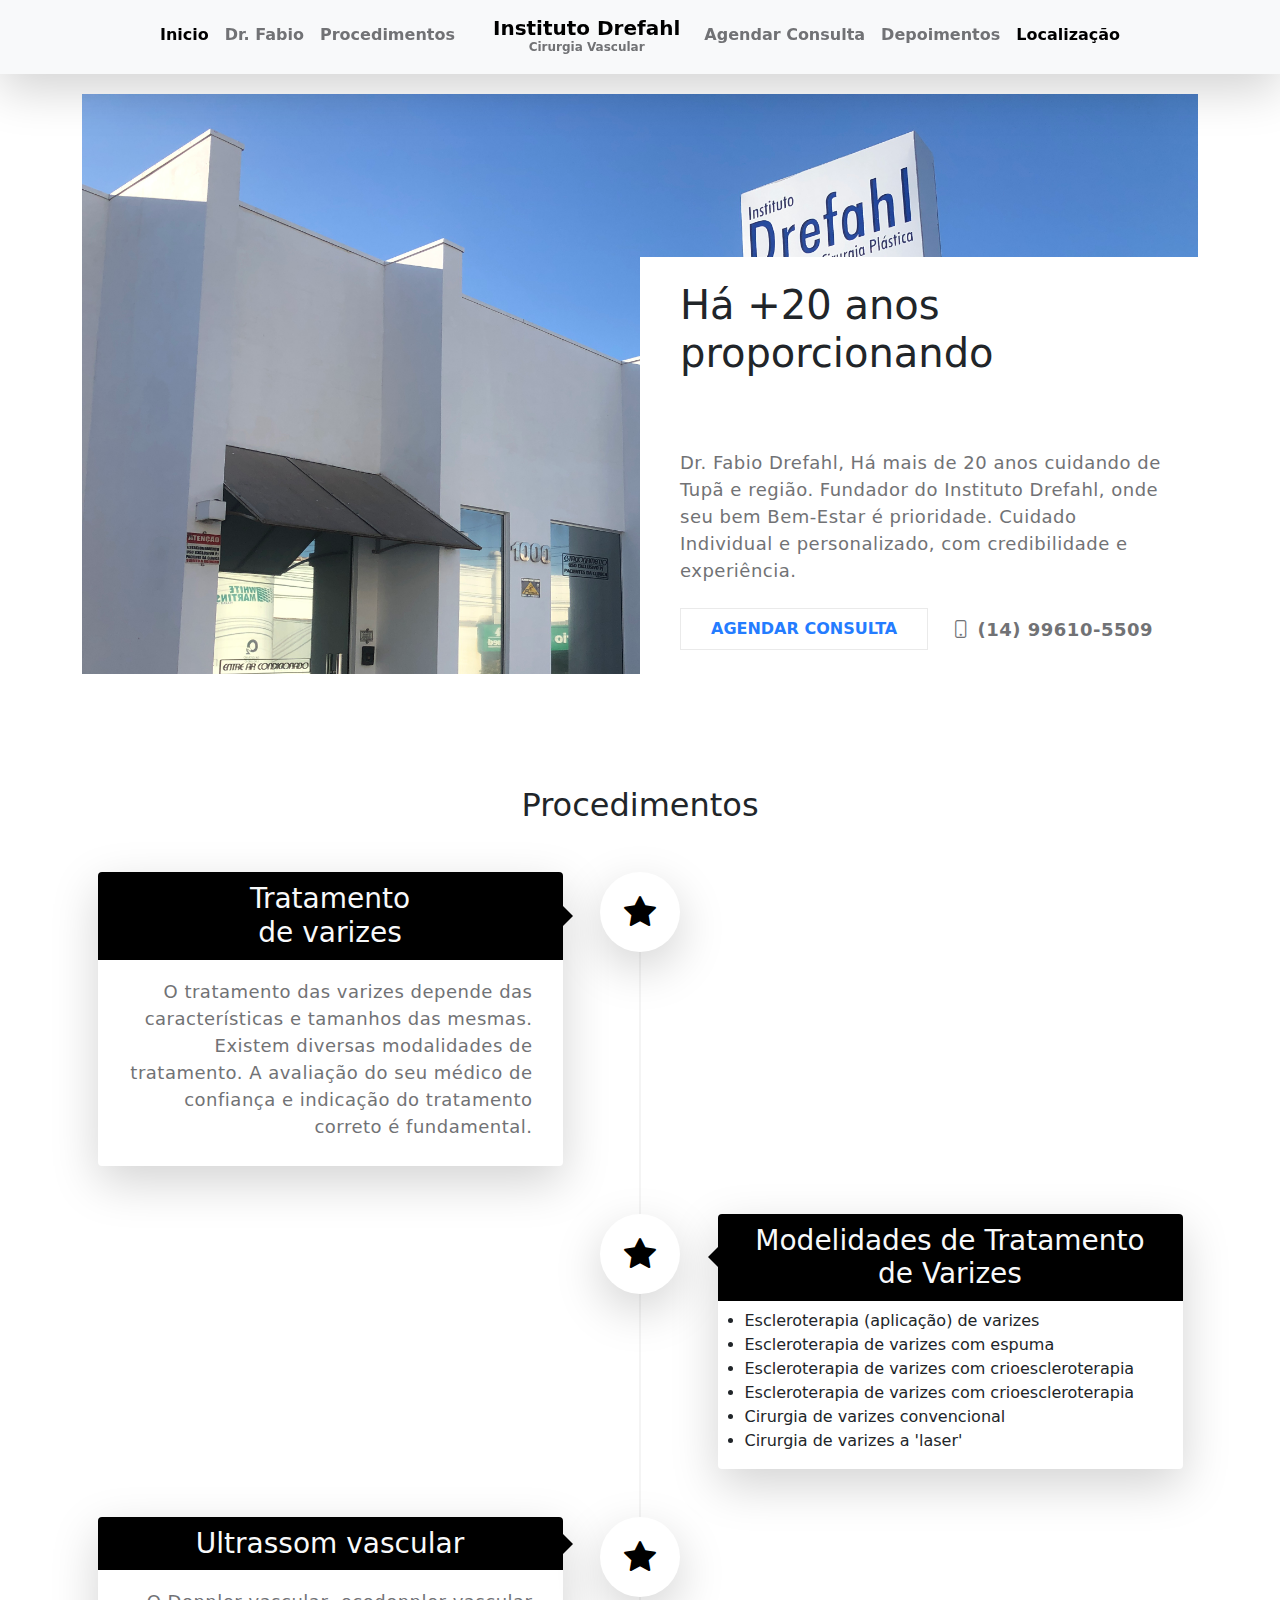
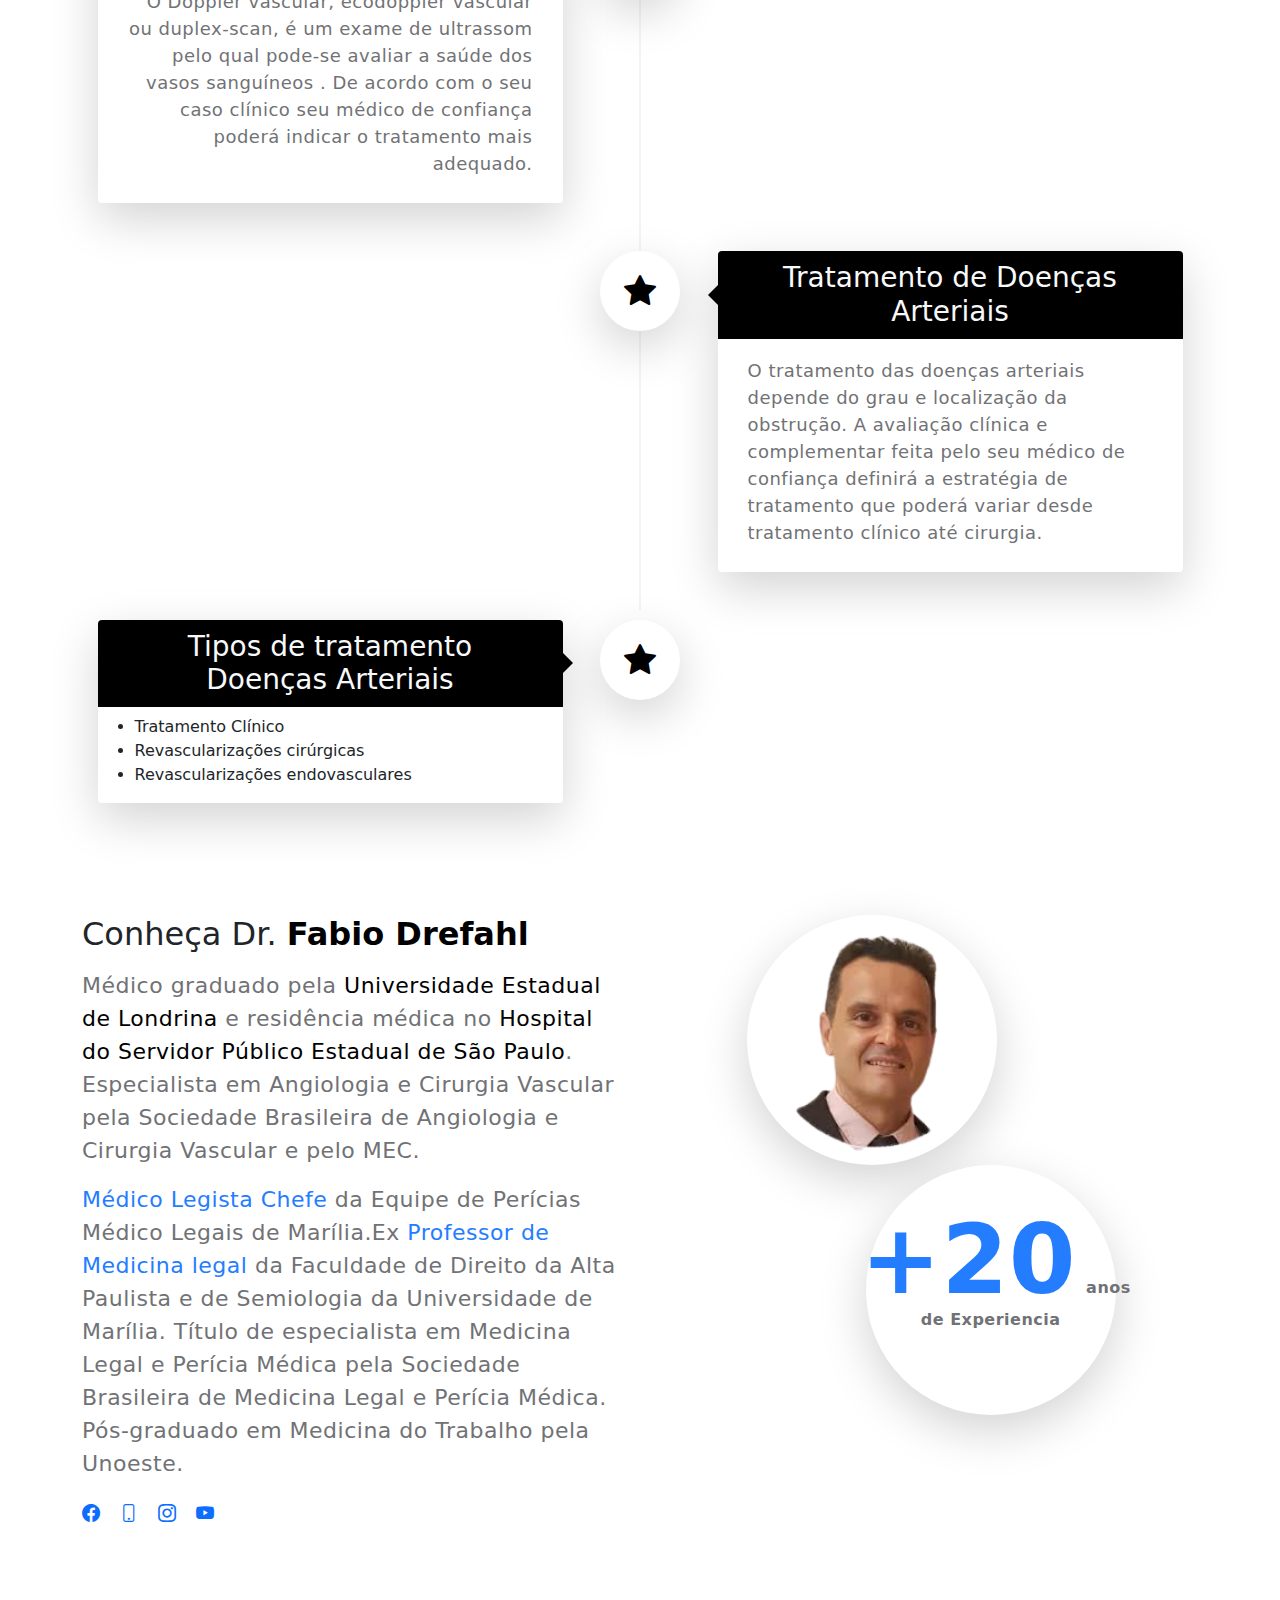
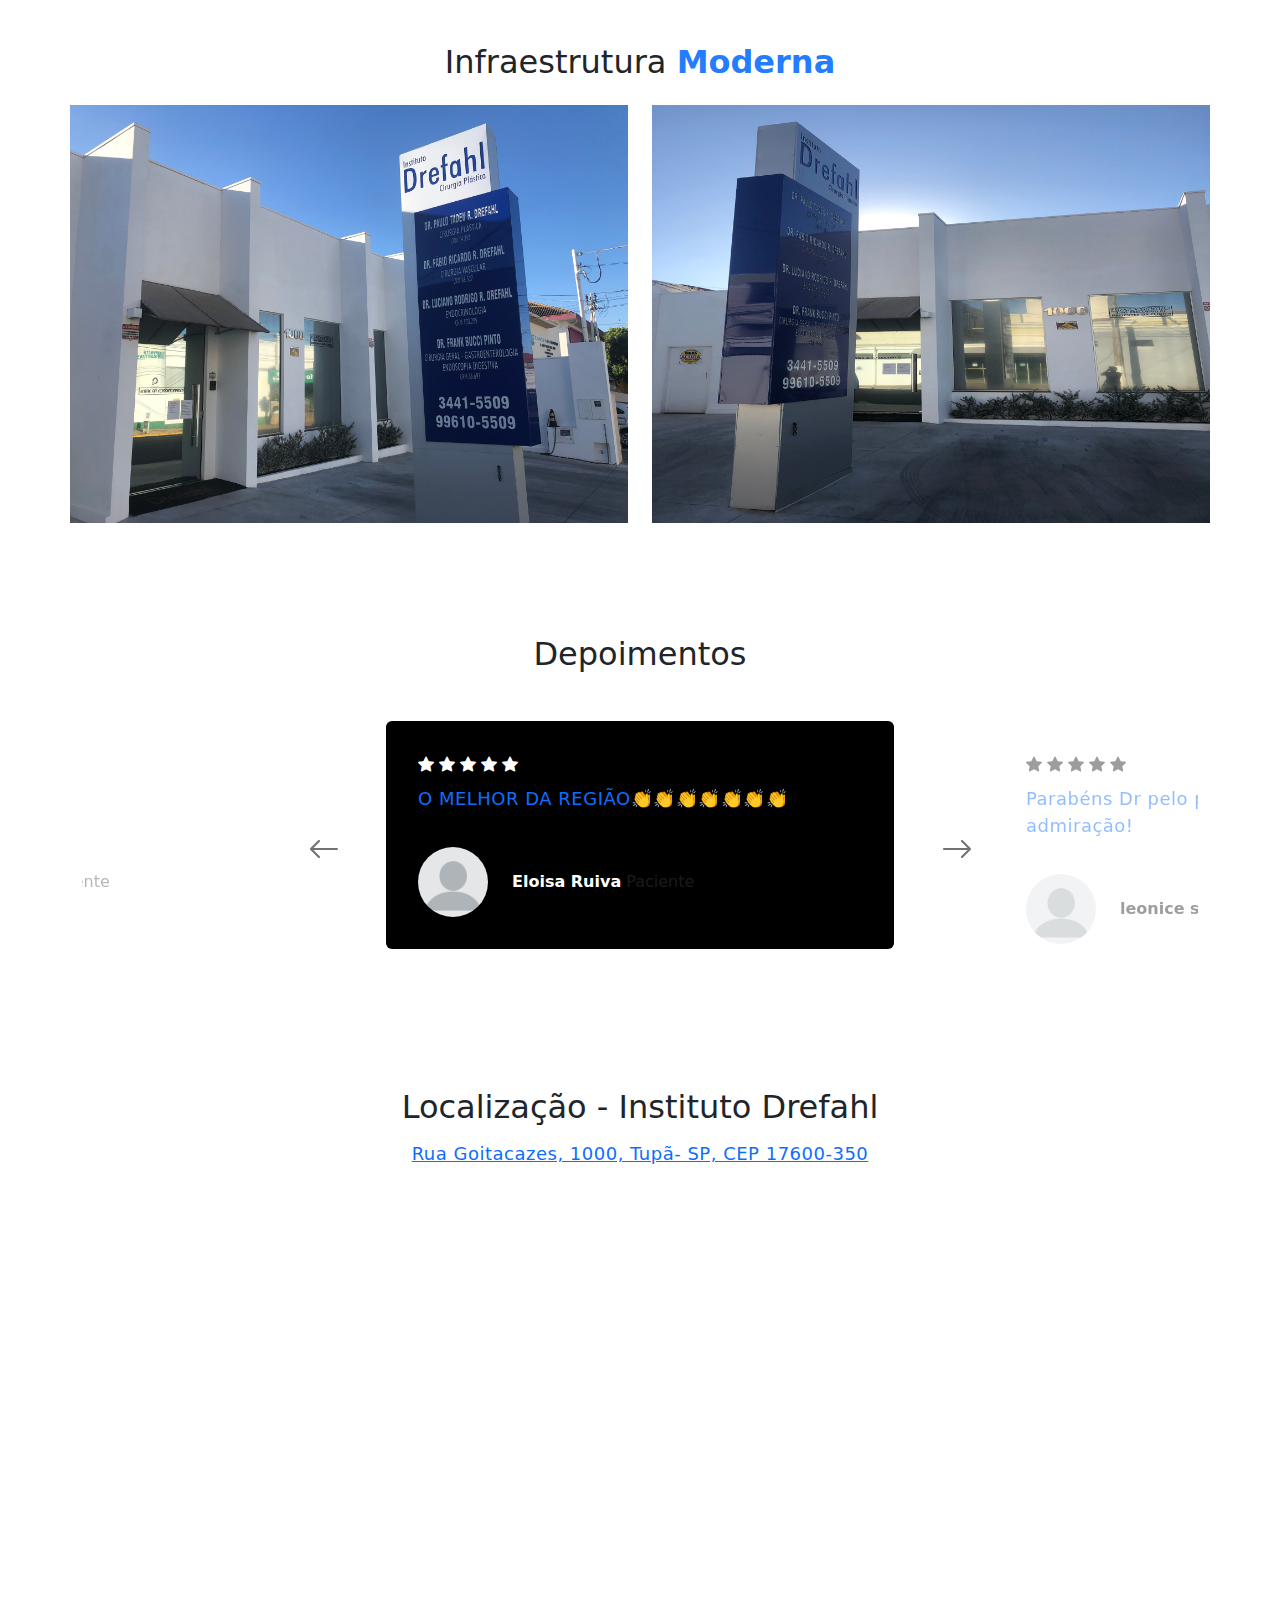
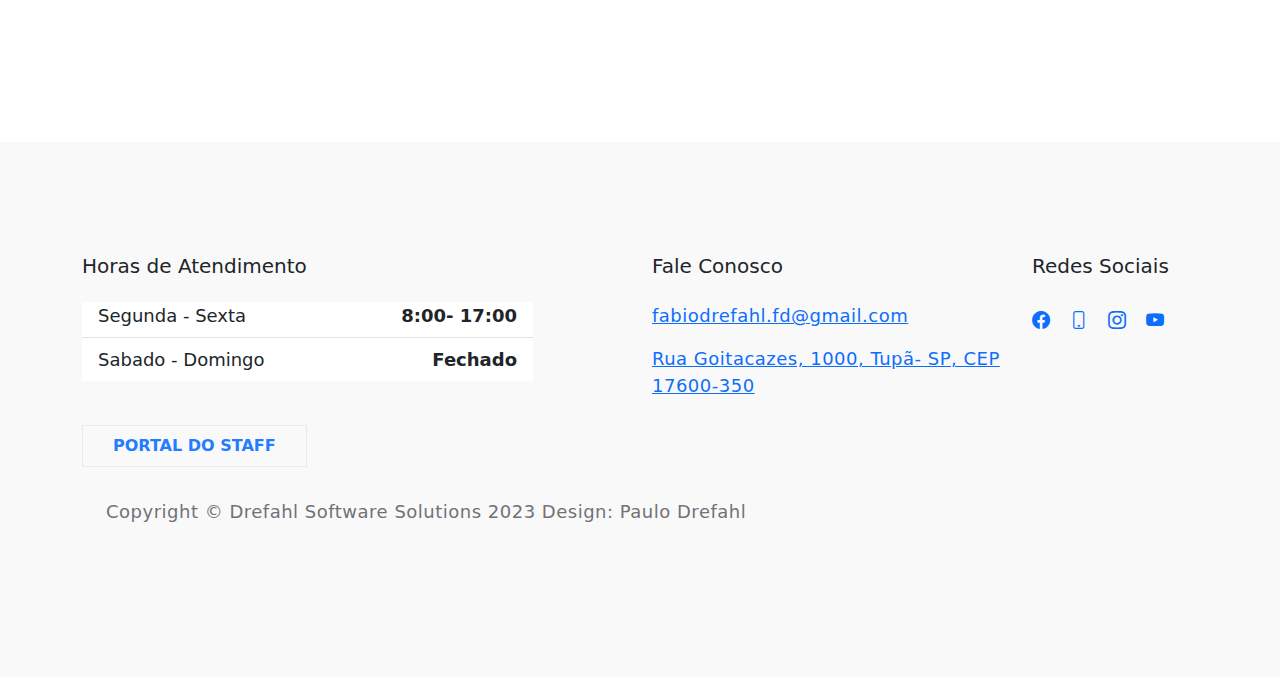
<file: index.html>
<!doctype html>
<html lang="en">
    <head>
        <meta charset="utf-8">
        <meta name="viewport" content="width=device-width, initial-scale=1">

        <meta name="description" content="">
        <meta name="author" content="">

        <title>Instituto Drefahl Cirurgia Vascular</title>

        <!-- CSS FILES -->        
        <link rel="preconnect" href="https://fonts.googleapis.com">
        
        <link rel="preconnect" href="https://fonts.gstatic.com" crossorigin>
        
        <link href="https://fonts.googleapis.com/css2?family=Open+Sans:wght@300;400;600;700&display=swap" rel="stylesheet">

        <link href="css/bootstrap.min.css" rel="stylesheet">

        <link href="css/bootstrap-icons.css" rel="stylesheet">

        <link href="css/owl.carousel.min.css" rel="stylesheet">

        <link href="css/owl.theme.default.min.css" rel="stylesheet">

        <link href="index.css" rel="stylesheet">

        <script async defer src="https://polyfill.io/v3/polyfill.min.js?features=default"></script>

        <script src="https://cdn.jsdelivr.net/npm/bootstrap@5.0.2/dist/js/bootstrap.bundle.min.js"></script>
        
        <link rel="stylesheet" href="https://cdn.jsdelivr.net/npm/bootstrap@5.0.2/dist/css/bootstrap.min.css">
    <!-- Bootstrap Font Icon CSS -->
        <link rel="stylesheet" href="https://cdn.jsdelivr.net/npm/bootstrap-icons@1.5.0/font/bootstrap-icons.css">
        
    </head>
    
    <body id="top">
    
        <main>

            <nav class="navbar navbar-expand-lg bg-light fixed-top shadow-lg">
                <div class="container">
                    <a class="navbar-brand mx-auto d-lg-none" href="index.html">
                        Instituto Drefahl
                        <strong class="d-block">Cirurgia Vascular</strong>
                    </a>

                    <button class="navbar-toggler" type="button" data-bs-toggle="collapse" data-bs-target="#navbarNav" aria-controls="navbarNav" aria-expanded="false" aria-label="Toggle navigation">
                        <span class="navbar-toggler-icon"></span>
                    </button>

                    <div class="collapse navbar-collapse" id="navbarNav">
                        <ul class="navbar-nav mx-auto">
                            <li class="nav-item active">
                                <a class="nav-link" href="#hero">Inicio</a>
                            </li>

                            <li class="nav-item">
                                <a class="nav-link" href="#about">Dr. Fabio</a>
                            </li>

                            <li class="nav-item">
                                <a class="nav-link" href="#timeline">Procedimentos</a>
                            </li>

                            <a class="navbar-brand d-none d-lg-block" href="index.html">
                                Instituto Drefahl
                                <strong class="d-block">Cirurgia Vascular</strong>
                            </a>

                            <li class="nav-item">
                                <a class="nav-link" target="_blank" href="https://api.whatsapp.com/send?phone=5514996105509&text=Olá, Gostaria de agendar uma consulta com Dr.Fabio">Agendar Consulta</a>
                            </li>

                            <li class="nav-item">
                                <a class="nav-link" href="#reviews">Depoimentos</a>
                            </li>

                            <li class="nav-item">
                                <a class="nav-link" href="#booking">Localização</a>
                            </li>
                        </ul>
                    </div>

                </div>
            </nav>

            <section class="hero" id="hero">
                <div class="container">
                    <div class="row">

                        <div class="col-12">
                            <div id="myCarousel" class="carousel slide carousel-fade" data-bs-ride="carousel">
                                <div class="carousel-inner">
                                    <div class="carousel-item active">
                                        <img src="images/slider/clinic1.jpeg" class="img-fluid" alt="">
                                    </div>

                                    <div class="carousel-item">
                                        <img src="images/slider/clinic3.jpeg" class="img-fluid" alt="">
                                    </div>
                                </div>
                            </div>

                            <div class="heroText d-flex flex-column justify-content-center">

                                <h1 class="mt-auto mb-4">
                                    Há +20 anos proporcionando
                                    <div class="animated-info">
                                        <span class="animated-item">Confiança</span>
                                        <span class="animated-item">Saude</span>
                                        <span class="animated-item">Conforto</span>
                                    </div>
                                </h1>

                                <p class="mb-4">Dr. Fabio Drefahl, Há mais de 20 anos cuidando de Tupã e região. Fundador do Instituto Drefahl, onde seu bem Bem-Estar é prioridade. Cuidado Individual e personalizado, com credibilidade e experiência.</p>

                                <div class="heroLinks d-flex flex-wrap align-items-center">
                                    <a class="custom-link me-4" target="_blank" href="" data-hover="Agendar">Agendar Consulta</a>

                                    <p class="contact-phone mb-0"><i class="bi-phone"></i> (14) 99610-5509</p>
                                </div>
                            </div>
                        </div>

                    </div>
                </div>
            </section>

            <section class="section-padding pb-0" id="timeline">
                <div class="container">
                    <div class="row">

                        <h2 class="text-center mb-lg-5 mb-4">Procedimentos</h2>
                        
                        <div class="timeline">
                            <div class="row g-0 justify-content-end justify-content-md-around align-items-start timeline-nodes">
                                <div class="col-9 col-md-5 me-md-4 me-lg-0 order-3 order-md-1 timeline-content bg-white shadow-lg">
                                    <h3 class=" text-light" style="text-align: center;">Tratamento<br> de varizes</h3>

                                    <p>O tratamento das varizes depende das características e tamanhos das mesmas. Existem diversas modalidades de tratamento. A avaliação do seu médico de confiança e indicação do tratamento correto é fundamental.</p>
                                </div>

                                <div class="col-3 col-sm-1 order-2 timeline-icons text-md-center">
                                    <i class="bi-star-fill timeline-icon"></i>
                                </div>

                                <div class="col-9 col-md-5 ps-md-3 ps-lg-0 order-1 order-md-3 py-4 timeline-date">
                                    <time></time>
                                </div>
                            </div>

                            <div class="row g-0 justify-content-end justify-content-md-around align-items-start timeline-nodes my-lg-5 my-4">
                                <div class="col-9 col-md-5 ms-md-4 ms-lg-0 order-3 order-md-1 timeline-content bg-white shadow-lg">
                                    <h3 class=" text-light" style="text-align: center;">Modelidades de Tratamento de Varizes</h3>
                                    <ul>
                                        <li style="margin-left: -5px;">Escleroterapia (aplicação) de varizes</li>
                                        <li style="margin-left: -5px;">Escleroterapia de varizes com espuma</li>
                                        <li style="margin-left: -5px;">Escleroterapia de varizes com crioescleroterapia</li>
                                        <li style="margin-left: -5px;">Escleroterapia de varizes com crioescleroterapia</li>
                                        <li style="margin-left: -5px;">Cirurgia de varizes convencional</li>
                                        <li style="margin-left: -5px;">Cirurgia de varizes a 'laser'</li>
                                    </ul>
                                </div>

                                <div class="col-3 col-sm-1 order-2 timeline-icons text-md-center">
                                    <i class="bi-star-fill timeline-icon"></i>
                                </div>

                                <div class="col-9 col-md-5 pe-md-3 pe-lg-0 order-1 order-md-3 py-4 timeline-date">
                                    <time></time>
                                </div>
                            </div>

                            <div class="row g-0 justify-content-end justify-content-md-around align-items-start timeline-nodes">
                                <div class="col-9 col-md-5 me-md-4 me-lg-0 order-3 order-md-1 timeline-content bg-white shadow-lg">
                                    <h3 class=" text-light" style="text-align: center;">Ultrassom vascular</h3>

                                    <p>O Doppler vascular, ecodoppler vascular ou duplex-scan, é um exame de ultrassom pelo qual pode-se avaliar a saúde dos vasos sanguíneos . De acordo com o seu caso clínico seu médico de confiança poderá indicar o tratamento mais adequado.</p>
                                </div>

                                <div class="col-3 col-sm-1 order-2 timeline-icons text-md-center">
                                    <i class="bi-star-fill timeline-icon"></i>
                                </div>

                                <div class="col-9 col-md-5 ps-md-3 ps-lg-0 order-1 order-md-3 py-4 timeline-date">
                                    <time></time>
                                </div>
                            </div>

                            <div class="row g-0 justify-content-end justify-content-md-around align-items-start timeline-nodes my-lg-5 my-4">
                                <div class="col-9 col-md-5 ms-md-4 ms-lg-0 order-3 order-md-1 timeline-content bg-white shadow-lg">
                                    <h3 class=" text-light" style="text-align: center;">Tratamento de Doenças Arteriais</h3>

                                    <p>O tratamento das doenças arteriais depende do grau e localização da obstrução. A avaliação clínica e complementar feita pelo seu médico de confiança definirá a estratégia de tratamento que poderá variar desde tratamento clínico até cirurgia.</p>
                                
                                </div>

                                <div class="col-3 col-sm-1 order-2 timeline-icons text-md-center">
                                    <i class="bi-star-fill timeline-icon"></i>
                                </div>

                                <div class="col-9 col-md-5 pe-md-3 pe-lg-0 order-1 order-md-3 py-4 timeline-date">
                                    <time></time>
                                </div>
                            </div>

                            <div class="row g-0 justify-content-end justify-content-md-around align-items-start timeline-nodes">
                                <div class="col-9 col-md-5 me-md-4 me-lg-0 order-3 order-md-1 timeline-content bg-white shadow-lg">
                                    <h3 class=" text-light" style="text-align: center;">Tipos de tratamento Doenças Arteriais</h3>
                                    <ul>
                                        <li style="margin-left: 5px;">Tratamento Clínico</li>
                                        <li style="margin-left: 5px;">Revascularizações cirúrgicas</li>
                                        <li style="margin-left: 5px;">Revascularizações endovasculares</li>
                                    </ul>
                                </div>

                                <div class="col-3 col-sm-1 order-2 timeline-icons text-md-center">
                                    <i class="bi-star-fill timeline-icon"></i>
                                </div>

                                <div class="col-9 col-md-5 ps-md-3 ps-lg-0 order-1 order-md-3 py-4 timeline-date">
                                    <time></time>
                                </div>
                            </div>
                        </div>

                    </div>
                </div>
            </section>

            <section class="section-padding" id="about">
                <div class="container">
                    <div class="row">

                        <div class="col-lg-6 col-md-5 col-12">
                            <h2 class="mb-lg-3 mb-3">Conheça Dr. <strong style="color: black;">Fabio Drefahl</strong></h2>

                            <p style="font-size: 22px;">Médico graduado pela <strong style="color: black;">Universidade Estadual de Londrina</strong> e residência médica no <strong style="color: black;">Hospital do Servidor Público Estadual de São Paulo</strong>. Especialista em Angiologia e Cirurgia Vascular pela Sociedade Brasileira de Angiologia e Cirurgia Vascular e pelo MEC.</p>

                            <p style="font-size: 22px;"><strong style="color: #247cff;">Médico Legista Chefe</strong> da Equipe de Perícias Médico Legais de Marília.Ex <strong style="color: #247cff;">Professor de Medicina legal</strong> da Faculdade de Direito da Alta Paulista e de Semiologia da Universidade de Marília. Título de especialista em Medicina Legal e Perícia Médica pela Sociedade Brasileira de Medicina Legal e Perícia Médica. Pós-graduado em Medicina do Trabalho pela Unoeste.</p>
                        
                        
                                <ul class="social-icon">
                                    <li><a href="https://www.facebook.com/fabio.drefahl/?locale=pt_BR" class="social-icon-link bi-facebook" target="_blank"></a></li>
        
                                    <li><a href="https://api.whatsapp.com/send?phone=5514996105509&text=Olá, Gostaria de agendar uma consulta com Dr.Fabio" class="social-icon-link bi-phone" target="_blank"></a></li>
        
                                    <li><a href="https://www.instagram.com/fdrefahl/" class="social-icon-link bi-instagram" target="_blank"></a></li>
        
                                    <li><a href="https://www.youtube.com/@institutodrefahldecirurgia1088" class="social-icon-link bi-youtube" target="_blank"></a></li>
                                </ul>
                            
                        </div>
                        

                        <div class="col-lg-4 col-md-5 col-12 mx-auto">
                            <div class="featured-circle bg-white shadow-lg d-flex justify-content-center align-items-center">
                                <p class="featured-text"><span class="featured-number"><img class="prof-img" src="images/slider/profile_fabio-removebg-preview (2).png" ></p>
                            </div>

                            <div class="col-lg-4 col-md-5 col-12 mx-auto">
                                <div class="featured-circle bg-white shadow-lg d-flex justify-content-center align-items-center">
                                    <p class="featured-text"><span class="featured-number">+20</span>anos<br>de Experiencia</p>
                                </div>
                            </div>
                        </div>
                    </div>
                </div>

                
            </section>

            <section class="gallery">
                <div class="container">
                    <h2 class="mb-lg-2 mb-3 center-text" style="text-align: center; padding-bottom: 15px;">Infraestrutura <strong style="color: #247cff;">Moderna</strong></h2>
                    <div class="row">

                        <div class="col-lg-6 col-6 ps-0">
                            <img src="images/slider/clinic1.jpeg" class="img-fluid galleryImage" alt="get a vaccine" title="get a vaccine for yourself">
                        </div>

                        <div class="col-lg-6 col-6 pe-0">
                            <img src="images/slider/clinic3.jpeg" class="img-fluid galleryImage" alt="wear a mask" title="wear a mask to protect yourself">
                        </div>

                    </div>
                </div>
            </section>

            <section class="section-padding pb-0" id="reviews">
                <div class="container">
                    <div class="row">

                        <div class="col-12">
                            <h2 class="text-center mb-lg-5 mb-4">Depoimentos</h2>

                            <div class="owl-carousel reviews-carousel">

                                <figure class="reviews-thumb d-flex flex-wrap align-items-center rounded">
                                    <div class="reviews-stars">
                                        <i class="bi-star-fill"></i>
                                        <i class="bi-star-fill"></i>
                                        <i class="bi-star-fill"></i>
                                        <i class="bi-star-fill"></i>
                                        <i class="bi-star-fill"></i>
                                    </div>

                                    <p class="text-primary d-block mt-2 mb-0 w-100"><strong>O MELHOR DA REGIÃO👏👏👏👏👏👏👏</strong></p>

                                    <p class="reviews-text w-100"></p>

                                    <img src="images/blank-profile-picture-973460_1280.webp" class="img-fluid reviews-image" alt="">

                                    <figcaption class="ms-4">
                                        <strong>Eloisa Ruiva</strong>

                                        <span class="text-muted">Paciente</span>
                                    </figcaption>
                                </figure>

                                <figure class="reviews-thumb d-flex flex-wrap align-items-center rounded">
                                    <div class="reviews-stars">
                                        <i class="bi-star-fill"></i>
                                        <i class="bi-star-fill"></i>
                                        <i class="bi-star-fill"></i>
                                        <i class="bi-star-fill"></i>
                                        <i class="bi-star-fill"></i>
                                    </div>

                                    <p class="text-primary d-block mt-2 mb-0 w-100"><strong>Parabéns Dr pelo profissionalismo! Tem minha admiração!</strong></p>

                                    <p class="reviews-text w-100"></p>

                                    <img src="images/blank-profile-picture-973460_1280.webp" class="img-fluid reviews-image" alt="">

                                    <figcaption class="ms-4">
                                        <strong>leonice simonatto</strong>

                                        <span class="text-muted">Paciente</span>
                                    </figcaption>
                                </figure>

                                <figure class="reviews-thumb d-flex flex-wrap align-items-center rounded">
                                    <div class="reviews-stars">
                                        <i class="bi-star-fill"></i>
                                        <i class="bi-star-fill"></i>
                                        <i class="bi-star-fill"></i>
                                        <i class="bi-star-fill"></i>
                                        <i class="bi-star-fill"></i>
                                    </div>

                                    <p class="text-primary d-block mt-2 mb-0 w-100"><strong>O melhor cirurgião da região!! Técnico e honesto!</strong></p>

                                    <p class="reviews-text w-100"></p>

                                    <img src="images/blank-profile-picture-973460_1280.webp" class="img-fluid reviews-image" alt="">

                                    <figcaption class="ms-4">
                                        <strong>Sandra Morena</strong>

                                        <span class="text-muted">Paciente</span>
                                    </figcaption>
                                </figure>

                                <figure class="reviews-thumb d-flex flex-wrap align-items-center rounded">
                                    <div class="reviews-stars">
                                        <i class="bi-star-fill"></i>
                                        <i class="bi-star-fill"></i>
                                        <i class="bi-star-fill"></i>
                                        <i class="bi-star-fill"></i>
                                        <i class="bi-star-fill"></i>
                                    </div>

                                    <p class="text-primary d-block mt-2 mb-0 w-100"><strong>O melhor da região</strong></p>

                                    <p class="reviews-text w-100"></p>

                                    <img src="images/blank-profile-picture-973460_1280.webp" class="img-fluid reviews-image" alt="">

                                    <figcaption class="ms-4">
                                        <strong>Clausio Soroca</strong>

                                        <span class="text-muted">Paciente</span>
                                    </figcaption>
                                </figure>
                               
                            </div>
                        </div>

                    </div>
                </div>
            </section>

            <section class="section-padding" id="booking">
                <h2 class="text-center mb-lg-3 mb-2">Localização - Instituto Drefahl</h2>
                <h4 class="text-center mb-lg-3 mb-2"><p><a href="https://www.google.com/maps/place/Dr.+Paulo+Tadeu+Rotoli+Drefahl+-+Cirurgi%C3%A3o+Pl%C3%A1stico/@-21.936059,-50.5141407,15z/data=!4m2!3m1!1s0x0:0xb00c77c5585082ba?sa=X&ved=2ahUKEwiGs-bhz7SBAxX6lWoFHXyHBgIQ_BJ6BAg8EAA&ved=2ahUKEwiGs-bhz7SBAxX6lWoFHXyHBgIQ_BJ6BAhMEAg">Rua Goitacazes, 1000, Tupã- SP, CEP 17600-350</a></p></h4>
                <div class = "map">
                    <iframe src="https://www.google.com/maps/embed?pb=!1m14!1m8!1m3!1d14803.843136772472!2d-50.5141407!3d-21.936059!3m2!1i1024!2i768!4f13.1!3m3!1m2!1s0x9495b993b7f319dd%3A0xb00c77c5585082ba!2sDr.%20Paulo%20Tadeu%20Rotoli%20Drefahl%20-%20Cirurgi%C3%A3o%20Pl%C3%A1stico!5e0!3m2!1spt-BR!2sus!4v1694987197115!5m2!1spt-BR!2sus" width="600" height="450" style="border:0;" allowfullscreen="" loading="lazy" referrerpolicy="no-referrer-when-downgrade"></iframe>   
                </div>
            </section>

        </main>


        <footer class="site-footer section-padding" id="contact">
            <div class="container">
                <div class="row">

                    <div class="col-lg-5 me-auto col-12">
                        <h5 class="mb-lg-4 mb-3">Horas de Atendimento</h5>

                        <ul class="list-group list-group-flush">

                            <li class="list-group-item d-flex">
                                Segunda - Sexta
                                <span>8:00- 17:00</span>
                            </li>

                            <li class="list-group-item d-flex">
                                Sabado - Domingo
                                <span>Fechado</span>
                            </li>
                        </ul>
                    </div>

                    <div class="col-lg-4 col-md-4 col-12 my-4 my-lg-0">
                        <h5 class="mb-lg-4 mb-3">Fale Conosco</h5>

                        <p><a href="fabiodrefahl.fd@gmail.com">fabiodrefahl.fd@gmail.com</a><p>

                        <p><a href="https://www.google.com/maps/place/Dr.+Paulo+Tadeu+Rotoli+Drefahl+-+Cirurgi%C3%A3o+Pl%C3%A1stico/@-21.936059,-50.5141407,15z/data=!4m2!3m1!1s0x0:0xb00c77c5585082ba?sa=X&ved=2ahUKEwiGs-bhz7SBAxX6lWoFHXyHBgIQ_BJ6BAg8EAA&ved=2ahUKEwiGs-bhz7SBAxX6lWoFHXyHBgIQ_BJ6BAhMEAg">Rua Goitacazes, 1000, Tupã- SP, CEP 17600-350</a></p>
                    </div>

                    <div class="col-lg-2 col-md-6 col-12 my-4 my-lg-0">
                        <h5 class="mb-lg-4 mb-3">Redes Sociais</h5>

                        <ul class="social-icon">
                            <li><a href="https://www.facebook.com/fabio.drefahl/?locale=pt_BR" class="social-icon-link bi-facebook" target="_blank"></a></li>

                            <li><a href="https://api.whatsapp.com/send?phone=5514996105509&text=Olá, Gostaria de agendar uma consulta com Dr.Fabio" class="social-icon-link bi-phone" target="_blank"></a></li>

                            <li><a href="https://www.instagram.com/fdrefahl/" class="social-icon-link bi-instagram" target="_blank"></a></li>

                            <li><a href="https://www.youtube.com/@institutodrefahldecirurgia1088" class="social-icon-link bi-youtube" target="_blank"></a></li>
                        </ul>
                    </div>

                    <div class="me-4 col-13 col-lg-4 my-4 my-lg-0 mb-lg-4 mb-6" >
                        <a class="custom-link" target="_blank" href="login/login.html" data-hover="Entrar" style="text-align: center; margin-top: 10px;">Portal do Staff</a>
                    </div>
            

                    <div class="col-lg-3 col-lg-8 ms-4 my-4 mt-lg-0 align-self-end" style="margin-top: 25px;">
                        <p>Copyright © Drefahl Software Solutions 2023 Design: Paulo Drefahl</p>
                    </div>
                </div>
            </div>
        </footer>

        <!-- JAVASCRIPT FILES -->
        <script src="js/jquery.min.js"></script>
        <script src="js/bootstrap.bundle.min.js"></script>
        <script src="js/owl.carousel.min.js"></script>
        <script src="js/scrollspy.min.js"></script>
        <script src="js/custom.js"></script>
<!--

TemplateMo 566 Medic Care

https://templatemo.com/tm-566-medic-care

-->
    </body>
</html>
</file>
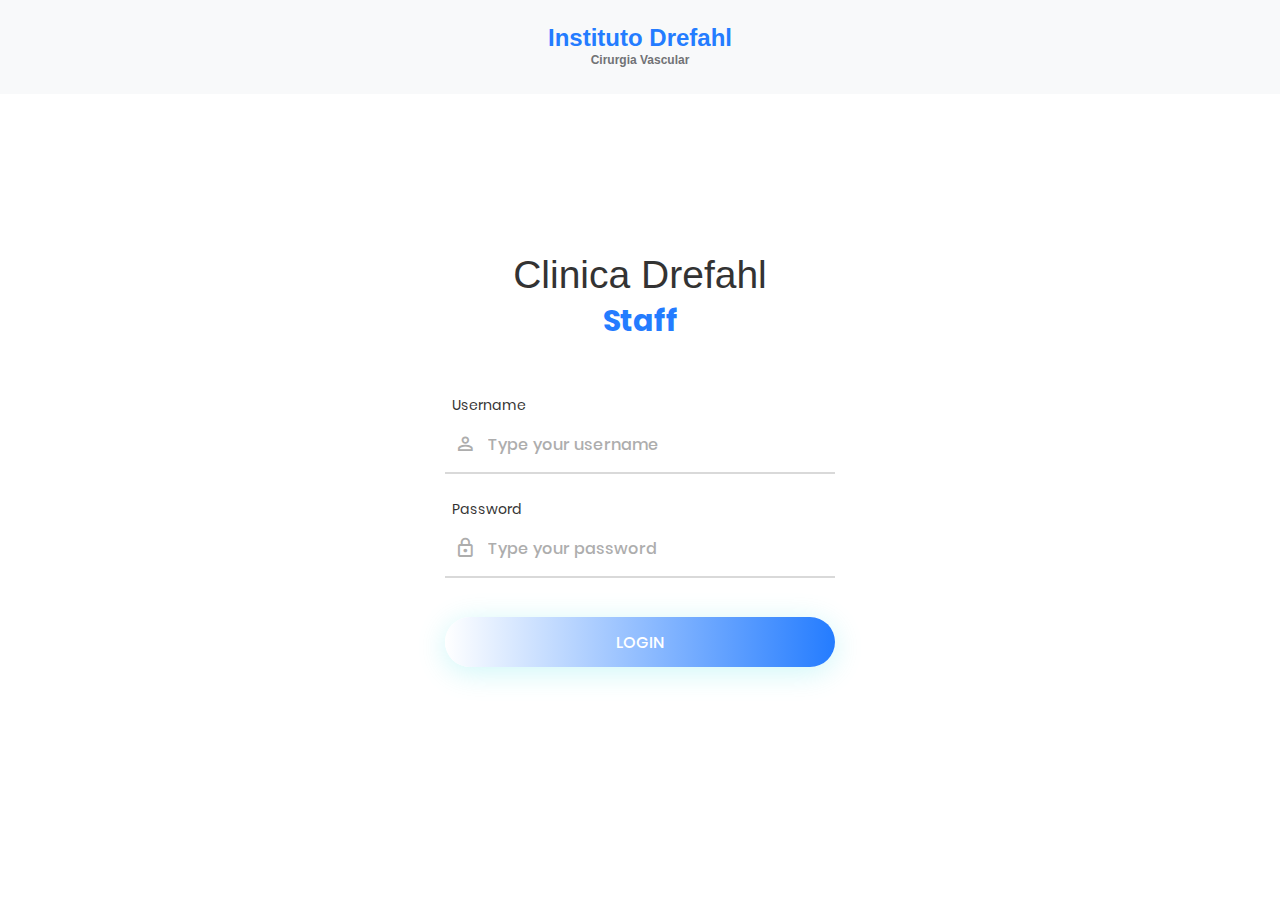
<file: login/login.html>
<!DOCTYPE html>
<html lang="en">
<head>
	<title>Login V4</title>
	<meta charset="UTF-8">
	<meta name="viewport" content="width=device-width, initial-scale=1">
<!--===============================================================================================-->	
	<link rel="icon" type="image/png" href="images/icons/favicon.ico"/>
<!--===============================================================================================-->
	<link rel="stylesheet" type="text/css" href="vendor/bootstrap/css/bootstrap.min.css">
<!--===============================================================================================-->
	<link rel="stylesheet" type="text/css" href="fonts/font-awesome-4.7.0/css/font-awesome.min.css">
<!--===============================================================================================-->
	<link rel="stylesheet" type="text/css" href="fonts/iconic/css/material-design-iconic-font.min.css">
<!--===============================================================================================-->
	<link rel="stylesheet" type="text/css" href="vendor/animate/animate.css">
<!--===============================================================================================-->	
	<link rel="stylesheet" type="text/css" href="vendor/css-hamburgers/hamburgers.min.css">
<!--===============================================================================================-->
	<link rel="stylesheet" type="text/css" href="vendor/animsition/css/animsition.min.css">
<!--===============================================================================================-->
	<link rel="stylesheet" type="text/css" href="vendor/select2/select2.min.css">
<!--===============================================================================================-->	
	<link rel="stylesheet" type="text/css" href="vendor/daterangepicker/daterangepicker.css">
<!--===============================================================================================-->
	<link rel="stylesheet" type="text/css" href="../index.css">
	<link rel="stylesheet" type="text/css" href="css/util.css">
	<link rel="stylesheet" type="text/css" href="css/main.css">
<!--===============================================================================================-->
</head>
<body>
	
	<nav class="navbar navbar-expand-lg bg-light fixed-top shadow-lg">
		<div class="container">
			<a class="navbar-brand mx-auto" href="../index.html" style="font-family: 'Open Sans', sans-serif;">
				Instituto Drefahl
				<strong class="d-block" style="font-family: 'Open Sans', sans-serif;">Cirurgia Vascular</strong>
			</a>
		</div>
	</nav>



	<div class="limiter">
		<div class="container-login100" >
			<div class="wrap-login100 p-l-55 p-r-55 p-t-65 p-b-54">
				<form class="login100-form validate-form">
					<span class="login100-form-title p-b-49">
						Clinica Drefahl</span><strong>Staff</strong>
					</span>

					<div class="wrap-input100 validate-input m-b-23" data-validate = "Username is reauired">
						<span class="label-input100">Username</span>
						<input id="username" class="input100" type="text" username="username" placeholder="Type your username">
						<span class="focus-input100" data-symbol="&#xf206;"></span>
					</div>

					<div class="wrap-input100 validate-input" data-validate="Password is required">
						<span class="label-input100">Password</span>
						<input id="password" class="input100" type="password" name="passwrod" placeholder="Type your password">
						<span class="focus-input100" data-symbol="&#xf190;"></span>
					</div>
					
					<div class="text-right p-t-8 p-b-31">
						<a href="#">
							
						</a>
					</div>
					
					<div class="container-login100-form-btn">
						<div class="wrap-login100-form-btn">
							<div class="login100-form-bgbtn"></div>
							<button id="loginButton" class="login100-form-btn" onclick="validade()">
								Login
							</button>
						</div>
					</div>
					</div>
				</form>
			</div>
		</div>
	</div>
	

	<div id="dropDownSelect1"></div>
</body>

<!--===============================================================================================-->
	<script src="vendor/jquery/jquery-3.2.1.min.js"></script>
<!--===============================================================================================-->
	<script src="vendor/animsition/js/animsition.min.js"></script>
<!--===============================================================================================-->
	<script src="vendor/bootstrap/js/popper.js"></script>
	<script src="vendor/bootstrap/js/bootstrap.min.js"></script>
<!--===============================================================================================-->
	<script src="vendor/select2/select2.min.js"></script>
<!--===============================================================================================-->
	<script src="vendor/daterangepicker/moment.min.js"></script>
	<script src="vendor/daterangepicker/daterangepicker.js"></script>
<!--===============================================================================================-->
	<script src="vendor/countdowntime/countdowntime.js"></script>
<!--===============================================================================================-->
	<script src="main.js"></script>


</html>
</file>
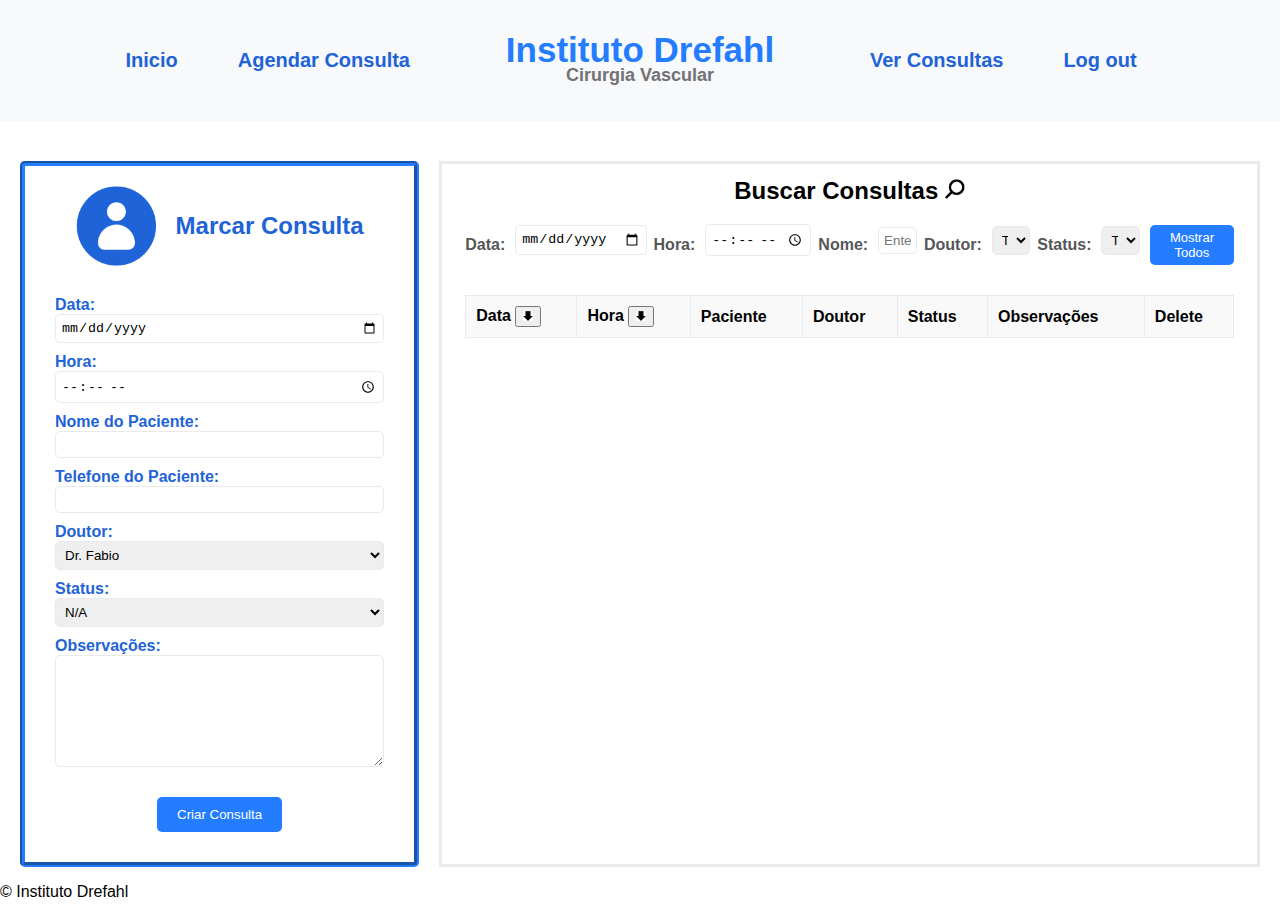
<file: login/staff.html>
<!DOCTYPE html>
<html lang="en">
<head>
    <meta charset="UTF-8">
    <meta name="viewport" content="width=device-width, initial-scale=1.0">
    <title>Medical Clinic Dashboard</title>
    <link rel="stylesheet" href="staff.css">

</head>
<body onload="updateTable();">
    <header>
        <nav>
            <div class="navbar-left">
                <a href="/index.html">Inicio</a>
                <a href="/index.html">Agendar Consulta</a>
            </div>
            <div class="navbar-center">
                <h1>Instituto Drefahl</h1>
                <h2>Cirurgia Vascular</h2>
            </div>
            <div class="navbar-right">
                <a href="#">Ver Consultas</a>
                <a href="/login.html">Log out</a>
            </div>
        </nav>
    </header>
    <div class="upper-section">
        <section id="schedule">
            <div id="formtitle">
                <img src="profileicon.png" style="width: 80px; ">
                <h2>Marcar Consulta<h2>
            </div>
            <div id="calendar">
                <!-- Calendar content will be added dynamically with JavaScript -->
            </div>
            <div id="appointment-form" style="margin-top: 20px;">
                <form>
                    <label for="date">Data:</label>
                    <input type="date" id="date" name="date" required>

                    <label for="time">Hora:</label>
                    <input type="time" id="time" name="time" required>

                    <label for="patient-name">Nome do Paciente:</label>
                    <input type="text" id="patient-name" name="patient-name" required>

                    <label for="patient-name">Telefone do Paciente:</label>
                    <input type="text" id="patient-name" name="patient-name" required>

                    <label for="doctor">Doutor:</label>
                    <select id="doctor" name="doctor" required>
                        <option value="Dr. Fabio">Dr. Fabio</option>
                        
                        <!-- Add more doctor options as needed -->
                    </select>

                    <label for="status">Status:</label>
                    <select id="status" name="status" required>
                        <option value="N/A">N/A</option>
                        <option value="Consulta Inical">Agendada</option>
                        <option value="Retorno">Retorno</option>
                        <option value="Curativo">Curativo</option>
                        <option value="Curativo">Cancelada</option>
                        <option value="Curativo">Remarcada</option>
                        <option value="Curativo">Finalizada - Paga</option>
                        <option value="Curativo">Finalizada - não paga</option>
                    </select>
                    
                    <label for="obs">Observações:</label>
                    <textarea id="obs" name="obs" rows="4" cols="50"></textarea>

    
                    </textarea>

                    <button type="submit" style="margin-top: 20px;">Criar Consulta</button>
                </form>
            </div>
        </section>
        
        <section id="appointments">
            <h2 style="margin-bottom: 0;">Buscar Consultas <img src="searchicon.png" style="width: 20px;"></h2>
        
            <div id="appointment-table">
                <div id="filter-options">
                    <label for="filter-date">Data:</label>
                    <input type="date" id="filter-date" name="date">
                
                    <label for="filter-time" style="margin-left: 7px;">Hora:</label>
                    <input type="time" id="filter-time" name="time">
                
                    <label for="filter-name" style="margin-left: 7px;">Nome:</label>
                    <input type="text" id="filter-name" placeholder="Enter name">
                
                    <label for="filter-doctor" style="margin-left: 7px;">Doutor:</label>
                    <select id="filter-doctor" name="doctor">
                        <option value="">Todas</option>
                        <option value="Dr. Fabio">Dr. Fabio</option>
                        <!-- Add more doctor options as needed -->
                    </select>
                
                    <label for="filter-status" style="margin-left: 7px;">Status:</label>
                    <select id="filter-status" name="status">
                        <option value="">Todos</option>
                        <option value="N/A">N/A</option>
                        <option value="Agendada">Agendada</option>
                        <option value="Retorno">Retorno</option>
                        <option value="Curativo">Curativo</option>
                        <option value="Cancelada">Cancelada</option>
                        <option value="Remarcada">Remarcada</option>
                        <option value="Finalizada - Paga">Finalizada - Paga</option>
                        <option value="Finalizada - não paga">Finalizada - não paga</option>
                    </select>

                    <button id="show-all-appointments">Mostrar Todos</button>

                </div>
            
        
                <table>
                    <thead>
                        <tr>
                            <th>Data <button id="sort-date"><img src="sortArrow.png" width="10px"></button></th>
                            <th>Hora  <button id="sort-time"><img src="sortArrow.png" width="10px"></button></button></th>
                            <th>Paciente</th>
                            <th>Doutor</th>
                            <th>Status</th>
                            <th>Observações</th>
                            <th>Delete</th>
                        </tr>
                    </thead>
                    <tbody id="appointment-list">
                        <!-- Appointments wbill be added dynamically with JavaScript -->
                    </tbody>
                </table>
            </div>
        </section>
    </div>
    <footer>
        <p>&copy; Instituto Drefahl</p>
    </footer>
</body>

<script src="staff-main.js"></script>

</html>
</file>
<file: index.css>
/*

TemplateMo 566 Medic Care

https://templatemo.com/tm-566-medic-care

*/

/*---------------------------------------
  CUSTOM PROPERTIES ( VARIABLES )             
-----------------------------------------*/
:root {
  --white-color:                  #FFFFFF;
  --primary-color:                #247cff;
  --section-bg-color:             #F9F9F9;
  --dark-color:                   #000000;
  --title-color:                  #565758;
  --p-color:                      #717275;
  --border-color:                 #eaeaea;

  --body-font-family:             'Open Sans', sans-serif;

  --h1-font-size:                 48px;
  --h2-font-size:                 36px;
  --h3-font-size:                 32px;
  --h4-font-size:                 28px;
  --h5-font-size:                 24px;
  --h6-font-size:                 22px;
  --p-font-size:                  18px;
  --menu-font-size:               16px;

  --font-weight-light:            300;
  --font-weight-normal:           400;
  --font-weight-semibold:         600;
  --font-weight-bold:             700;
}

body {
    background: var(--white-color);
    font-family: var(--body-font-family);    
    position: relative;
    padding-top: 94px;
}

/*---------------------------------------
  TYPOGRAPHY               
-----------------------------------------*/

h2,
h3,
h4,
h5,
h6 {
  color: var(--dark-color);
  line-height: inherit;
}

h1,
h2,
h3,
h4,
h5,
h6 {
  font-weight: var(--font-weight-semibold);
}

h1,
h2 {
  font-weight: var(--font-weight-bold);
}

h1 {
  font-size: var(--h1-font-size);
  line-height: normal;
}

h2 {
  font-size: var(--h2-font-size);
}

h3 {
  font-size: var(--h3-font-size);
}

h4 {
  font-size: var(--h4-font-size);
}

h5 {
  font-size: var(--h5-font-size);
}

h6 {
  font-size: var(--h6-font-size);
}

p {
  color: var(--p-color);
  font-size: var(--p-font-size);
  font-weight: var(--font-weight-light);
  letter-spacing: 0.5px;
}

a, 
button {
  touch-action: manipulation;
  transition: all 0.3s;
}

a {
  color: var(--p-color);
  text-decoration: none;
}

a:hover {
  color: var(--primary-color);
}

.section-padding {
  padding-top: 7rem;
  padding-bottom: 7rem;
}

/*---------------------------------------
  CUSTOM LINK               
-----------------------------------------*/
.custom-link {
  display: inline-block;
  text-decoration: none;
  border: 1px solid var(--border-color);
  color: var(--primary-color);
  pointer-events: auto;
  font-weight: var(--font-weight-semibold);
  line-height: 40px;
  position: relative;
  padding: 0 30px;
  box-sizing: border-box;
  margin: 0;
  -webkit-user-select: none;
     -moz-user-select: none;
      -ms-user-select: none;
          user-select: none;
  overflow: hidden;
  border-radius: 0;
  text-transform: uppercase;
}

.custom-link::before {
  content: attr(data-hover);
  background-color: var(--border-color);
  color: var(--primary-color);
  position: absolute;
  top: 100%;
  bottom: 0;
  left: 0;
  transition: all 300ms cubic-bezier(0.19, 1, 0.56, 1);
  right: 0;
  text-align: center;
}

.custom-link:hover::before {
  top: 0;
}

b,
strong {
  font-weight: var(--font-weight-bold);
}

/*---------------------------------------
  LIST GROUP               
-----------------------------------------*/
.list-group-item {
  background-color: transparent;
  color: var(--p-color);
  font-size: var(--p-font-size);
  padding: 1rem 0;
}

.list-group-item:first-child {
  padding-top: 0;
}

.list-group-item span {
  font-weight: var(--font-weight-semibold);
  margin-left: auto;
}

/*---------------------------------------
  ANIMATED TEXT              
-----------------------------------------*/
.animated {
  position: relative;
}

.animated-info {
  display: inline-block;
  vertical-align: top;
  min-width: 250px;
  position: relative;
}

.animated-item {
  color: var(--primary-color);
}

.animated-item {
  display: block;
  opacity: 0;
  overflow: visible;
  position: absolute;
  top: 0;
  right: 0;
  left: 0;
  animation: BottomTotop 6s linear infinite 0s;
}

.animated-item:nth-child(2n+2) {
  animation-delay: 2s;
}

.animated-item:nth-child(3n+3) {
  animation-delay: 4s;
}

@keyframes BottomTotop {
  0% {
    opacity: 0;
  }
  5% {
    opacity: 0;
    transform: translateY(5px);
  }
  10% {
    opacity: 1;
    transform: translateY(0px);
  }
  25% {
    opacity: 1;
    transform: translateY(0px);
  }
  30% {
    opacity: 0;
    transform: translateY(5px);
  }
  80% {
    opacity: 0;
  }
  100% {
    opacity: 0;
  }
}

/*---------------------------------------
  HERO              
-----------------------------------------*/
.hero {  
  padding-top: 0rem;
}

.hero .container {
  position: relative;
  overflow: hidden;
  height: 580px;
}

.heroText {
  background: var(--white-color);
  position: absolute;
  z-index: 2;
  bottom: 0;
  right: 0;
  padding: 1.5rem 2.5rem;
  width: 50%;
}

.contact-phone {
  font-weight: var(--font-weight-semibold);
}

/*---------------------------------------
  FEATURED              
-----------------------------------------*/
.featured-circle {
  border-radius: 100%;
  width: 250px;
  height: 250px;
  margin: 15 auto;
  padding: 0 20px;
}

.prof-img{
  width: 250px;
}

.featured-text {
  font-size: var(--menu-font-size);
  line-height: 2rem;
  font-weight: var(--font-weight-bold);
  text-align: center;
  margin-bottom: 0;
}

.featured-number {
  color: var(--primary-color);
  font-size: 6rem;
  margin: 10px 10px;
}

/*---------------------------------------
  NAVIGATION              
-----------------------------------------*/
.navbar {
  padding-top: 20px;
  padding-bottom: 20px;
}

.navbar-brand {
  color: var(--primary-color);
  font-size: var(--h5-font-size);
  font-weight: var(--font-weight-bold);
  margin: 0 30px;
  padding: 0;
  text-align: center;
}

.navbar-brand strong {
  color: var(--p-color);
  font-size: 12px;
  position: relative;
  bottom: 5px;
}

.navbar-expand-lg .navbar-nav .nav-link {
  padding-right: 1.5rem;
  padding-left: 1.5rem;
}

.navbar-nav .nav-link {
  color: var(--p-color);
  font-weight: var(--font-weight-semibold);
  font-size: var(--menu-font-size);
  padding-top: 15px;
  padding-bottom: 15px;
}

.navbar-nav .nav-item.active .nav-link, 
.nav-link:focus, 
.nav-link:hover {
  color: var(--dark-color);
}

.nav-link:focus {
  color: var(--p-color);
}

.navbar-toggler {
  border: 0;
  padding: 0;
  cursor: pointer;
  margin: 0;
  width: 30px;
  height: 35px;
  outline: none;
}

.navbar-toggler:focus {
  outline: none;
  box-shadow: none;
}

.navbar-toggler[aria-expanded="true"] .navbar-toggler-icon {
  background: transparent;
}

.navbar-toggler[aria-expanded="true"] .navbar-toggler-icon:before,
.navbar-toggler[aria-expanded="true"] .navbar-toggler-icon:after {
  transition: top 300ms 50ms ease, -webkit-transform 300ms 350ms ease;
  transition: top 300ms 50ms ease, transform 300ms 350ms ease;
  transition: top 300ms 50ms ease, transform 300ms 350ms ease, -webkit-transform 300ms 350ms ease;
  top: 0;
}

.navbar-toggler[aria-expanded="true"] .navbar-toggler-icon:before {
  transform: rotate(45deg);
}

.navbar-toggler[aria-expanded="true"] .navbar-toggler-icon:after {
  transform: rotate(-45deg);
}

.navbar-toggler .navbar-toggler-icon {
  background: var(--dark-color);
  transition: background 10ms 300ms ease;
  display: block;
  width: 30px;
  height: 2px;
  position: relative;
}

.navbar-toggler .navbar-toggler-icon:before,
.navbar-toggler .navbar-toggler-icon:after {
  transition: top 300ms 350ms ease, -webkit-transform 300ms 50ms ease;
  transition: top 300ms 350ms ease, transform 300ms 50ms ease;
  transition: top 300ms 350ms ease, transform 300ms 50ms ease, -webkit-transform 300ms 50ms ease;
  position: absolute;
  right: 0;
  left: 0;
  background: var(--dark-color);
  width: 30px;
  height: 2px;
  content: '';
}

.navbar-toggler .navbar-toggler-icon:before {
  top: -8px;
}

.navbar-toggler .navbar-toggler-icon:after {
  top: 8px;
}

/*---------------------------------------
  TIMELINE               
-----------------------------------------*/
.timeline,
.timeline-nodes {
  position: relative;
}

.timeline-nodes:nth-child(even) {
  flex-direction: row-reverse;
}

.timeline h3, 
.timeline p {
  padding: 10px 30px;
} 

.timeline h3 {
  background: var(--dark-color);
}

.timeline::before {
  content: "";
  display: block;
  position: absolute;
  top: 37px;
  left: 50%;
  width: 0;
  border-left: 1px solid var(--border-color);
  height: 85%;
  z-index: 1;
  transform: translateX(-50%);
}

.timeline-content {
  position: relative;
  border-radius: 0 0 0.25rem 0.25rem;
  padding: 0;
}

.timeline-nodes:nth-child(odd) h3,
.timeline-nodes:nth-child(odd) p {
  text-align: right;
}

.timeline-nodes:nth-child(odd) .timeline-date {
  text-align: left;
}
 
.timeline-nodes:nth-child(even) .timeline-date {
  text-align: right;
}

.timeline-nodes:nth-child(odd) h3::after {
  content: "";
  position: absolute;
  top: 50%;
  left: 100%;
  transform: translate(0, -50%);
  width: 0;
  border-left: 10px solid var(--dark-color);
  border-top: 10px solid transparent;
  border-bottom: 10px solid transparent;
}

.timeline-nodes h3 {
  position: relative;
  border-radius: 0.25rem 0.25rem 0 0;
}

.timeline-nodes:nth-child(even) h3::after {
  content: "";
  position: absolute;
  top: 50%;
  right: 100%;
  transform: translate(0, -50%);
  width: 0;
  border-right: 10px solid var(--dark-color);
  border-top: 10px solid transparent;
  border-bottom: 10px solid transparent;
}

.timeline-icons {
  position: relative;
  z-index: 100;
}

.timeline-icons::before {
  content: "";
  width: 80px;
  height: 80px;
  border-radius: 50%;
  display: block;
  position: absolute;
  top: 0;
  left: 50%;
  transform: translate(-50%,0);
  background: var(--white-color);
  box-shadow: 0 1rem 3rem rgba(0,0,0,.175);
  z-index: 1;
}

.timeline-icon {
  position: relative;
  z-index: 100;
  font-size: var(--h3-font-size);
  color: var(--dark-color);
  display: block;
  text-align: center;
  line-height: 80px;
}

@media (max-width: 767px) {
  .timeline-nodes:nth-child(odd) h3,
  .timeline-nodes:nth-child(odd) p {
    text-align: left;
  }

  .timeline-nodes:nth-child(even) {
    flex-direction: row;
  }

  .timeline::before {
    content: "";
    display: block;
    position: absolute;
    top: 60px;
    left: 33px;
    width: 0;
    height: 90%;
    z-index: 1;
    transform: translateX(-50%);
  }

  .timeline-icons {
    position: absolute;
    left: 0%;
    top: 60px;
  }

  .timeline-nodes:nth-child(odd) h3::after {
    left: auto;
    right: 100%;
    border-left: 0;
    border-right: 10px solid var(--dark-color);
    border-top: 10px solid transparent;
    border-bottom: 10px solid transparent;
  }

  .timeline-nodes:nth-child(even) h3::after {
    right: 100%;
    width: 0;
    border-right: 10px solid var(--dark-color);
    border-top: 10px solid transparent;
    border-bottom: 10px solid transparent;
  }

  .timeline-nodes:nth-child(even) .timeline-date {
    text-align: left;
  }

  .timeline-icons::before {
    width: 75px;
    height: 75px;
  }

  .timeline-icon {
    line-height: 75px;
  }
}

@media (max-width: 575px) {
  .timeline::before {
    content: "";
    display: block;
    top: 60px;
    left: 57px;
    height: 87%;
  }

  .timeline-icons {
    position: absolute;
    left: -10px;
  }

  .timeline-icons::before {
    width: 70px;
    height: 70px;
  }

  .timeline-icon {
    line-height: 70px;
  }
}

/*---------------------------------------
  REVIEWS               
-----------------------------------------*/
.reviews-thumb {
  margin-bottom: 0;
  padding: 32px;
}

.reviews-text {
  margin-top: 10px;
  margin-bottom: 25px;
}

.reviews-image {
  border-radius: 100px;
  width: 70px !important;
  height: 70px !important;
}

.reviews-carousel .owl-item {
  opacity: 0.45;
}

.reviews-carousel .owl-item.active.center {
  opacity: 1;
}

.reviews-carousel .owl-item.active.center .reviews-thumb {
  background: var(--dark-color);
}

.reviews-carousel .owl-item.active.center .reviews-thumb,
.reviews-carousel .owl-item.active.center .reviews-text {
  color: var(--white-color);
}

.reviews-carousel .owl-nav {
  display: flex;
  justify-content: space-between;
  margin: auto;
  text-align: center;
  position: absolute;
  top: 50%;
  left: 50%;
  transform: translate(-50%, -50%);
}

.reviews-carousel .owl-nav span {
  width: 35px;
  height: 35px;
  line-height: 35px;
  display: block;
}

.reviews-carousel .owl-nav .owl-prev {
  position: relative;
  left: -80px;
}

.reviews-carousel .owl-nav .owl-next {
  position: relative;
  right: -80px;
}

.reviews-carousel .owl-prev span,
.reviews-carousel .owl-next span {
  color: transparent;
}

.reviews-carousel .owl-prev span::before,
.reviews-carousel .owl-next span::before {
  font-family: bootstrap-icons;
  display: block;
  font-size: var(--h3-font-size);
  color: var(--p-color);
  width: 35px;
  height: 35px;
}

.reviews-carousel .owl-prev span::before {
  content: "\f12f";
}

.reviews-carousel .owl-next span::before {
  content: "\f138";
}

/*---------------------------------------
  BOOKING FORM            
-----------------------------------------*/

.booking-form .form-control {
  background: transparent;
  border-radius: 0;
  border: 0;
  border-bottom: 1px solid var(--border-color);
  color: #6c757d;
  font-weight: var(--font-weight-normal);
  padding-top: 12px;
  padding-bottom: 12px;
  margin-top: 15px;
  transition: all 0.3s;
}

.booking-form #submit-button {
  background: var(--dark-color);
  border-bottom: 0;
  font-weight: var(--font-weight-semibold);
  color: var(--white-color);
  text-transform: uppercase;
  margin-top: 35px;
}

.booking-form #submit-button:hover {
  background: var(--primary-color);
}

.map{
  width: 100%;
  height: 100%;
  display: flex;
  align-items: center;
  justify-content: center;
}

/*---------------------------------------
  FOOTER              
-----------------------------------------*/
.site-footer {
  background: var(--section-bg-color);
}

.copyright-text {
  font-size: var(--menu-font-size);
}

/*---------------------------------------
  SOCIAL ICON               
-----------------------------------------*/
.social-icon {
  margin: 0;
  padding: 0;
}

.social-icon li {
  list-style: none;
  display: inline-block;
  vertical-align: top;
  transition: all 0.3s;
}

.social-icon:hover li:not(:hover) {
  opacity: 0.65;
}

.social-icon-link {
  font-size: var(--p-font-size);
  display: inline-block;
  vertical-align: top;
  margin-top: 4px;
  margin-bottom: 4px;
  margin-right: 15px;
}

.social-icon-link:hover {
  color: var(--primary-color);
}

/*---------------------------------------
  RESPONSIVE STYLES               
-----------------------------------------*/
@media screen and (min-width: 1600px) {
  .hero .container {
    height: 740px;
  }
}

@media screen and (max-width: 991px) {
  body {
    padding-top: 74px;
  }

  h1 {
    font-size: 38px;
  }

  h2 {
    font-size: 32px;
  }

  h3 {
    font-size: 26px;
  }

  h4 {
    font-size: 24px;
  }

  h5 {
    font-size: 20px;
  }

  h6 {
    font-size: 18px;
  }

  .section-padding {
    padding-top: 5rem;
    padding-bottom: 5rem;
  }

  .navbar {
    padding-top: 10px;
    padding-bottom: 10px;
  }

  .navbar-nav .nav-link {
    padding-top: 5px;
    padding-bottom: 10px;
  }

  .hero .container {
    height: inherit;
  }

  .heroText {
    position: relative;
    bottom: 100px;
    left: 0;
    width: auto;
    margin-bottom: -100px;
    padding: 2rem;
  }

  .featured-circle {
    width: 320px;
    height: 320px;
  }
}

@media screen and (max-width: 767px) {
  .heroText {
    padding: 1.5rem;
  }

  .animated-info {
    min-width: 125px;
  }

  .featured-circle {
    margin-top: 20px;
  }

  .reviews-carousel .owl-nav {
    position: relative;
    width: auto !important;
    transform: inherit;
    top: 0;
    bottom: 0;
    left: 0;
    max-width: 100px;
    margin: 20px auto;
  }

  .reviews-carousel .owl-nav .owl-prev,
  .reviews-carousel .owl-nav .owl-next {
    right: 0;
    left: 0;
  }
}

@media screen and (max-width: 480px) {
  .heroText {
    padding: 1rem;
  }

  .heroLinks .custom-link {
    font-size: 12px;
    line-height: 30px;
    margin-right: 12px !important;
    padding: 0 25px;
  }

  .contact-phone {
    font-size: 12px;
  }
}

@media screen and (max-width: 360px) {
  .featured-number {
    font-size: 5rem;
  }

  .featured-circle {
    width: 235px;
    height: 235px;
  }

  .reviews-image {
    width: 55px !important;
    height: 55px !important;
  }

  .reviews-thumb figcaption {
    font-size: var(--menu-font-size);
  }

  .timeline::before {
    left: 42px;
  }
}
</file>
<file: login/vendor/daterangepicker/daterangepicker.css>
.daterangepicker {
  position: absolute;
  color: inherit;
  background-color: #fff;
  border-radius: 4px;
  width: 278px;
  padding: 4px;
  margin-top: 1px;
  top: 100px;
  left: 20px;
  /* Calendars */ }
  .daterangepicker:before, .daterangepicker:after {
    position: absolute;
    display: inline-block;
    border-bottom-color: rgba(0, 0, 0, 0.2);
    content: ''; }
  .daterangepicker:before {
    top: -7px;
    border-right: 7px solid transparent;
    border-left: 7px solid transparent;
    border-bottom: 7px solid #ccc; }
  .daterangepicker:after {
    top: -6px;
    border-right: 6px solid transparent;
    border-bottom: 6px solid #fff;
    border-left: 6px solid transparent; }
  .daterangepicker.opensleft:before {
    right: 9px; }
  .daterangepicker.opensleft:after {
    right: 10px; }
  .daterangepicker.openscenter:before {
    left: 0;
    right: 0;
    width: 0;
    margin-left: auto;
    margin-right: auto; }
  .daterangepicker.openscenter:after {
    left: 0;
    right: 0;
    width: 0;
    margin-left: auto;
    margin-right: auto; }
  .daterangepicker.opensright:before {
    left: 9px; }
  .daterangepicker.opensright:after {
    left: 10px; }
  .daterangepicker.dropup {
    margin-top: -5px; }
    .daterangepicker.dropup:before {
      top: initial;
      bottom: -7px;
      border-bottom: initial;
      border-top: 7px solid #ccc; }
    .daterangepicker.dropup:after {
      top: initial;
      bottom: -6px;
      border-bottom: initial;
      border-top: 6px solid #fff; }
  .daterangepicker.dropdown-menu {
    max-width: none;
    z-index: 3001; }
  .daterangepicker.single .ranges, .daterangepicker.single .calendar {
    float: none; }
  .daterangepicker.show-calendar .calendar {
    display: block; }
  .daterangepicker .calendar {
    display: none;
    max-width: 270px;
    margin: 4px; }
    .daterangepicker .calendar.single .calendar-table {
      border: none; }
    .daterangepicker .calendar th, .daterangepicker .calendar td {
      white-space: nowrap;
      text-align: center;
      min-width: 32px; }
  .daterangepicker .calendar-table {
    border: 1px solid #fff;
    padding: 4px;
    border-radius: 4px;
    background-color: #fff; }
  .daterangepicker table {
    width: 100%;
    margin: 0; }
  .daterangepicker td, .daterangepicker th {
    text-align: center;
    width: 20px;
    height: 20px;
    border-radius: 4px;
    border: 1px solid transparent;
    white-space: nowrap;
    cursor: pointer; }
    .daterangepicker td.available:hover, .daterangepicker th.available:hover {
      background-color: #eee;
      border-color: transparent;
      color: inherit; }
    .daterangepicker td.week, .daterangepicker th.week {
      font-size: 80%;
      color: #ccc; }
  .daterangepicker td.off, .daterangepicker td.off.in-range, .daterangepicker td.off.start-date, .daterangepicker td.off.end-date {
    background-color: #fff;
    border-color: transparent;
    color: #999; }
  .daterangepicker td.in-range {
    background-color: #ebf4f8;
    border-color: transparent;
    color: #000;
    border-radius: 0; }
  .daterangepicker td.start-date {
    border-radius: 4px 0 0 4px; }
  .daterangepicker td.end-date {
    border-radius: 0 4px 4px 0; }
  .daterangepicker td.start-date.end-date {
    border-radius: 4px; }
  .daterangepicker td.active, .daterangepicker td.active:hover {
    background-color: #357ebd;
    border-color: transparent;
    color: #fff; }
  .daterangepicker th.month {
    width: auto; }
  .daterangepicker td.disabled, .daterangepicker option.disabled {
    color: #999;
    cursor: not-allowed;
    text-decoration: line-through; }
  .daterangepicker select.monthselect, .daterangepicker select.yearselect {
    font-size: 12px;
    padding: 1px;
    height: auto;
    margin: 0;
    cursor: default; }
  .daterangepicker select.monthselect {
    margin-right: 2%;
    width: 56%; }
  .daterangepicker select.yearselect {
    width: 40%; }
  .daterangepicker select.hourselect, .daterangepicker select.minuteselect, .daterangepicker select.secondselect, .daterangepicker select.ampmselect {
    width: 50px;
    margin-bottom: 0; }
  .daterangepicker .input-mini {
    border: 1px solid #ccc;
    border-radius: 4px;
    color: #555;
    height: 30px;
    line-height: 30px;
    display: block;
    vertical-align: middle;
    margin: 0 0 5px 0;
    padding: 0 6px 0 28px;
    width: 100%; }
    .daterangepicker .input-mini.active {
      border: 1px solid #08c;
      border-radius: 4px; }
  .daterangepicker .daterangepicker_input {
    position: relative; }
    .daterangepicker .daterangepicker_input i {
      position: absolute;
      left: 8px;
      top: 8px; }
  .daterangepicker.rtl .input-mini {
    padding-right: 28px;
    padding-left: 6px; }
  .daterangepicker.rtl .daterangepicker_input i {
    left: auto;
    right: 8px; }
  .daterangepicker .calendar-time {
    text-align: center;
    margin: 5px auto;
    line-height: 30px;
    position: relative;
    padding-left: 28px; }
    .daterangepicker .calendar-time select.disabled {
      color: #ccc;
      cursor: not-allowed; }

.ranges {
  font-size: 11px;
  float: none;
  margin: 4px;
  text-align: left; }
  .ranges ul {
    list-style: none;
    margin: 0 auto;
    padding: 0;
    width: 100%; }
  .ranges li {
    font-size: 13px;
    background-color: #f5f5f5;
    border: 1px solid #f5f5f5;
    border-radius: 4px;
    color: #08c;
    padding: 3px 12px;
    margin-bottom: 8px;
    cursor: pointer; }
    .ranges li:hover {
      background-color: #08c;
      border: 1px solid #08c;
      color: #fff; }
    .ranges li.active {
      background-color: #08c;
      border: 1px solid #08c;
      color: #fff; }

/*  Larger Screen Styling */
@media (min-width: 564px) {
  .daterangepicker {
    width: auto; }
    .daterangepicker .ranges ul {
      width: 160px; }
    .daterangepicker.single .ranges ul {
      width: 100%; }
    .daterangepicker.single .calendar.left {
      clear: none; }
    .daterangepicker.single.ltr .ranges, .daterangepicker.single.ltr .calendar {
      float: left; }
    .daterangepicker.single.rtl .ranges, .daterangepicker.single.rtl .calendar {
      float: right; }
    .daterangepicker.ltr {
      direction: ltr;
      text-align: left; }
      .daterangepicker.ltr .calendar.left {
        clear: left;
        margin-right: 0; }
        .daterangepicker.ltr .calendar.left .calendar-table {
          border-right: none;
          border-top-right-radius: 0;
          border-bottom-right-radius: 0; }
      .daterangepicker.ltr .calendar.right {
        margin-left: 0; }
        .daterangepicker.ltr .calendar.right .calendar-table {
          border-left: none;
          border-top-left-radius: 0;
          border-bottom-left-radius: 0; }
      .daterangepicker.ltr .left .daterangepicker_input {
        padding-right: 12px; }
      .daterangepicker.ltr .calendar.left .calendar-table {
        padding-right: 12px; }
      .daterangepicker.ltr .ranges, .daterangepicker.ltr .calendar {
        float: left; }
    .daterangepicker.rtl {
      direction: rtl;
      text-align: right; }
      .daterangepicker.rtl .calendar.left {
        clear: right;
        margin-left: 0; }
        .daterangepicker.rtl .calendar.left .calendar-table {
          border-left: none;
          border-top-left-radius: 0;
          border-bottom-left-radius: 0; }
      .daterangepicker.rtl .calendar.right {
        margin-right: 0; }
        .daterangepicker.rtl .calendar.right .calendar-table {
          border-right: none;
          border-top-right-radius: 0;
          border-bottom-right-radius: 0; }
      .daterangepicker.rtl .left .daterangepicker_input {
        padding-left: 12px; }
      .daterangepicker.rtl .calendar.left .calendar-table {
        padding-left: 12px; }
      .daterangepicker.rtl .ranges, .daterangepicker.rtl .calendar {
        text-align: right;
        float: right; } }
@media (min-width: 730px) {
  .daterangepicker .ranges {
    width: auto; }
  .daterangepicker.ltr .ranges {
    float: left; }
  .daterangepicker.rtl .ranges {
    float: right; }
  .daterangepicker .calendar.left {
    clear: none !important; } }
</file>
<file: login/css/util.css>
/*[ FONT SIZE ]
///////////////////////////////////////////////////////////
*/
.fs-1 {font-size: 1px;}
.fs-2 {font-size: 2px;}
.fs-3 {font-size: 3px;}
.fs-4 {font-size: 4px;}
.fs-5 {font-size: 5px;}
.fs-6 {font-size: 6px;}
.fs-7 {font-size: 7px;}
.fs-8 {font-size: 8px;}
.fs-9 {font-size: 9px;}
.fs-10 {font-size: 10px;}
.fs-11 {font-size: 11px;}
.fs-12 {font-size: 12px;}
.fs-13 {font-size: 13px;}
.fs-14 {font-size: 14px;}
.fs-15 {font-size: 15px;}
.fs-16 {font-size: 16px;}
.fs-17 {font-size: 17px;}
.fs-18 {font-size: 18px;}
.fs-19 {font-size: 19px;}
.fs-20 {font-size: 20px;}
.fs-21 {font-size: 21px;}
.fs-22 {font-size: 22px;}
.fs-23 {font-size: 23px;}
.fs-24 {font-size: 24px;}
.fs-25 {font-size: 25px;}
.fs-26 {font-size: 26px;}
.fs-27 {font-size: 27px;}
.fs-28 {font-size: 28px;}
.fs-29 {font-size: 29px;}
.fs-30 {font-size: 30px;}
.fs-31 {font-size: 31px;}
.fs-32 {font-size: 32px;}
.fs-33 {font-size: 33px;}
.fs-34 {font-size: 34px;}
.fs-35 {font-size: 35px;}
.fs-36 {font-size: 36px;}
.fs-37 {font-size: 37px;}
.fs-38 {font-size: 38px;}
.fs-39 {font-size: 39px;}
.fs-40 {font-size: 40px;}
.fs-41 {font-size: 41px;}
.fs-42 {font-size: 42px;}
.fs-43 {font-size: 43px;}
.fs-44 {font-size: 44px;}
.fs-45 {font-size: 45px;}
.fs-46 {font-size: 46px;}
.fs-47 {font-size: 47px;}
.fs-48 {font-size: 48px;}
.fs-49 {font-size: 49px;}
.fs-50 {font-size: 50px;}
.fs-51 {font-size: 51px;}
.fs-52 {font-size: 52px;}
.fs-53 {font-size: 53px;}
.fs-54 {font-size: 54px;}
.fs-55 {font-size: 55px;}
.fs-56 {font-size: 56px;}
.fs-57 {font-size: 57px;}
.fs-58 {font-size: 58px;}
.fs-59 {font-size: 59px;}
.fs-60 {font-size: 60px;}
.fs-61 {font-size: 61px;}
.fs-62 {font-size: 62px;}
.fs-63 {font-size: 63px;}
.fs-64 {font-size: 64px;}
.fs-65 {font-size: 65px;}
.fs-66 {font-size: 66px;}
.fs-67 {font-size: 67px;}
.fs-68 {font-size: 68px;}
.fs-69 {font-size: 69px;}
.fs-70 {font-size: 70px;}
.fs-71 {font-size: 71px;}
.fs-72 {font-size: 72px;}
.fs-73 {font-size: 73px;}
.fs-74 {font-size: 74px;}
.fs-75 {font-size: 75px;}
.fs-76 {font-size: 76px;}
.fs-77 {font-size: 77px;}
.fs-78 {font-size: 78px;}
.fs-79 {font-size: 79px;}
.fs-80 {font-size: 80px;}
.fs-81 {font-size: 81px;}
.fs-82 {font-size: 82px;}
.fs-83 {font-size: 83px;}
.fs-84 {font-size: 84px;}
.fs-85 {font-size: 85px;}
.fs-86 {font-size: 86px;}
.fs-87 {font-size: 87px;}
.fs-88 {font-size: 88px;}
.fs-89 {font-size: 89px;}
.fs-90 {font-size: 90px;}
.fs-91 {font-size: 91px;}
.fs-92 {font-size: 92px;}
.fs-93 {font-size: 93px;}
.fs-94 {font-size: 94px;}
.fs-95 {font-size: 95px;}
.fs-96 {font-size: 96px;}
.fs-97 {font-size: 97px;}
.fs-98 {font-size: 98px;}
.fs-99 {font-size: 99px;}
.fs-100 {font-size: 100px;}
.fs-101 {font-size: 101px;}
.fs-102 {font-size: 102px;}
.fs-103 {font-size: 103px;}
.fs-104 {font-size: 104px;}
.fs-105 {font-size: 105px;}
.fs-106 {font-size: 106px;}
.fs-107 {font-size: 107px;}
.fs-108 {font-size: 108px;}
.fs-109 {font-size: 109px;}
.fs-110 {font-size: 110px;}
.fs-111 {font-size: 111px;}
.fs-112 {font-size: 112px;}
.fs-113 {font-size: 113px;}
.fs-114 {font-size: 114px;}
.fs-115 {font-size: 115px;}
.fs-116 {font-size: 116px;}
.fs-117 {font-size: 117px;}
.fs-118 {font-size: 118px;}
.fs-119 {font-size: 119px;}
.fs-120 {font-size: 120px;}
.fs-121 {font-size: 121px;}
.fs-122 {font-size: 122px;}
.fs-123 {font-size: 123px;}
.fs-124 {font-size: 124px;}
.fs-125 {font-size: 125px;}
.fs-126 {font-size: 126px;}
.fs-127 {font-size: 127px;}
.fs-128 {font-size: 128px;}
.fs-129 {font-size: 129px;}
.fs-130 {font-size: 130px;}
.fs-131 {font-size: 131px;}
.fs-132 {font-size: 132px;}
.fs-133 {font-size: 133px;}
.fs-134 {font-size: 134px;}
.fs-135 {font-size: 135px;}
.fs-136 {font-size: 136px;}
.fs-137 {font-size: 137px;}
.fs-138 {font-size: 138px;}
.fs-139 {font-size: 139px;}
.fs-140 {font-size: 140px;}
.fs-141 {font-size: 141px;}
.fs-142 {font-size: 142px;}
.fs-143 {font-size: 143px;}
.fs-144 {font-size: 144px;}
.fs-145 {font-size: 145px;}
.fs-146 {font-size: 146px;}
.fs-147 {font-size: 147px;}
.fs-148 {font-size: 148px;}
.fs-149 {font-size: 149px;}
.fs-150 {font-size: 150px;}
.fs-151 {font-size: 151px;}
.fs-152 {font-size: 152px;}
.fs-153 {font-size: 153px;}
.fs-154 {font-size: 154px;}
.fs-155 {font-size: 155px;}
.fs-156 {font-size: 156px;}
.fs-157 {font-size: 157px;}
.fs-158 {font-size: 158px;}
.fs-159 {font-size: 159px;}
.fs-160 {font-size: 160px;}
.fs-161 {font-size: 161px;}
.fs-162 {font-size: 162px;}
.fs-163 {font-size: 163px;}
.fs-164 {font-size: 164px;}
.fs-165 {font-size: 165px;}
.fs-166 {font-size: 166px;}
.fs-167 {font-size: 167px;}
.fs-168 {font-size: 168px;}
.fs-169 {font-size: 169px;}
.fs-170 {font-size: 170px;}
.fs-171 {font-size: 171px;}
.fs-172 {font-size: 172px;}
.fs-173 {font-size: 173px;}
.fs-174 {font-size: 174px;}
.fs-175 {font-size: 175px;}
.fs-176 {font-size: 176px;}
.fs-177 {font-size: 177px;}
.fs-178 {font-size: 178px;}
.fs-179 {font-size: 179px;}
.fs-180 {font-size: 180px;}
.fs-181 {font-size: 181px;}
.fs-182 {font-size: 182px;}
.fs-183 {font-size: 183px;}
.fs-184 {font-size: 184px;}
.fs-185 {font-size: 185px;}
.fs-186 {font-size: 186px;}
.fs-187 {font-size: 187px;}
.fs-188 {font-size: 188px;}
.fs-189 {font-size: 189px;}
.fs-190 {font-size: 190px;}
.fs-191 {font-size: 191px;}
.fs-192 {font-size: 192px;}
.fs-193 {font-size: 193px;}
.fs-194 {font-size: 194px;}
.fs-195 {font-size: 195px;}
.fs-196 {font-size: 196px;}
.fs-197 {font-size: 197px;}
.fs-198 {font-size: 198px;}
.fs-199 {font-size: 199px;}
.fs-200 {font-size: 200px;}

/*[ PADDING ]
///////////////////////////////////////////////////////////
*/
.p-t-0 {padding-top: 0px;}
.p-t-1 {padding-top: 1px;}
.p-t-2 {padding-top: 2px;}
.p-t-3 {padding-top: 3px;}
.p-t-4 {padding-top: 4px;}
.p-t-5 {padding-top: 5px;}
.p-t-6 {padding-top: 6px;}
.p-t-7 {padding-top: 7px;}
.p-t-8 {padding-top: 8px;}
.p-t-9 {padding-top: 9px;}
.p-t-10 {padding-top: 10px;}
.p-t-11 {padding-top: 11px;}
.p-t-12 {padding-top: 12px;}
.p-t-13 {padding-top: 13px;}
.p-t-14 {padding-top: 14px;}
.p-t-15 {padding-top: 15px;}
.p-t-16 {padding-top: 16px;}
.p-t-17 {padding-top: 17px;}
.p-t-18 {padding-top: 18px;}
.p-t-19 {padding-top: 19px;}
.p-t-20 {padding-top: 20px;}
.p-t-21 {padding-top: 21px;}
.p-t-22 {padding-top: 22px;}
.p-t-23 {padding-top: 23px;}
.p-t-24 {padding-top: 24px;}
.p-t-25 {padding-top: 25px;}
.p-t-26 {padding-top: 26px;}
.p-t-27 {padding-top: 27px;}
.p-t-28 {padding-top: 28px;}
.p-t-29 {padding-top: 29px;}
.p-t-30 {padding-top: 30px;}
.p-t-31 {padding-top: 31px;}
.p-t-32 {padding-top: 32px;}
.p-t-33 {padding-top: 33px;}
.p-t-34 {padding-top: 34px;}
.p-t-35 {padding-top: 35px;}
.p-t-36 {padding-top: 36px;}
.p-t-37 {padding-top: 37px;}
.p-t-38 {padding-top: 38px;}
.p-t-39 {padding-top: 39px;}
.p-t-40 {padding-top: 40px;}
.p-t-41 {padding-top: 41px;}
.p-t-42 {padding-top: 42px;}
.p-t-43 {padding-top: 43px;}
.p-t-44 {padding-top: 44px;}
.p-t-45 {padding-top: 45px;}
.p-t-46 {padding-top: 46px;}
.p-t-47 {padding-top: 47px;}
.p-t-48 {padding-top: 48px;}
.p-t-49 {padding-top: 49px;}
.p-t-50 {padding-top: 50px;}
.p-t-51 {padding-top: 51px;}
.p-t-52 {padding-top: 52px;}
.p-t-53 {padding-top: 53px;}
.p-t-54 {padding-top: 54px;}
.p-t-55 {padding-top: 55px;}
.p-t-56 {padding-top: 56px;}
.p-t-57 {padding-top: 57px;}
.p-t-58 {padding-top: 58px;}
.p-t-59 {padding-top: 59px;}
.p-t-60 {padding-top: 60px;}
.p-t-61 {padding-top: 61px;}
.p-t-62 {padding-top: 62px;}
.p-t-63 {padding-top: 63px;}
.p-t-64 {padding-top: 64px;}
.p-t-65 {padding-top: 65px;}
.p-t-66 {padding-top: 66px;}
.p-t-67 {padding-top: 67px;}
.p-t-68 {padding-top: 68px;}
.p-t-69 {padding-top: 69px;}
.p-t-70 {padding-top: 70px;}
.p-t-71 {padding-top: 71px;}
.p-t-72 {padding-top: 72px;}
.p-t-73 {padding-top: 73px;}
.p-t-74 {padding-top: 74px;}
.p-t-75 {padding-top: 75px;}
.p-t-76 {padding-top: 76px;}
.p-t-77 {padding-top: 77px;}
.p-t-78 {padding-top: 78px;}
.p-t-79 {padding-top: 79px;}
.p-t-80 {padding-top: 80px;}
.p-t-81 {padding-top: 81px;}
.p-t-82 {padding-top: 82px;}
.p-t-83 {padding-top: 83px;}
.p-t-84 {padding-top: 84px;}
.p-t-85 {padding-top: 85px;}
.p-t-86 {padding-top: 86px;}
.p-t-87 {padding-top: 87px;}
.p-t-88 {padding-top: 88px;}
.p-t-89 {padding-top: 89px;}
.p-t-90 {padding-top: 90px;}
.p-t-91 {padding-top: 91px;}
.p-t-92 {padding-top: 92px;}
.p-t-93 {padding-top: 93px;}
.p-t-94 {padding-top: 94px;}
.p-t-95 {padding-top: 95px;}
.p-t-96 {padding-top: 96px;}
.p-t-97 {padding-top: 97px;}
.p-t-98 {padding-top: 98px;}
.p-t-99 {padding-top: 99px;}
.p-t-100 {padding-top: 100px;}
.p-t-101 {padding-top: 101px;}
.p-t-102 {padding-top: 102px;}
.p-t-103 {padding-top: 103px;}
.p-t-104 {padding-top: 104px;}
.p-t-105 {padding-top: 105px;}
.p-t-106 {padding-top: 106px;}
.p-t-107 {padding-top: 107px;}
.p-t-108 {padding-top: 108px;}
.p-t-109 {padding-top: 109px;}
.p-t-110 {padding-top: 110px;}
.p-t-111 {padding-top: 111px;}
.p-t-112 {padding-top: 112px;}
.p-t-113 {padding-top: 113px;}
.p-t-114 {padding-top: 114px;}
.p-t-115 {padding-top: 115px;}
.p-t-116 {padding-top: 116px;}
.p-t-117 {padding-top: 117px;}
.p-t-118 {padding-top: 118px;}
.p-t-119 {padding-top: 119px;}
.p-t-120 {padding-top: 120px;}
.p-t-121 {padding-top: 121px;}
.p-t-122 {padding-top: 122px;}
.p-t-123 {padding-top: 123px;}
.p-t-124 {padding-top: 124px;}
.p-t-125 {padding-top: 125px;}
.p-t-126 {padding-top: 126px;}
.p-t-127 {padding-top: 127px;}
.p-t-128 {padding-top: 128px;}
.p-t-129 {padding-top: 129px;}
.p-t-130 {padding-top: 130px;}
.p-t-131 {padding-top: 131px;}
.p-t-132 {padding-top: 132px;}
.p-t-133 {padding-top: 133px;}
.p-t-134 {padding-top: 134px;}
.p-t-135 {padding-top: 135px;}
.p-t-136 {padding-top: 136px;}
.p-t-137 {padding-top: 137px;}
.p-t-138 {padding-top: 138px;}
.p-t-139 {padding-top: 139px;}
.p-t-140 {padding-top: 140px;}
.p-t-141 {padding-top: 141px;}
.p-t-142 {padding-top: 142px;}
.p-t-143 {padding-top: 143px;}
.p-t-144 {padding-top: 144px;}
.p-t-145 {padding-top: 145px;}
.p-t-146 {padding-top: 146px;}
.p-t-147 {padding-top: 147px;}
.p-t-148 {padding-top: 148px;}
.p-t-149 {padding-top: 149px;}
.p-t-150 {padding-top: 150px;}
.p-t-151 {padding-top: 151px;}
.p-t-152 {padding-top: 152px;}
.p-t-153 {padding-top: 153px;}
.p-t-154 {padding-top: 154px;}
.p-t-155 {padding-top: 155px;}
.p-t-156 {padding-top: 156px;}
.p-t-157 {padding-top: 157px;}
.p-t-158 {padding-top: 158px;}
.p-t-159 {padding-top: 159px;}
.p-t-160 {padding-top: 160px;}
.p-t-161 {padding-top: 161px;}
.p-t-162 {padding-top: 162px;}
.p-t-163 {padding-top: 163px;}
.p-t-164 {padding-top: 164px;}
.p-t-165 {padding-top: 165px;}
.p-t-166 {padding-top: 166px;}
.p-t-167 {padding-top: 167px;}
.p-t-168 {padding-top: 168px;}
.p-t-169 {padding-top: 169px;}
.p-t-170 {padding-top: 170px;}
.p-t-171 {padding-top: 171px;}
.p-t-172 {padding-top: 172px;}
.p-t-173 {padding-top: 173px;}
.p-t-174 {padding-top: 174px;}
.p-t-175 {padding-top: 175px;}
.p-t-176 {padding-top: 176px;}
.p-t-177 {padding-top: 177px;}
.p-t-178 {padding-top: 178px;}
.p-t-179 {padding-top: 179px;}
.p-t-180 {padding-top: 180px;}
.p-t-181 {padding-top: 181px;}
.p-t-182 {padding-top: 182px;}
.p-t-183 {padding-top: 183px;}
.p-t-184 {padding-top: 184px;}
.p-t-185 {padding-top: 185px;}
.p-t-186 {padding-top: 186px;}
.p-t-187 {padding-top: 187px;}
.p-t-188 {padding-top: 188px;}
.p-t-189 {padding-top: 189px;}
.p-t-190 {padding-top: 190px;}
.p-t-191 {padding-top: 191px;}
.p-t-192 {padding-top: 192px;}
.p-t-193 {padding-top: 193px;}
.p-t-194 {padding-top: 194px;}
.p-t-195 {padding-top: 195px;}
.p-t-196 {padding-top: 196px;}
.p-t-197 {padding-top: 197px;}
.p-t-198 {padding-top: 198px;}
.p-t-199 {padding-top: 199px;}
.p-t-200 {padding-top: 200px;}
.p-t-201 {padding-top: 201px;}
.p-t-202 {padding-top: 202px;}
.p-t-203 {padding-top: 203px;}
.p-t-204 {padding-top: 204px;}
.p-t-205 {padding-top: 205px;}
.p-t-206 {padding-top: 206px;}
.p-t-207 {padding-top: 207px;}
.p-t-208 {padding-top: 208px;}
.p-t-209 {padding-top: 209px;}
.p-t-210 {padding-top: 210px;}
.p-t-211 {padding-top: 211px;}
.p-t-212 {padding-top: 212px;}
.p-t-213 {padding-top: 213px;}
.p-t-214 {padding-top: 214px;}
.p-t-215 {padding-top: 215px;}
.p-t-216 {padding-top: 216px;}
.p-t-217 {padding-top: 217px;}
.p-t-218 {padding-top: 218px;}
.p-t-219 {padding-top: 219px;}
.p-t-220 {padding-top: 220px;}
.p-t-221 {padding-top: 221px;}
.p-t-222 {padding-top: 222px;}
.p-t-223 {padding-top: 223px;}
.p-t-224 {padding-top: 224px;}
.p-t-225 {padding-top: 225px;}
.p-t-226 {padding-top: 226px;}
.p-t-227 {padding-top: 227px;}
.p-t-228 {padding-top: 228px;}
.p-t-229 {padding-top: 229px;}
.p-t-230 {padding-top: 230px;}
.p-t-231 {padding-top: 231px;}
.p-t-232 {padding-top: 232px;}
.p-t-233 {padding-top: 233px;}
.p-t-234 {padding-top: 234px;}
.p-t-235 {padding-top: 235px;}
.p-t-236 {padding-top: 236px;}
.p-t-237 {padding-top: 237px;}
.p-t-238 {padding-top: 238px;}
.p-t-239 {padding-top: 239px;}
.p-t-240 {padding-top: 240px;}
.p-t-241 {padding-top: 241px;}
.p-t-242 {padding-top: 242px;}
.p-t-243 {padding-top: 243px;}
.p-t-244 {padding-top: 244px;}
.p-t-245 {padding-top: 245px;}
.p-t-246 {padding-top: 246px;}
.p-t-247 {padding-top: 247px;}
.p-t-248 {padding-top: 248px;}
.p-t-249 {padding-top: 249px;}
.p-t-250 {padding-top: 250px;}
.p-b-0 {padding-bottom: 0px;}
.p-b-1 {padding-bottom: 1px;}
.p-b-2 {padding-bottom: 2px;}
.p-b-3 {padding-bottom: 3px;}
.p-b-4 {padding-bottom: 4px;}
.p-b-5 {padding-bottom: 5px;}
.p-b-6 {padding-bottom: 6px;}
.p-b-7 {padding-bottom: 7px;}
.p-b-8 {padding-bottom: 8px;}
.p-b-9 {padding-bottom: 9px;}
.p-b-10 {padding-bottom: 10px;}
.p-b-11 {padding-bottom: 11px;}
.p-b-12 {padding-bottom: 12px;}
.p-b-13 {padding-bottom: 13px;}
.p-b-14 {padding-bottom: 14px;}
.p-b-15 {padding-bottom: 15px;}
.p-b-16 {padding-bottom: 16px;}
.p-b-17 {padding-bottom: 17px;}
.p-b-18 {padding-bottom: 18px;}
.p-b-19 {padding-bottom: 19px;}
.p-b-20 {padding-bottom: 20px;}
.p-b-21 {padding-bottom: 21px;}
.p-b-22 {padding-bottom: 22px;}
.p-b-23 {padding-bottom: 23px;}
.p-b-24 {padding-bottom: 24px;}
.p-b-25 {padding-bottom: 25px;}
.p-b-26 {padding-bottom: 26px;}
.p-b-27 {padding-bottom: 27px;}
.p-b-28 {padding-bottom: 28px;}
.p-b-29 {padding-bottom: 29px;}
.p-b-30 {padding-bottom: 30px;}
.p-b-31 {padding-bottom: 31px;}
.p-b-32 {padding-bottom: 32px;}
.p-b-33 {padding-bottom: 33px;}
.p-b-34 {padding-bottom: 34px;}
.p-b-35 {padding-bottom: 35px;}
.p-b-36 {padding-bottom: 36px;}
.p-b-37 {padding-bottom: 37px;}
.p-b-38 {padding-bottom: 38px;}
.p-b-39 {padding-bottom: 39px;}
.p-b-40 {padding-bottom: 40px;}
.p-b-41 {padding-bottom: 41px;}
.p-b-42 {padding-bottom: 42px;}
.p-b-43 {padding-bottom: 43px;}
.p-b-44 {padding-bottom: 44px;}
.p-b-45 {padding-bottom: 45px;}
.p-b-46 {padding-bottom: 46px;}
.p-b-47 {padding-bottom: 47px;}
.p-b-48 {padding-bottom: 48px;}
.p-b-49 {padding-bottom: 49px;}
.p-b-50 {padding-bottom: 50px;}
.p-b-51 {padding-bottom: 51px;}
.p-b-52 {padding-bottom: 52px;}
.p-b-53 {padding-bottom: 53px;}
.p-b-54 {padding-bottom: 54px;}
.p-b-55 {padding-bottom: 55px;}
.p-b-56 {padding-bottom: 56px;}
.p-b-57 {padding-bottom: 57px;}
.p-b-58 {padding-bottom: 58px;}
.p-b-59 {padding-bottom: 59px;}
.p-b-60 {padding-bottom: 60px;}
.p-b-61 {padding-bottom: 61px;}
.p-b-62 {padding-bottom: 62px;}
.p-b-63 {padding-bottom: 63px;}
.p-b-64 {padding-bottom: 64px;}
.p-b-65 {padding-bottom: 65px;}
.p-b-66 {padding-bottom: 66px;}
.p-b-67 {padding-bottom: 67px;}
.p-b-68 {padding-bottom: 68px;}
.p-b-69 {padding-bottom: 69px;}
.p-b-70 {padding-bottom: 70px;}
.p-b-71 {padding-bottom: 71px;}
.p-b-72 {padding-bottom: 72px;}
.p-b-73 {padding-bottom: 73px;}
.p-b-74 {padding-bottom: 74px;}
.p-b-75 {padding-bottom: 75px;}
.p-b-76 {padding-bottom: 76px;}
.p-b-77 {padding-bottom: 77px;}
.p-b-78 {padding-bottom: 78px;}
.p-b-79 {padding-bottom: 79px;}
.p-b-80 {padding-bottom: 80px;}
.p-b-81 {padding-bottom: 81px;}
.p-b-82 {padding-bottom: 82px;}
.p-b-83 {padding-bottom: 83px;}
.p-b-84 {padding-bottom: 84px;}
.p-b-85 {padding-bottom: 85px;}
.p-b-86 {padding-bottom: 86px;}
.p-b-87 {padding-bottom: 87px;}
.p-b-88 {padding-bottom: 88px;}
.p-b-89 {padding-bottom: 89px;}
.p-b-90 {padding-bottom: 90px;}
.p-b-91 {padding-bottom: 91px;}
.p-b-92 {padding-bottom: 92px;}
.p-b-93 {padding-bottom: 93px;}
.p-b-94 {padding-bottom: 94px;}
.p-b-95 {padding-bottom: 95px;}
.p-b-96 {padding-bottom: 96px;}
.p-b-97 {padding-bottom: 97px;}
.p-b-98 {padding-bottom: 98px;}
.p-b-99 {padding-bottom: 99px;}
.p-b-100 {padding-bottom: 100px;}
.p-b-101 {padding-bottom: 101px;}
.p-b-102 {padding-bottom: 102px;}
.p-b-103 {padding-bottom: 103px;}
.p-b-104 {padding-bottom: 104px;}
.p-b-105 {padding-bottom: 105px;}
.p-b-106 {padding-bottom: 106px;}
.p-b-107 {padding-bottom: 107px;}
.p-b-108 {padding-bottom: 108px;}
.p-b-109 {padding-bottom: 109px;}
.p-b-110 {padding-bottom: 110px;}
.p-b-111 {padding-bottom: 111px;}
.p-b-112 {padding-bottom: 112px;}
.p-b-113 {padding-bottom: 113px;}
.p-b-114 {padding-bottom: 114px;}
.p-b-115 {padding-bottom: 115px;}
.p-b-116 {padding-bottom: 116px;}
.p-b-117 {padding-bottom: 117px;}
.p-b-118 {padding-bottom: 118px;}
.p-b-119 {padding-bottom: 119px;}
.p-b-120 {padding-bottom: 120px;}
.p-b-121 {padding-bottom: 121px;}
.p-b-122 {padding-bottom: 122px;}
.p-b-123 {padding-bottom: 123px;}
.p-b-124 {padding-bottom: 124px;}
.p-b-125 {padding-bottom: 125px;}
.p-b-126 {padding-bottom: 126px;}
.p-b-127 {padding-bottom: 127px;}
.p-b-128 {padding-bottom: 128px;}
.p-b-129 {padding-bottom: 129px;}
.p-b-130 {padding-bottom: 130px;}
.p-b-131 {padding-bottom: 131px;}
.p-b-132 {padding-bottom: 132px;}
.p-b-133 {padding-bottom: 133px;}
.p-b-134 {padding-bottom: 134px;}
.p-b-135 {padding-bottom: 135px;}
.p-b-136 {padding-bottom: 136px;}
.p-b-137 {padding-bottom: 137px;}
.p-b-138 {padding-bottom: 138px;}
.p-b-139 {padding-bottom: 139px;}
.p-b-140 {padding-bottom: 140px;}
.p-b-141 {padding-bottom: 141px;}
.p-b-142 {padding-bottom: 142px;}
.p-b-143 {padding-bottom: 143px;}
.p-b-144 {padding-bottom: 144px;}
.p-b-145 {padding-bottom: 145px;}
.p-b-146 {padding-bottom: 146px;}
.p-b-147 {padding-bottom: 147px;}
.p-b-148 {padding-bottom: 148px;}
.p-b-149 {padding-bottom: 149px;}
.p-b-150 {padding-bottom: 150px;}
.p-b-151 {padding-bottom: 151px;}
.p-b-152 {padding-bottom: 152px;}
.p-b-153 {padding-bottom: 153px;}
.p-b-154 {padding-bottom: 154px;}
.p-b-155 {padding-bottom: 155px;}
.p-b-156 {padding-bottom: 156px;}
.p-b-157 {padding-bottom: 157px;}
.p-b-158 {padding-bottom: 158px;}
.p-b-159 {padding-bottom: 159px;}
.p-b-160 {padding-bottom: 160px;}
.p-b-161 {padding-bottom: 161px;}
.p-b-162 {padding-bottom: 162px;}
.p-b-163 {padding-bottom: 163px;}
.p-b-164 {padding-bottom: 164px;}
.p-b-165 {padding-bottom: 165px;}
.p-b-166 {padding-bottom: 166px;}
.p-b-167 {padding-bottom: 167px;}
.p-b-168 {padding-bottom: 168px;}
.p-b-169 {padding-bottom: 169px;}
.p-b-170 {padding-bottom: 170px;}
.p-b-171 {padding-bottom: 171px;}
.p-b-172 {padding-bottom: 172px;}
.p-b-173 {padding-bottom: 173px;}
.p-b-174 {padding-bottom: 174px;}
.p-b-175 {padding-bottom: 175px;}
.p-b-176 {padding-bottom: 176px;}
.p-b-177 {padding-bottom: 177px;}
.p-b-178 {padding-bottom: 178px;}
.p-b-179 {padding-bottom: 179px;}
.p-b-180 {padding-bottom: 180px;}
.p-b-181 {padding-bottom: 181px;}
.p-b-182 {padding-bottom: 182px;}
.p-b-183 {padding-bottom: 183px;}
.p-b-184 {padding-bottom: 184px;}
.p-b-185 {padding-bottom: 185px;}
.p-b-186 {padding-bottom: 186px;}
.p-b-187 {padding-bottom: 187px;}
.p-b-188 {padding-bottom: 188px;}
.p-b-189 {padding-bottom: 189px;}
.p-b-190 {padding-bottom: 190px;}
.p-b-191 {padding-bottom: 191px;}
.p-b-192 {padding-bottom: 192px;}
.p-b-193 {padding-bottom: 193px;}
.p-b-194 {padding-bottom: 194px;}
.p-b-195 {padding-bottom: 195px;}
.p-b-196 {padding-bottom: 196px;}
.p-b-197 {padding-bottom: 197px;}
.p-b-198 {padding-bottom: 198px;}
.p-b-199 {padding-bottom: 199px;}
.p-b-200 {padding-bottom: 200px;}
.p-b-201 {padding-bottom: 201px;}
.p-b-202 {padding-bottom: 202px;}
.p-b-203 {padding-bottom: 203px;}
.p-b-204 {padding-bottom: 204px;}
.p-b-205 {padding-bottom: 205px;}
.p-b-206 {padding-bottom: 206px;}
.p-b-207 {padding-bottom: 207px;}
.p-b-208 {padding-bottom: 208px;}
.p-b-209 {padding-bottom: 209px;}
.p-b-210 {padding-bottom: 210px;}
.p-b-211 {padding-bottom: 211px;}
.p-b-212 {padding-bottom: 212px;}
.p-b-213 {padding-bottom: 213px;}
.p-b-214 {padding-bottom: 214px;}
.p-b-215 {padding-bottom: 215px;}
.p-b-216 {padding-bottom: 216px;}
.p-b-217 {padding-bottom: 217px;}
.p-b-218 {padding-bottom: 218px;}
.p-b-219 {padding-bottom: 219px;}
.p-b-220 {padding-bottom: 220px;}
.p-b-221 {padding-bottom: 221px;}
.p-b-222 {padding-bottom: 222px;}
.p-b-223 {padding-bottom: 223px;}
.p-b-224 {padding-bottom: 224px;}
.p-b-225 {padding-bottom: 225px;}
.p-b-226 {padding-bottom: 226px;}
.p-b-227 {padding-bottom: 227px;}
.p-b-228 {padding-bottom: 228px;}
.p-b-229 {padding-bottom: 229px;}
.p-b-230 {padding-bottom: 230px;}
.p-b-231 {padding-bottom: 231px;}
.p-b-232 {padding-bottom: 232px;}
.p-b-233 {padding-bottom: 233px;}
.p-b-234 {padding-bottom: 234px;}
.p-b-235 {padding-bottom: 235px;}
.p-b-236 {padding-bottom: 236px;}
.p-b-237 {padding-bottom: 237px;}
.p-b-238 {padding-bottom: 238px;}
.p-b-239 {padding-bottom: 239px;}
.p-b-240 {padding-bottom: 240px;}
.p-b-241 {padding-bottom: 241px;}
.p-b-242 {padding-bottom: 242px;}
.p-b-243 {padding-bottom: 243px;}
.p-b-244 {padding-bottom: 244px;}
.p-b-245 {padding-bottom: 245px;}
.p-b-246 {padding-bottom: 246px;}
.p-b-247 {padding-bottom: 247px;}
.p-b-248 {padding-bottom: 248px;}
.p-b-249 {padding-bottom: 249px;}
.p-b-250 {padding-bottom: 250px;}
.p-l-0 {padding-left: 0px;}
.p-l-1 {padding-left: 1px;}
.p-l-2 {padding-left: 2px;}
.p-l-3 {padding-left: 3px;}
.p-l-4 {padding-left: 4px;}
.p-l-5 {padding-left: 5px;}
.p-l-6 {padding-left: 6px;}
.p-l-7 {padding-left: 7px;}
.p-l-8 {padding-left: 8px;}
.p-l-9 {padding-left: 9px;}
.p-l-10 {padding-left: 10px;}
.p-l-11 {padding-left: 11px;}
.p-l-12 {padding-left: 12px;}
.p-l-13 {padding-left: 13px;}
.p-l-14 {padding-left: 14px;}
.p-l-15 {padding-left: 15px;}
.p-l-16 {padding-left: 16px;}
.p-l-17 {padding-left: 17px;}
.p-l-18 {padding-left: 18px;}
.p-l-19 {padding-left: 19px;}
.p-l-20 {padding-left: 20px;}
.p-l-21 {padding-left: 21px;}
.p-l-22 {padding-left: 22px;}
.p-l-23 {padding-left: 23px;}
.p-l-24 {padding-left: 24px;}
.p-l-25 {padding-left: 25px;}
.p-l-26 {padding-left: 26px;}
.p-l-27 {padding-left: 27px;}
.p-l-28 {padding-left: 28px;}
.p-l-29 {padding-left: 29px;}
.p-l-30 {padding-left: 30px;}
.p-l-31 {padding-left: 31px;}
.p-l-32 {padding-left: 32px;}
.p-l-33 {padding-left: 33px;}
.p-l-34 {padding-left: 34px;}
.p-l-35 {padding-left: 35px;}
.p-l-36 {padding-left: 36px;}
.p-l-37 {padding-left: 37px;}
.p-l-38 {padding-left: 38px;}
.p-l-39 {padding-left: 39px;}
.p-l-40 {padding-left: 40px;}
.p-l-41 {padding-left: 41px;}
.p-l-42 {padding-left: 42px;}
.p-l-43 {padding-left: 43px;}
.p-l-44 {padding-left: 44px;}
.p-l-45 {padding-left: 45px;}
.p-l-46 {padding-left: 46px;}
.p-l-47 {padding-left: 47px;}
.p-l-48 {padding-left: 48px;}
.p-l-49 {padding-left: 49px;}
.p-l-50 {padding-left: 50px;}
.p-l-51 {padding-left: 51px;}
.p-l-52 {padding-left: 52px;}
.p-l-53 {padding-left: 53px;}
.p-l-54 {padding-left: 54px;}
.p-l-55 {padding-left: 55px;}
.p-l-56 {padding-left: 56px;}
.p-l-57 {padding-left: 57px;}
.p-l-58 {padding-left: 58px;}
.p-l-59 {padding-left: 59px;}
.p-l-60 {padding-left: 60px;}
.p-l-61 {padding-left: 61px;}
.p-l-62 {padding-left: 62px;}
.p-l-63 {padding-left: 63px;}
.p-l-64 {padding-left: 64px;}
.p-l-65 {padding-left: 65px;}
.p-l-66 {padding-left: 66px;}
.p-l-67 {padding-left: 67px;}
.p-l-68 {padding-left: 68px;}
.p-l-69 {padding-left: 69px;}
.p-l-70 {padding-left: 70px;}
.p-l-71 {padding-left: 71px;}
.p-l-72 {padding-left: 72px;}
.p-l-73 {padding-left: 73px;}
.p-l-74 {padding-left: 74px;}
.p-l-75 {padding-left: 75px;}
.p-l-76 {padding-left: 76px;}
.p-l-77 {padding-left: 77px;}
.p-l-78 {padding-left: 78px;}
.p-l-79 {padding-left: 79px;}
.p-l-80 {padding-left: 80px;}
.p-l-81 {padding-left: 81px;}
.p-l-82 {padding-left: 82px;}
.p-l-83 {padding-left: 83px;}
.p-l-84 {padding-left: 84px;}
.p-l-85 {padding-left: 85px;}
.p-l-86 {padding-left: 86px;}
.p-l-87 {padding-left: 87px;}
.p-l-88 {padding-left: 88px;}
.p-l-89 {padding-left: 89px;}
.p-l-90 {padding-left: 90px;}
.p-l-91 {padding-left: 91px;}
.p-l-92 {padding-left: 92px;}
.p-l-93 {padding-left: 93px;}
.p-l-94 {padding-left: 94px;}
.p-l-95 {padding-left: 95px;}
.p-l-96 {padding-left: 96px;}
.p-l-97 {padding-left: 97px;}
.p-l-98 {padding-left: 98px;}
.p-l-99 {padding-left: 99px;}
.p-l-100 {padding-left: 100px;}
.p-l-101 {padding-left: 101px;}
.p-l-102 {padding-left: 102px;}
.p-l-103 {padding-left: 103px;}
.p-l-104 {padding-left: 104px;}
.p-l-105 {padding-left: 105px;}
.p-l-106 {padding-left: 106px;}
.p-l-107 {padding-left: 107px;}
.p-l-108 {padding-left: 108px;}
.p-l-109 {padding-left: 109px;}
.p-l-110 {padding-left: 110px;}
.p-l-111 {padding-left: 111px;}
.p-l-112 {padding-left: 112px;}
.p-l-113 {padding-left: 113px;}
.p-l-114 {padding-left: 114px;}
.p-l-115 {padding-left: 115px;}
.p-l-116 {padding-left: 116px;}
.p-l-117 {padding-left: 117px;}
.p-l-118 {padding-left: 118px;}
.p-l-119 {padding-left: 119px;}
.p-l-120 {padding-left: 120px;}
.p-l-121 {padding-left: 121px;}
.p-l-122 {padding-left: 122px;}
.p-l-123 {padding-left: 123px;}
.p-l-124 {padding-left: 124px;}
.p-l-125 {padding-left: 125px;}
.p-l-126 {padding-left: 126px;}
.p-l-127 {padding-left: 127px;}
.p-l-128 {padding-left: 128px;}
.p-l-129 {padding-left: 129px;}
.p-l-130 {padding-left: 130px;}
.p-l-131 {padding-left: 131px;}
.p-l-132 {padding-left: 132px;}
.p-l-133 {padding-left: 133px;}
.p-l-134 {padding-left: 134px;}
.p-l-135 {padding-left: 135px;}
.p-l-136 {padding-left: 136px;}
.p-l-137 {padding-left: 137px;}
.p-l-138 {padding-left: 138px;}
.p-l-139 {padding-left: 139px;}
.p-l-140 {padding-left: 140px;}
.p-l-141 {padding-left: 141px;}
.p-l-142 {padding-left: 142px;}
.p-l-143 {padding-left: 143px;}
.p-l-144 {padding-left: 144px;}
.p-l-145 {padding-left: 145px;}
.p-l-146 {padding-left: 146px;}
.p-l-147 {padding-left: 147px;}
.p-l-148 {padding-left: 148px;}
.p-l-149 {padding-left: 149px;}
.p-l-150 {padding-left: 150px;}
.p-l-151 {padding-left: 151px;}
.p-l-152 {padding-left: 152px;}
.p-l-153 {padding-left: 153px;}
.p-l-154 {padding-left: 154px;}
.p-l-155 {padding-left: 155px;}
.p-l-156 {padding-left: 156px;}
.p-l-157 {padding-left: 157px;}
.p-l-158 {padding-left: 158px;}
.p-l-159 {padding-left: 159px;}
.p-l-160 {padding-left: 160px;}
.p-l-161 {padding-left: 161px;}
.p-l-162 {padding-left: 162px;}
.p-l-163 {padding-left: 163px;}
.p-l-164 {padding-left: 164px;}
.p-l-165 {padding-left: 165px;}
.p-l-166 {padding-left: 166px;}
.p-l-167 {padding-left: 167px;}
.p-l-168 {padding-left: 168px;}
.p-l-169 {padding-left: 169px;}
.p-l-170 {padding-left: 170px;}
.p-l-171 {padding-left: 171px;}
.p-l-172 {padding-left: 172px;}
.p-l-173 {padding-left: 173px;}
.p-l-174 {padding-left: 174px;}
.p-l-175 {padding-left: 175px;}
.p-l-176 {padding-left: 176px;}
.p-l-177 {padding-left: 177px;}
.p-l-178 {padding-left: 178px;}
.p-l-179 {padding-left: 179px;}
.p-l-180 {padding-left: 180px;}
.p-l-181 {padding-left: 181px;}
.p-l-182 {padding-left: 182px;}
.p-l-183 {padding-left: 183px;}
.p-l-184 {padding-left: 184px;}
.p-l-185 {padding-left: 185px;}
.p-l-186 {padding-left: 186px;}
.p-l-187 {padding-left: 187px;}
.p-l-188 {padding-left: 188px;}
.p-l-189 {padding-left: 189px;}
.p-l-190 {padding-left: 190px;}
.p-l-191 {padding-left: 191px;}
.p-l-192 {padding-left: 192px;}
.p-l-193 {padding-left: 193px;}
.p-l-194 {padding-left: 194px;}
.p-l-195 {padding-left: 195px;}
.p-l-196 {padding-left: 196px;}
.p-l-197 {padding-left: 197px;}
.p-l-198 {padding-left: 198px;}
.p-l-199 {padding-left: 199px;}
.p-l-200 {padding-left: 200px;}
.p-l-201 {padding-left: 201px;}
.p-l-202 {padding-left: 202px;}
.p-l-203 {padding-left: 203px;}
.p-l-204 {padding-left: 204px;}
.p-l-205 {padding-left: 205px;}
.p-l-206 {padding-left: 206px;}
.p-l-207 {padding-left: 207px;}
.p-l-208 {padding-left: 208px;}
.p-l-209 {padding-left: 209px;}
.p-l-210 {padding-left: 210px;}
.p-l-211 {padding-left: 211px;}
.p-l-212 {padding-left: 212px;}
.p-l-213 {padding-left: 213px;}
.p-l-214 {padding-left: 214px;}
.p-l-215 {padding-left: 215px;}
.p-l-216 {padding-left: 216px;}
.p-l-217 {padding-left: 217px;}
.p-l-218 {padding-left: 218px;}
.p-l-219 {padding-left: 219px;}
.p-l-220 {padding-left: 220px;}
.p-l-221 {padding-left: 221px;}
.p-l-222 {padding-left: 222px;}
.p-l-223 {padding-left: 223px;}
.p-l-224 {padding-left: 224px;}
.p-l-225 {padding-left: 225px;}
.p-l-226 {padding-left: 226px;}
.p-l-227 {padding-left: 227px;}
.p-l-228 {padding-left: 228px;}
.p-l-229 {padding-left: 229px;}
.p-l-230 {padding-left: 230px;}
.p-l-231 {padding-left: 231px;}
.p-l-232 {padding-left: 232px;}
.p-l-233 {padding-left: 233px;}
.p-l-234 {padding-left: 234px;}
.p-l-235 {padding-left: 235px;}
.p-l-236 {padding-left: 236px;}
.p-l-237 {padding-left: 237px;}
.p-l-238 {padding-left: 238px;}
.p-l-239 {padding-left: 239px;}
.p-l-240 {padding-left: 240px;}
.p-l-241 {padding-left: 241px;}
.p-l-242 {padding-left: 242px;}
.p-l-243 {padding-left: 243px;}
.p-l-244 {padding-left: 244px;}
.p-l-245 {padding-left: 245px;}
.p-l-246 {padding-left: 246px;}
.p-l-247 {padding-left: 247px;}
.p-l-248 {padding-left: 248px;}
.p-l-249 {padding-left: 249px;}
.p-l-250 {padding-left: 250px;}
.p-r-0 {padding-right: 0px;}
.p-r-1 {padding-right: 1px;}
.p-r-2 {padding-right: 2px;}
.p-r-3 {padding-right: 3px;}
.p-r-4 {padding-right: 4px;}
.p-r-5 {padding-right: 5px;}
.p-r-6 {padding-right: 6px;}
.p-r-7 {padding-right: 7px;}
.p-r-8 {padding-right: 8px;}
.p-r-9 {padding-right: 9px;}
.p-r-10 {padding-right: 10px;}
.p-r-11 {padding-right: 11px;}
.p-r-12 {padding-right: 12px;}
.p-r-13 {padding-right: 13px;}
.p-r-14 {padding-right: 14px;}
.p-r-15 {padding-right: 15px;}
.p-r-16 {padding-right: 16px;}
.p-r-17 {padding-right: 17px;}
.p-r-18 {padding-right: 18px;}
.p-r-19 {padding-right: 19px;}
.p-r-20 {padding-right: 20px;}
.p-r-21 {padding-right: 21px;}
.p-r-22 {padding-right: 22px;}
.p-r-23 {padding-right: 23px;}
.p-r-24 {padding-right: 24px;}
.p-r-25 {padding-right: 25px;}
.p-r-26 {padding-right: 26px;}
.p-r-27 {padding-right: 27px;}
.p-r-28 {padding-right: 28px;}
.p-r-29 {padding-right: 29px;}
.p-r-30 {padding-right: 30px;}
.p-r-31 {padding-right: 31px;}
.p-r-32 {padding-right: 32px;}
.p-r-33 {padding-right: 33px;}
.p-r-34 {padding-right: 34px;}
.p-r-35 {padding-right: 35px;}
.p-r-36 {padding-right: 36px;}
.p-r-37 {padding-right: 37px;}
.p-r-38 {padding-right: 38px;}
.p-r-39 {padding-right: 39px;}
.p-r-40 {padding-right: 40px;}
.p-r-41 {padding-right: 41px;}
.p-r-42 {padding-right: 42px;}
.p-r-43 {padding-right: 43px;}
.p-r-44 {padding-right: 44px;}
.p-r-45 {padding-right: 45px;}
.p-r-46 {padding-right: 46px;}
.p-r-47 {padding-right: 47px;}
.p-r-48 {padding-right: 48px;}
.p-r-49 {padding-right: 49px;}
.p-r-50 {padding-right: 50px;}
.p-r-51 {padding-right: 51px;}
.p-r-52 {padding-right: 52px;}
.p-r-53 {padding-right: 53px;}
.p-r-54 {padding-right: 54px;}
.p-r-55 {padding-right: 55px;}
.p-r-56 {padding-right: 56px;}
.p-r-57 {padding-right: 57px;}
.p-r-58 {padding-right: 58px;}
.p-r-59 {padding-right: 59px;}
.p-r-60 {padding-right: 60px;}
.p-r-61 {padding-right: 61px;}
.p-r-62 {padding-right: 62px;}
.p-r-63 {padding-right: 63px;}
.p-r-64 {padding-right: 64px;}
.p-r-65 {padding-right: 65px;}
.p-r-66 {padding-right: 66px;}
.p-r-67 {padding-right: 67px;}
.p-r-68 {padding-right: 68px;}
.p-r-69 {padding-right: 69px;}
.p-r-70 {padding-right: 70px;}
.p-r-71 {padding-right: 71px;}
.p-r-72 {padding-right: 72px;}
.p-r-73 {padding-right: 73px;}
.p-r-74 {padding-right: 74px;}
.p-r-75 {padding-right: 75px;}
.p-r-76 {padding-right: 76px;}
.p-r-77 {padding-right: 77px;}
.p-r-78 {padding-right: 78px;}
.p-r-79 {padding-right: 79px;}
.p-r-80 {padding-right: 80px;}
.p-r-81 {padding-right: 81px;}
.p-r-82 {padding-right: 82px;}
.p-r-83 {padding-right: 83px;}
.p-r-84 {padding-right: 84px;}
.p-r-85 {padding-right: 85px;}
.p-r-86 {padding-right: 86px;}
.p-r-87 {padding-right: 87px;}
.p-r-88 {padding-right: 88px;}
.p-r-89 {padding-right: 89px;}
.p-r-90 {padding-right: 90px;}
.p-r-91 {padding-right: 91px;}
.p-r-92 {padding-right: 92px;}
.p-r-93 {padding-right: 93px;}
.p-r-94 {padding-right: 94px;}
.p-r-95 {padding-right: 95px;}
.p-r-96 {padding-right: 96px;}
.p-r-97 {padding-right: 97px;}
.p-r-98 {padding-right: 98px;}
.p-r-99 {padding-right: 99px;}
.p-r-100 {padding-right: 100px;}
.p-r-101 {padding-right: 101px;}
.p-r-102 {padding-right: 102px;}
.p-r-103 {padding-right: 103px;}
.p-r-104 {padding-right: 104px;}
.p-r-105 {padding-right: 105px;}
.p-r-106 {padding-right: 106px;}
.p-r-107 {padding-right: 107px;}
.p-r-108 {padding-right: 108px;}
.p-r-109 {padding-right: 109px;}
.p-r-110 {padding-right: 110px;}
.p-r-111 {padding-right: 111px;}
.p-r-112 {padding-right: 112px;}
.p-r-113 {padding-right: 113px;}
.p-r-114 {padding-right: 114px;}
.p-r-115 {padding-right: 115px;}
.p-r-116 {padding-right: 116px;}
.p-r-117 {padding-right: 117px;}
.p-r-118 {padding-right: 118px;}
.p-r-119 {padding-right: 119px;}
.p-r-120 {padding-right: 120px;}
.p-r-121 {padding-right: 121px;}
.p-r-122 {padding-right: 122px;}
.p-r-123 {padding-right: 123px;}
.p-r-124 {padding-right: 124px;}
.p-r-125 {padding-right: 125px;}
.p-r-126 {padding-right: 126px;}
.p-r-127 {padding-right: 127px;}
.p-r-128 {padding-right: 128px;}
.p-r-129 {padding-right: 129px;}
.p-r-130 {padding-right: 130px;}
.p-r-131 {padding-right: 131px;}
.p-r-132 {padding-right: 132px;}
.p-r-133 {padding-right: 133px;}
.p-r-134 {padding-right: 134px;}
.p-r-135 {padding-right: 135px;}
.p-r-136 {padding-right: 136px;}
.p-r-137 {padding-right: 137px;}
.p-r-138 {padding-right: 138px;}
.p-r-139 {padding-right: 139px;}
.p-r-140 {padding-right: 140px;}
.p-r-141 {padding-right: 141px;}
.p-r-142 {padding-right: 142px;}
.p-r-143 {padding-right: 143px;}
.p-r-144 {padding-right: 144px;}
.p-r-145 {padding-right: 145px;}
.p-r-146 {padding-right: 146px;}
.p-r-147 {padding-right: 147px;}
.p-r-148 {padding-right: 148px;}
.p-r-149 {padding-right: 149px;}
.p-r-150 {padding-right: 150px;}
.p-r-151 {padding-right: 151px;}
.p-r-152 {padding-right: 152px;}
.p-r-153 {padding-right: 153px;}
.p-r-154 {padding-right: 154px;}
.p-r-155 {padding-right: 155px;}
.p-r-156 {padding-right: 156px;}
.p-r-157 {padding-right: 157px;}
.p-r-158 {padding-right: 158px;}
.p-r-159 {padding-right: 159px;}
.p-r-160 {padding-right: 160px;}
.p-r-161 {padding-right: 161px;}
.p-r-162 {padding-right: 162px;}
.p-r-163 {padding-right: 163px;}
.p-r-164 {padding-right: 164px;}
.p-r-165 {padding-right: 165px;}
.p-r-166 {padding-right: 166px;}
.p-r-167 {padding-right: 167px;}
.p-r-168 {padding-right: 168px;}
.p-r-169 {padding-right: 169px;}
.p-r-170 {padding-right: 170px;}
.p-r-171 {padding-right: 171px;}
.p-r-172 {padding-right: 172px;}
.p-r-173 {padding-right: 173px;}
.p-r-174 {padding-right: 174px;}
.p-r-175 {padding-right: 175px;}
.p-r-176 {padding-right: 176px;}
.p-r-177 {padding-right: 177px;}
.p-r-178 {padding-right: 178px;}
.p-r-179 {padding-right: 179px;}
.p-r-180 {padding-right: 180px;}
.p-r-181 {padding-right: 181px;}
.p-r-182 {padding-right: 182px;}
.p-r-183 {padding-right: 183px;}
.p-r-184 {padding-right: 184px;}
.p-r-185 {padding-right: 185px;}
.p-r-186 {padding-right: 186px;}
.p-r-187 {padding-right: 187px;}
.p-r-188 {padding-right: 188px;}
.p-r-189 {padding-right: 189px;}
.p-r-190 {padding-right: 190px;}
.p-r-191 {padding-right: 191px;}
.p-r-192 {padding-right: 192px;}
.p-r-193 {padding-right: 193px;}
.p-r-194 {padding-right: 194px;}
.p-r-195 {padding-right: 195px;}
.p-r-196 {padding-right: 196px;}
.p-r-197 {padding-right: 197px;}
.p-r-198 {padding-right: 198px;}
.p-r-199 {padding-right: 199px;}
.p-r-200 {padding-right: 200px;}
.p-r-201 {padding-right: 201px;}
.p-r-202 {padding-right: 202px;}
.p-r-203 {padding-right: 203px;}
.p-r-204 {padding-right: 204px;}
.p-r-205 {padding-right: 205px;}
.p-r-206 {padding-right: 206px;}
.p-r-207 {padding-right: 207px;}
.p-r-208 {padding-right: 208px;}
.p-r-209 {padding-right: 209px;}
.p-r-210 {padding-right: 210px;}
.p-r-211 {padding-right: 211px;}
.p-r-212 {padding-right: 212px;}
.p-r-213 {padding-right: 213px;}
.p-r-214 {padding-right: 214px;}
.p-r-215 {padding-right: 215px;}
.p-r-216 {padding-right: 216px;}
.p-r-217 {padding-right: 217px;}
.p-r-218 {padding-right: 218px;}
.p-r-219 {padding-right: 219px;}
.p-r-220 {padding-right: 220px;}
.p-r-221 {padding-right: 221px;}
.p-r-222 {padding-right: 222px;}
.p-r-223 {padding-right: 223px;}
.p-r-224 {padding-right: 224px;}
.p-r-225 {padding-right: 225px;}
.p-r-226 {padding-right: 226px;}
.p-r-227 {padding-right: 227px;}
.p-r-228 {padding-right: 228px;}
.p-r-229 {padding-right: 229px;}
.p-r-230 {padding-right: 230px;}
.p-r-231 {padding-right: 231px;}
.p-r-232 {padding-right: 232px;}
.p-r-233 {padding-right: 233px;}
.p-r-234 {padding-right: 234px;}
.p-r-235 {padding-right: 235px;}
.p-r-236 {padding-right: 236px;}
.p-r-237 {padding-right: 237px;}
.p-r-238 {padding-right: 238px;}
.p-r-239 {padding-right: 239px;}
.p-r-240 {padding-right: 240px;}
.p-r-241 {padding-right: 241px;}
.p-r-242 {padding-right: 242px;}
.p-r-243 {padding-right: 243px;}
.p-r-244 {padding-right: 244px;}
.p-r-245 {padding-right: 245px;}
.p-r-246 {padding-right: 246px;}
.p-r-247 {padding-right: 247px;}
.p-r-248 {padding-right: 248px;}
.p-r-249 {padding-right: 249px;}
.p-r-250 {padding-right: 250px;}

/*[ MARGIN ]
///////////////////////////////////////////////////////////
*/
.m-t-0 {margin-top: 0px;}
.m-t-1 {margin-top: 1px;}
.m-t-2 {margin-top: 2px;}
.m-t-3 {margin-top: 3px;}
.m-t-4 {margin-top: 4px;}
.m-t-5 {margin-top: 5px;}
.m-t-6 {margin-top: 6px;}
.m-t-7 {margin-top: 7px;}
.m-t-8 {margin-top: 8px;}
.m-t-9 {margin-top: 9px;}
.m-t-10 {margin-top: 10px;}
.m-t-11 {margin-top: 11px;}
.m-t-12 {margin-top: 12px;}
.m-t-13 {margin-top: 13px;}
.m-t-14 {margin-top: 14px;}
.m-t-15 {margin-top: 15px;}
.m-t-16 {margin-top: 16px;}
.m-t-17 {margin-top: 17px;}
.m-t-18 {margin-top: 18px;}
.m-t-19 {margin-top: 19px;}
.m-t-20 {margin-top: 20px;}
.m-t-21 {margin-top: 21px;}
.m-t-22 {margin-top: 22px;}
.m-t-23 {margin-top: 23px;}
.m-t-24 {margin-top: 24px;}
.m-t-25 {margin-top: 25px;}
.m-t-26 {margin-top: 26px;}
.m-t-27 {margin-top: 27px;}
.m-t-28 {margin-top: 28px;}
.m-t-29 {margin-top: 29px;}
.m-t-30 {margin-top: 30px;}
.m-t-31 {margin-top: 31px;}
.m-t-32 {margin-top: 32px;}
.m-t-33 {margin-top: 33px;}
.m-t-34 {margin-top: 34px;}
.m-t-35 {margin-top: 35px;}
.m-t-36 {margin-top: 36px;}
.m-t-37 {margin-top: 37px;}
.m-t-38 {margin-top: 38px;}
.m-t-39 {margin-top: 39px;}
.m-t-40 {margin-top: 40px;}
.m-t-41 {margin-top: 41px;}
.m-t-42 {margin-top: 42px;}
.m-t-43 {margin-top: 43px;}
.m-t-44 {margin-top: 44px;}
.m-t-45 {margin-top: 45px;}
.m-t-46 {margin-top: 46px;}
.m-t-47 {margin-top: 47px;}
.m-t-48 {margin-top: 48px;}
.m-t-49 {margin-top: 49px;}
.m-t-50 {margin-top: 50px;}
.m-t-51 {margin-top: 51px;}
.m-t-52 {margin-top: 52px;}
.m-t-53 {margin-top: 53px;}
.m-t-54 {margin-top: 54px;}
.m-t-55 {margin-top: 55px;}
.m-t-56 {margin-top: 56px;}
.m-t-57 {margin-top: 57px;}
.m-t-58 {margin-top: 58px;}
.m-t-59 {margin-top: 59px;}
.m-t-60 {margin-top: 60px;}
.m-t-61 {margin-top: 61px;}
.m-t-62 {margin-top: 62px;}
.m-t-63 {margin-top: 63px;}
.m-t-64 {margin-top: 64px;}
.m-t-65 {margin-top: 65px;}
.m-t-66 {margin-top: 66px;}
.m-t-67 {margin-top: 67px;}
.m-t-68 {margin-top: 68px;}
.m-t-69 {margin-top: 69px;}
.m-t-70 {margin-top: 70px;}
.m-t-71 {margin-top: 71px;}
.m-t-72 {margin-top: 72px;}
.m-t-73 {margin-top: 73px;}
.m-t-74 {margin-top: 74px;}
.m-t-75 {margin-top: 75px;}
.m-t-76 {margin-top: 76px;}
.m-t-77 {margin-top: 77px;}
.m-t-78 {margin-top: 78px;}
.m-t-79 {margin-top: 79px;}
.m-t-80 {margin-top: 80px;}
.m-t-81 {margin-top: 81px;}
.m-t-82 {margin-top: 82px;}
.m-t-83 {margin-top: 83px;}
.m-t-84 {margin-top: 84px;}
.m-t-85 {margin-top: 85px;}
.m-t-86 {margin-top: 86px;}
.m-t-87 {margin-top: 87px;}
.m-t-88 {margin-top: 88px;}
.m-t-89 {margin-top: 89px;}
.m-t-90 {margin-top: 90px;}
.m-t-91 {margin-top: 91px;}
.m-t-92 {margin-top: 92px;}
.m-t-93 {margin-top: 93px;}
.m-t-94 {margin-top: 94px;}
.m-t-95 {margin-top: 95px;}
.m-t-96 {margin-top: 96px;}
.m-t-97 {margin-top: 97px;}
.m-t-98 {margin-top: 98px;}
.m-t-99 {margin-top: 99px;}
.m-t-100 {margin-top: 100px;}
.m-t-101 {margin-top: 101px;}
.m-t-102 {margin-top: 102px;}
.m-t-103 {margin-top: 103px;}
.m-t-104 {margin-top: 104px;}
.m-t-105 {margin-top: 105px;}
.m-t-106 {margin-top: 106px;}
.m-t-107 {margin-top: 107px;}
.m-t-108 {margin-top: 108px;}
.m-t-109 {margin-top: 109px;}
.m-t-110 {margin-top: 110px;}
.m-t-111 {margin-top: 111px;}
.m-t-112 {margin-top: 112px;}
.m-t-113 {margin-top: 113px;}
.m-t-114 {margin-top: 114px;}
.m-t-115 {margin-top: 115px;}
.m-t-116 {margin-top: 116px;}
.m-t-117 {margin-top: 117px;}
.m-t-118 {margin-top: 118px;}
.m-t-119 {margin-top: 119px;}
.m-t-120 {margin-top: 120px;}
.m-t-121 {margin-top: 121px;}
.m-t-122 {margin-top: 122px;}
.m-t-123 {margin-top: 123px;}
.m-t-124 {margin-top: 124px;}
.m-t-125 {margin-top: 125px;}
.m-t-126 {margin-top: 126px;}
.m-t-127 {margin-top: 127px;}
.m-t-128 {margin-top: 128px;}
.m-t-129 {margin-top: 129px;}
.m-t-130 {margin-top: 130px;}
.m-t-131 {margin-top: 131px;}
.m-t-132 {margin-top: 132px;}
.m-t-133 {margin-top: 133px;}
.m-t-134 {margin-top: 134px;}
.m-t-135 {margin-top: 135px;}
.m-t-136 {margin-top: 136px;}
.m-t-137 {margin-top: 137px;}
.m-t-138 {margin-top: 138px;}
.m-t-139 {margin-top: 139px;}
.m-t-140 {margin-top: 140px;}
.m-t-141 {margin-top: 141px;}
.m-t-142 {margin-top: 142px;}
.m-t-143 {margin-top: 143px;}
.m-t-144 {margin-top: 144px;}
.m-t-145 {margin-top: 145px;}
.m-t-146 {margin-top: 146px;}
.m-t-147 {margin-top: 147px;}
.m-t-148 {margin-top: 148px;}
.m-t-149 {margin-top: 149px;}
.m-t-150 {margin-top: 150px;}
.m-t-151 {margin-top: 151px;}
.m-t-152 {margin-top: 152px;}
.m-t-153 {margin-top: 153px;}
.m-t-154 {margin-top: 154px;}
.m-t-155 {margin-top: 155px;}
.m-t-156 {margin-top: 156px;}
.m-t-157 {margin-top: 157px;}
.m-t-158 {margin-top: 158px;}
.m-t-159 {margin-top: 159px;}
.m-t-160 {margin-top: 160px;}
.m-t-161 {margin-top: 161px;}
.m-t-162 {margin-top: 162px;}
.m-t-163 {margin-top: 163px;}
.m-t-164 {margin-top: 164px;}
.m-t-165 {margin-top: 165px;}
.m-t-166 {margin-top: 166px;}
.m-t-167 {margin-top: 167px;}
.m-t-168 {margin-top: 168px;}
.m-t-169 {margin-top: 169px;}
.m-t-170 {margin-top: 170px;}
.m-t-171 {margin-top: 171px;}
.m-t-172 {margin-top: 172px;}
.m-t-173 {margin-top: 173px;}
.m-t-174 {margin-top: 174px;}
.m-t-175 {margin-top: 175px;}
.m-t-176 {margin-top: 176px;}
.m-t-177 {margin-top: 177px;}
.m-t-178 {margin-top: 178px;}
.m-t-179 {margin-top: 179px;}
.m-t-180 {margin-top: 180px;}
.m-t-181 {margin-top: 181px;}
.m-t-182 {margin-top: 182px;}
.m-t-183 {margin-top: 183px;}
.m-t-184 {margin-top: 184px;}
.m-t-185 {margin-top: 185px;}
.m-t-186 {margin-top: 186px;}
.m-t-187 {margin-top: 187px;}
.m-t-188 {margin-top: 188px;}
.m-t-189 {margin-top: 189px;}
.m-t-190 {margin-top: 190px;}
.m-t-191 {margin-top: 191px;}
.m-t-192 {margin-top: 192px;}
.m-t-193 {margin-top: 193px;}
.m-t-194 {margin-top: 194px;}
.m-t-195 {margin-top: 195px;}
.m-t-196 {margin-top: 196px;}
.m-t-197 {margin-top: 197px;}
.m-t-198 {margin-top: 198px;}
.m-t-199 {margin-top: 199px;}
.m-t-200 {margin-top: 200px;}
.m-t-201 {margin-top: 201px;}
.m-t-202 {margin-top: 202px;}
.m-t-203 {margin-top: 203px;}
.m-t-204 {margin-top: 204px;}
.m-t-205 {margin-top: 205px;}
.m-t-206 {margin-top: 206px;}
.m-t-207 {margin-top: 207px;}
.m-t-208 {margin-top: 208px;}
.m-t-209 {margin-top: 209px;}
.m-t-210 {margin-top: 210px;}
.m-t-211 {margin-top: 211px;}
.m-t-212 {margin-top: 212px;}
.m-t-213 {margin-top: 213px;}
.m-t-214 {margin-top: 214px;}
.m-t-215 {margin-top: 215px;}
.m-t-216 {margin-top: 216px;}
.m-t-217 {margin-top: 217px;}
.m-t-218 {margin-top: 218px;}
.m-t-219 {margin-top: 219px;}
.m-t-220 {margin-top: 220px;}
.m-t-221 {margin-top: 221px;}
.m-t-222 {margin-top: 222px;}
.m-t-223 {margin-top: 223px;}
.m-t-224 {margin-top: 224px;}
.m-t-225 {margin-top: 225px;}
.m-t-226 {margin-top: 226px;}
.m-t-227 {margin-top: 227px;}
.m-t-228 {margin-top: 228px;}
.m-t-229 {margin-top: 229px;}
.m-t-230 {margin-top: 230px;}
.m-t-231 {margin-top: 231px;}
.m-t-232 {margin-top: 232px;}
.m-t-233 {margin-top: 233px;}
.m-t-234 {margin-top: 234px;}
.m-t-235 {margin-top: 235px;}
.m-t-236 {margin-top: 236px;}
.m-t-237 {margin-top: 237px;}
.m-t-238 {margin-top: 238px;}
.m-t-239 {margin-top: 239px;}
.m-t-240 {margin-top: 240px;}
.m-t-241 {margin-top: 241px;}
.m-t-242 {margin-top: 242px;}
.m-t-243 {margin-top: 243px;}
.m-t-244 {margin-top: 244px;}
.m-t-245 {margin-top: 245px;}
.m-t-246 {margin-top: 246px;}
.m-t-247 {margin-top: 247px;}
.m-t-248 {margin-top: 248px;}
.m-t-249 {margin-top: 249px;}
.m-t-250 {margin-top: 250px;}
.m-b-0 {margin-bottom: 0px;}
.m-b-1 {margin-bottom: 1px;}
.m-b-2 {margin-bottom: 2px;}
.m-b-3 {margin-bottom: 3px;}
.m-b-4 {margin-bottom: 4px;}
.m-b-5 {margin-bottom: 5px;}
.m-b-6 {margin-bottom: 6px;}
.m-b-7 {margin-bottom: 7px;}
.m-b-8 {margin-bottom: 8px;}
.m-b-9 {margin-bottom: 9px;}
.m-b-10 {margin-bottom: 10px;}
.m-b-11 {margin-bottom: 11px;}
.m-b-12 {margin-bottom: 12px;}
.m-b-13 {margin-bottom: 13px;}
.m-b-14 {margin-bottom: 14px;}
.m-b-15 {margin-bottom: 15px;}
.m-b-16 {margin-bottom: 16px;}
.m-b-17 {margin-bottom: 17px;}
.m-b-18 {margin-bottom: 18px;}
.m-b-19 {margin-bottom: 19px;}
.m-b-20 {margin-bottom: 20px;}
.m-b-21 {margin-bottom: 21px;}
.m-b-22 {margin-bottom: 22px;}
.m-b-23 {margin-bottom: 23px;}
.m-b-24 {margin-bottom: 24px;}
.m-b-25 {margin-bottom: 25px;}
.m-b-26 {margin-bottom: 26px;}
.m-b-27 {margin-bottom: 27px;}
.m-b-28 {margin-bottom: 28px;}
.m-b-29 {margin-bottom: 29px;}
.m-b-30 {margin-bottom: 30px;}
.m-b-31 {margin-bottom: 31px;}
.m-b-32 {margin-bottom: 32px;}
.m-b-33 {margin-bottom: 33px;}
.m-b-34 {margin-bottom: 34px;}
.m-b-35 {margin-bottom: 35px;}
.m-b-36 {margin-bottom: 36px;}
.m-b-37 {margin-bottom: 37px;}
.m-b-38 {margin-bottom: 38px;}
.m-b-39 {margin-bottom: 39px;}
.m-b-40 {margin-bottom: 40px;}
.m-b-41 {margin-bottom: 41px;}
.m-b-42 {margin-bottom: 42px;}
.m-b-43 {margin-bottom: 43px;}
.m-b-44 {margin-bottom: 44px;}
.m-b-45 {margin-bottom: 45px;}
.m-b-46 {margin-bottom: 46px;}
.m-b-47 {margin-bottom: 47px;}
.m-b-48 {margin-bottom: 48px;}
.m-b-49 {margin-bottom: 49px;}
.m-b-50 {margin-bottom: 50px;}
.m-b-51 {margin-bottom: 51px;}
.m-b-52 {margin-bottom: 52px;}
.m-b-53 {margin-bottom: 53px;}
.m-b-54 {margin-bottom: 54px;}
.m-b-55 {margin-bottom: 55px;}
.m-b-56 {margin-bottom: 56px;}
.m-b-57 {margin-bottom: 57px;}
.m-b-58 {margin-bottom: 58px;}
.m-b-59 {margin-bottom: 59px;}
.m-b-60 {margin-bottom: 60px;}
.m-b-61 {margin-bottom: 61px;}
.m-b-62 {margin-bottom: 62px;}
.m-b-63 {margin-bottom: 63px;}
.m-b-64 {margin-bottom: 64px;}
.m-b-65 {margin-bottom: 65px;}
.m-b-66 {margin-bottom: 66px;}
.m-b-67 {margin-bottom: 67px;}
.m-b-68 {margin-bottom: 68px;}
.m-b-69 {margin-bottom: 69px;}
.m-b-70 {margin-bottom: 70px;}
.m-b-71 {margin-bottom: 71px;}
.m-b-72 {margin-bottom: 72px;}
.m-b-73 {margin-bottom: 73px;}
.m-b-74 {margin-bottom: 74px;}
.m-b-75 {margin-bottom: 75px;}
.m-b-76 {margin-bottom: 76px;}
.m-b-77 {margin-bottom: 77px;}
.m-b-78 {margin-bottom: 78px;}
.m-b-79 {margin-bottom: 79px;}
.m-b-80 {margin-bottom: 80px;}
.m-b-81 {margin-bottom: 81px;}
.m-b-82 {margin-bottom: 82px;}
.m-b-83 {margin-bottom: 83px;}
.m-b-84 {margin-bottom: 84px;}
.m-b-85 {margin-bottom: 85px;}
.m-b-86 {margin-bottom: 86px;}
.m-b-87 {margin-bottom: 87px;}
.m-b-88 {margin-bottom: 88px;}
.m-b-89 {margin-bottom: 89px;}
.m-b-90 {margin-bottom: 90px;}
.m-b-91 {margin-bottom: 91px;}
.m-b-92 {margin-bottom: 92px;}
.m-b-93 {margin-bottom: 93px;}
.m-b-94 {margin-bottom: 94px;}
.m-b-95 {margin-bottom: 95px;}
.m-b-96 {margin-bottom: 96px;}
.m-b-97 {margin-bottom: 97px;}
.m-b-98 {margin-bottom: 98px;}
.m-b-99 {margin-bottom: 99px;}
.m-b-100 {margin-bottom: 100px;}
.m-b-101 {margin-bottom: 101px;}
.m-b-102 {margin-bottom: 102px;}
.m-b-103 {margin-bottom: 103px;}
.m-b-104 {margin-bottom: 104px;}
.m-b-105 {margin-bottom: 105px;}
.m-b-106 {margin-bottom: 106px;}
.m-b-107 {margin-bottom: 107px;}
.m-b-108 {margin-bottom: 108px;}
.m-b-109 {margin-bottom: 109px;}
.m-b-110 {margin-bottom: 110px;}
.m-b-111 {margin-bottom: 111px;}
.m-b-112 {margin-bottom: 112px;}
.m-b-113 {margin-bottom: 113px;}
.m-b-114 {margin-bottom: 114px;}
.m-b-115 {margin-bottom: 115px;}
.m-b-116 {margin-bottom: 116px;}
.m-b-117 {margin-bottom: 117px;}
.m-b-118 {margin-bottom: 118px;}
.m-b-119 {margin-bottom: 119px;}
.m-b-120 {margin-bottom: 120px;}
.m-b-121 {margin-bottom: 121px;}
.m-b-122 {margin-bottom: 122px;}
.m-b-123 {margin-bottom: 123px;}
.m-b-124 {margin-bottom: 124px;}
.m-b-125 {margin-bottom: 125px;}
.m-b-126 {margin-bottom: 126px;}
.m-b-127 {margin-bottom: 127px;}
.m-b-128 {margin-bottom: 128px;}
.m-b-129 {margin-bottom: 129px;}
.m-b-130 {margin-bottom: 130px;}
.m-b-131 {margin-bottom: 131px;}
.m-b-132 {margin-bottom: 132px;}
.m-b-133 {margin-bottom: 133px;}
.m-b-134 {margin-bottom: 134px;}
.m-b-135 {margin-bottom: 135px;}
.m-b-136 {margin-bottom: 136px;}
.m-b-137 {margin-bottom: 137px;}
.m-b-138 {margin-bottom: 138px;}
.m-b-139 {margin-bottom: 139px;}
.m-b-140 {margin-bottom: 140px;}
.m-b-141 {margin-bottom: 141px;}
.m-b-142 {margin-bottom: 142px;}
.m-b-143 {margin-bottom: 143px;}
.m-b-144 {margin-bottom: 144px;}
.m-b-145 {margin-bottom: 145px;}
.m-b-146 {margin-bottom: 146px;}
.m-b-147 {margin-bottom: 147px;}
.m-b-148 {margin-bottom: 148px;}
.m-b-149 {margin-bottom: 149px;}
.m-b-150 {margin-bottom: 150px;}
.m-b-151 {margin-bottom: 151px;}
.m-b-152 {margin-bottom: 152px;}
.m-b-153 {margin-bottom: 153px;}
.m-b-154 {margin-bottom: 154px;}
.m-b-155 {margin-bottom: 155px;}
.m-b-156 {margin-bottom: 156px;}
.m-b-157 {margin-bottom: 157px;}
.m-b-158 {margin-bottom: 158px;}
.m-b-159 {margin-bottom: 159px;}
.m-b-160 {margin-bottom: 160px;}
.m-b-161 {margin-bottom: 161px;}
.m-b-162 {margin-bottom: 162px;}
.m-b-163 {margin-bottom: 163px;}
.m-b-164 {margin-bottom: 164px;}
.m-b-165 {margin-bottom: 165px;}
.m-b-166 {margin-bottom: 166px;}
.m-b-167 {margin-bottom: 167px;}
.m-b-168 {margin-bottom: 168px;}
.m-b-169 {margin-bottom: 169px;}
.m-b-170 {margin-bottom: 170px;}
.m-b-171 {margin-bottom: 171px;}
.m-b-172 {margin-bottom: 172px;}
.m-b-173 {margin-bottom: 173px;}
.m-b-174 {margin-bottom: 174px;}
.m-b-175 {margin-bottom: 175px;}
.m-b-176 {margin-bottom: 176px;}
.m-b-177 {margin-bottom: 177px;}
.m-b-178 {margin-bottom: 178px;}
.m-b-179 {margin-bottom: 179px;}
.m-b-180 {margin-bottom: 180px;}
.m-b-181 {margin-bottom: 181px;}
.m-b-182 {margin-bottom: 182px;}
.m-b-183 {margin-bottom: 183px;}
.m-b-184 {margin-bottom: 184px;}
.m-b-185 {margin-bottom: 185px;}
.m-b-186 {margin-bottom: 186px;}
.m-b-187 {margin-bottom: 187px;}
.m-b-188 {margin-bottom: 188px;}
.m-b-189 {margin-bottom: 189px;}
.m-b-190 {margin-bottom: 190px;}
.m-b-191 {margin-bottom: 191px;}
.m-b-192 {margin-bottom: 192px;}
.m-b-193 {margin-bottom: 193px;}
.m-b-194 {margin-bottom: 194px;}
.m-b-195 {margin-bottom: 195px;}
.m-b-196 {margin-bottom: 196px;}
.m-b-197 {margin-bottom: 197px;}
.m-b-198 {margin-bottom: 198px;}
.m-b-199 {margin-bottom: 199px;}
.m-b-200 {margin-bottom: 200px;}
.m-b-201 {margin-bottom: 201px;}
.m-b-202 {margin-bottom: 202px;}
.m-b-203 {margin-bottom: 203px;}
.m-b-204 {margin-bottom: 204px;}
.m-b-205 {margin-bottom: 205px;}
.m-b-206 {margin-bottom: 206px;}
.m-b-207 {margin-bottom: 207px;}
.m-b-208 {margin-bottom: 208px;}
.m-b-209 {margin-bottom: 209px;}
.m-b-210 {margin-bottom: 210px;}
.m-b-211 {margin-bottom: 211px;}
.m-b-212 {margin-bottom: 212px;}
.m-b-213 {margin-bottom: 213px;}
.m-b-214 {margin-bottom: 214px;}
.m-b-215 {margin-bottom: 215px;}
.m-b-216 {margin-bottom: 216px;}
.m-b-217 {margin-bottom: 217px;}
.m-b-218 {margin-bottom: 218px;}
.m-b-219 {margin-bottom: 219px;}
.m-b-220 {margin-bottom: 220px;}
.m-b-221 {margin-bottom: 221px;}
.m-b-222 {margin-bottom: 222px;}
.m-b-223 {margin-bottom: 223px;}
.m-b-224 {margin-bottom: 224px;}
.m-b-225 {margin-bottom: 225px;}
.m-b-226 {margin-bottom: 226px;}
.m-b-227 {margin-bottom: 227px;}
.m-b-228 {margin-bottom: 228px;}
.m-b-229 {margin-bottom: 229px;}
.m-b-230 {margin-bottom: 230px;}
.m-b-231 {margin-bottom: 231px;}
.m-b-232 {margin-bottom: 232px;}
.m-b-233 {margin-bottom: 233px;}
.m-b-234 {margin-bottom: 234px;}
.m-b-235 {margin-bottom: 235px;}
.m-b-236 {margin-bottom: 236px;}
.m-b-237 {margin-bottom: 237px;}
.m-b-238 {margin-bottom: 238px;}
.m-b-239 {margin-bottom: 239px;}
.m-b-240 {margin-bottom: 240px;}
.m-b-241 {margin-bottom: 241px;}
.m-b-242 {margin-bottom: 242px;}
.m-b-243 {margin-bottom: 243px;}
.m-b-244 {margin-bottom: 244px;}
.m-b-245 {margin-bottom: 245px;}
.m-b-246 {margin-bottom: 246px;}
.m-b-247 {margin-bottom: 247px;}
.m-b-248 {margin-bottom: 248px;}
.m-b-249 {margin-bottom: 249px;}
.m-b-250 {margin-bottom: 250px;}
.m-l-0 {margin-left: 0px;}
.m-l-1 {margin-left: 1px;}
.m-l-2 {margin-left: 2px;}
.m-l-3 {margin-left: 3px;}
.m-l-4 {margin-left: 4px;}
.m-l-5 {margin-left: 5px;}
.m-l-6 {margin-left: 6px;}
.m-l-7 {margin-left: 7px;}
.m-l-8 {margin-left: 8px;}
.m-l-9 {margin-left: 9px;}
.m-l-10 {margin-left: 10px;}
.m-l-11 {margin-left: 11px;}
.m-l-12 {margin-left: 12px;}
.m-l-13 {margin-left: 13px;}
.m-l-14 {margin-left: 14px;}
.m-l-15 {margin-left: 15px;}
.m-l-16 {margin-left: 16px;}
.m-l-17 {margin-left: 17px;}
.m-l-18 {margin-left: 18px;}
.m-l-19 {margin-left: 19px;}
.m-l-20 {margin-left: 20px;}
.m-l-21 {margin-left: 21px;}
.m-l-22 {margin-left: 22px;}
.m-l-23 {margin-left: 23px;}
.m-l-24 {margin-left: 24px;}
.m-l-25 {margin-left: 25px;}
.m-l-26 {margin-left: 26px;}
.m-l-27 {margin-left: 27px;}
.m-l-28 {margin-left: 28px;}
.m-l-29 {margin-left: 29px;}
.m-l-30 {margin-left: 30px;}
.m-l-31 {margin-left: 31px;}
.m-l-32 {margin-left: 32px;}
.m-l-33 {margin-left: 33px;}
.m-l-34 {margin-left: 34px;}
.m-l-35 {margin-left: 35px;}
.m-l-36 {margin-left: 36px;}
.m-l-37 {margin-left: 37px;}
.m-l-38 {margin-left: 38px;}
.m-l-39 {margin-left: 39px;}
.m-l-40 {margin-left: 40px;}
.m-l-41 {margin-left: 41px;}
.m-l-42 {margin-left: 42px;}
.m-l-43 {margin-left: 43px;}
.m-l-44 {margin-left: 44px;}
.m-l-45 {margin-left: 45px;}
.m-l-46 {margin-left: 46px;}
.m-l-47 {margin-left: 47px;}
.m-l-48 {margin-left: 48px;}
.m-l-49 {margin-left: 49px;}
.m-l-50 {margin-left: 50px;}
.m-l-51 {margin-left: 51px;}
.m-l-52 {margin-left: 52px;}
.m-l-53 {margin-left: 53px;}
.m-l-54 {margin-left: 54px;}
.m-l-55 {margin-left: 55px;}
.m-l-56 {margin-left: 56px;}
.m-l-57 {margin-left: 57px;}
.m-l-58 {margin-left: 58px;}
.m-l-59 {margin-left: 59px;}
.m-l-60 {margin-left: 60px;}
.m-l-61 {margin-left: 61px;}
.m-l-62 {margin-left: 62px;}
.m-l-63 {margin-left: 63px;}
.m-l-64 {margin-left: 64px;}
.m-l-65 {margin-left: 65px;}
.m-l-66 {margin-left: 66px;}
.m-l-67 {margin-left: 67px;}
.m-l-68 {margin-left: 68px;}
.m-l-69 {margin-left: 69px;}
.m-l-70 {margin-left: 70px;}
.m-l-71 {margin-left: 71px;}
.m-l-72 {margin-left: 72px;}
.m-l-73 {margin-left: 73px;}
.m-l-74 {margin-left: 74px;}
.m-l-75 {margin-left: 75px;}
.m-l-76 {margin-left: 76px;}
.m-l-77 {margin-left: 77px;}
.m-l-78 {margin-left: 78px;}
.m-l-79 {margin-left: 79px;}
.m-l-80 {margin-left: 80px;}
.m-l-81 {margin-left: 81px;}
.m-l-82 {margin-left: 82px;}
.m-l-83 {margin-left: 83px;}
.m-l-84 {margin-left: 84px;}
.m-l-85 {margin-left: 85px;}
.m-l-86 {margin-left: 86px;}
.m-l-87 {margin-left: 87px;}
.m-l-88 {margin-left: 88px;}
.m-l-89 {margin-left: 89px;}
.m-l-90 {margin-left: 90px;}
.m-l-91 {margin-left: 91px;}
.m-l-92 {margin-left: 92px;}
.m-l-93 {margin-left: 93px;}
.m-l-94 {margin-left: 94px;}
.m-l-95 {margin-left: 95px;}
.m-l-96 {margin-left: 96px;}
.m-l-97 {margin-left: 97px;}
.m-l-98 {margin-left: 98px;}
.m-l-99 {margin-left: 99px;}
.m-l-100 {margin-left: 100px;}
.m-l-101 {margin-left: 101px;}
.m-l-102 {margin-left: 102px;}
.m-l-103 {margin-left: 103px;}
.m-l-104 {margin-left: 104px;}
.m-l-105 {margin-left: 105px;}
.m-l-106 {margin-left: 106px;}
.m-l-107 {margin-left: 107px;}
.m-l-108 {margin-left: 108px;}
.m-l-109 {margin-left: 109px;}
.m-l-110 {margin-left: 110px;}
.m-l-111 {margin-left: 111px;}
.m-l-112 {margin-left: 112px;}
.m-l-113 {margin-left: 113px;}
.m-l-114 {margin-left: 114px;}
.m-l-115 {margin-left: 115px;}
.m-l-116 {margin-left: 116px;}
.m-l-117 {margin-left: 117px;}
.m-l-118 {margin-left: 118px;}
.m-l-119 {margin-left: 119px;}
.m-l-120 {margin-left: 120px;}
.m-l-121 {margin-left: 121px;}
.m-l-122 {margin-left: 122px;}
.m-l-123 {margin-left: 123px;}
.m-l-124 {margin-left: 124px;}
.m-l-125 {margin-left: 125px;}
.m-l-126 {margin-left: 126px;}
.m-l-127 {margin-left: 127px;}
.m-l-128 {margin-left: 128px;}
.m-l-129 {margin-left: 129px;}
.m-l-130 {margin-left: 130px;}
.m-l-131 {margin-left: 131px;}
.m-l-132 {margin-left: 132px;}
.m-l-133 {margin-left: 133px;}
.m-l-134 {margin-left: 134px;}
.m-l-135 {margin-left: 135px;}
.m-l-136 {margin-left: 136px;}
.m-l-137 {margin-left: 137px;}
.m-l-138 {margin-left: 138px;}
.m-l-139 {margin-left: 139px;}
.m-l-140 {margin-left: 140px;}
.m-l-141 {margin-left: 141px;}
.m-l-142 {margin-left: 142px;}
.m-l-143 {margin-left: 143px;}
.m-l-144 {margin-left: 144px;}
.m-l-145 {margin-left: 145px;}
.m-l-146 {margin-left: 146px;}
.m-l-147 {margin-left: 147px;}
.m-l-148 {margin-left: 148px;}
.m-l-149 {margin-left: 149px;}
.m-l-150 {margin-left: 150px;}
.m-l-151 {margin-left: 151px;}
.m-l-152 {margin-left: 152px;}
.m-l-153 {margin-left: 153px;}
.m-l-154 {margin-left: 154px;}
.m-l-155 {margin-left: 155px;}
.m-l-156 {margin-left: 156px;}
.m-l-157 {margin-left: 157px;}
.m-l-158 {margin-left: 158px;}
.m-l-159 {margin-left: 159px;}
.m-l-160 {margin-left: 160px;}
.m-l-161 {margin-left: 161px;}
.m-l-162 {margin-left: 162px;}
.m-l-163 {margin-left: 163px;}
.m-l-164 {margin-left: 164px;}
.m-l-165 {margin-left: 165px;}
.m-l-166 {margin-left: 166px;}
.m-l-167 {margin-left: 167px;}
.m-l-168 {margin-left: 168px;}
.m-l-169 {margin-left: 169px;}
.m-l-170 {margin-left: 170px;}
.m-l-171 {margin-left: 171px;}
.m-l-172 {margin-left: 172px;}
.m-l-173 {margin-left: 173px;}
.m-l-174 {margin-left: 174px;}
.m-l-175 {margin-left: 175px;}
.m-l-176 {margin-left: 176px;}
.m-l-177 {margin-left: 177px;}
.m-l-178 {margin-left: 178px;}
.m-l-179 {margin-left: 179px;}
.m-l-180 {margin-left: 180px;}
.m-l-181 {margin-left: 181px;}
.m-l-182 {margin-left: 182px;}
.m-l-183 {margin-left: 183px;}
.m-l-184 {margin-left: 184px;}
.m-l-185 {margin-left: 185px;}
.m-l-186 {margin-left: 186px;}
.m-l-187 {margin-left: 187px;}
.m-l-188 {margin-left: 188px;}
.m-l-189 {margin-left: 189px;}
.m-l-190 {margin-left: 190px;}
.m-l-191 {margin-left: 191px;}
.m-l-192 {margin-left: 192px;}
.m-l-193 {margin-left: 193px;}
.m-l-194 {margin-left: 194px;}
.m-l-195 {margin-left: 195px;}
.m-l-196 {margin-left: 196px;}
.m-l-197 {margin-left: 197px;}
.m-l-198 {margin-left: 198px;}
.m-l-199 {margin-left: 199px;}
.m-l-200 {margin-left: 200px;}
.m-l-201 {margin-left: 201px;}
.m-l-202 {margin-left: 202px;}
.m-l-203 {margin-left: 203px;}
.m-l-204 {margin-left: 204px;}
.m-l-205 {margin-left: 205px;}
.m-l-206 {margin-left: 206px;}
.m-l-207 {margin-left: 207px;}
.m-l-208 {margin-left: 208px;}
.m-l-209 {margin-left: 209px;}
.m-l-210 {margin-left: 210px;}
.m-l-211 {margin-left: 211px;}
.m-l-212 {margin-left: 212px;}
.m-l-213 {margin-left: 213px;}
.m-l-214 {margin-left: 214px;}
.m-l-215 {margin-left: 215px;}
.m-l-216 {margin-left: 216px;}
.m-l-217 {margin-left: 217px;}
.m-l-218 {margin-left: 218px;}
.m-l-219 {margin-left: 219px;}
.m-l-220 {margin-left: 220px;}
.m-l-221 {margin-left: 221px;}
.m-l-222 {margin-left: 222px;}
.m-l-223 {margin-left: 223px;}
.m-l-224 {margin-left: 224px;}
.m-l-225 {margin-left: 225px;}
.m-l-226 {margin-left: 226px;}
.m-l-227 {margin-left: 227px;}
.m-l-228 {margin-left: 228px;}
.m-l-229 {margin-left: 229px;}
.m-l-230 {margin-left: 230px;}
.m-l-231 {margin-left: 231px;}
.m-l-232 {margin-left: 232px;}
.m-l-233 {margin-left: 233px;}
.m-l-234 {margin-left: 234px;}
.m-l-235 {margin-left: 235px;}
.m-l-236 {margin-left: 236px;}
.m-l-237 {margin-left: 237px;}
.m-l-238 {margin-left: 238px;}
.m-l-239 {margin-left: 239px;}
.m-l-240 {margin-left: 240px;}
.m-l-241 {margin-left: 241px;}
.m-l-242 {margin-left: 242px;}
.m-l-243 {margin-left: 243px;}
.m-l-244 {margin-left: 244px;}
.m-l-245 {margin-left: 245px;}
.m-l-246 {margin-left: 246px;}
.m-l-247 {margin-left: 247px;}
.m-l-248 {margin-left: 248px;}
.m-l-249 {margin-left: 249px;}
.m-l-250 {margin-left: 250px;}
.m-r-0 {margin-right: 0px;}
.m-r-1 {margin-right: 1px;}
.m-r-2 {margin-right: 2px;}
.m-r-3 {margin-right: 3px;}
.m-r-4 {margin-right: 4px;}
.m-r-5 {margin-right: 5px;}
.m-r-6 {margin-right: 6px;}
.m-r-7 {margin-right: 7px;}
.m-r-8 {margin-right: 8px;}
.m-r-9 {margin-right: 9px;}
.m-r-10 {margin-right: 10px;}
.m-r-11 {margin-right: 11px;}
.m-r-12 {margin-right: 12px;}
.m-r-13 {margin-right: 13px;}
.m-r-14 {margin-right: 14px;}
.m-r-15 {margin-right: 15px;}
.m-r-16 {margin-right: 16px;}
.m-r-17 {margin-right: 17px;}
.m-r-18 {margin-right: 18px;}
.m-r-19 {margin-right: 19px;}
.m-r-20 {margin-right: 20px;}
.m-r-21 {margin-right: 21px;}
.m-r-22 {margin-right: 22px;}
.m-r-23 {margin-right: 23px;}
.m-r-24 {margin-right: 24px;}
.m-r-25 {margin-right: 25px;}
.m-r-26 {margin-right: 26px;}
.m-r-27 {margin-right: 27px;}
.m-r-28 {margin-right: 28px;}
.m-r-29 {margin-right: 29px;}
.m-r-30 {margin-right: 30px;}
.m-r-31 {margin-right: 31px;}
.m-r-32 {margin-right: 32px;}
.m-r-33 {margin-right: 33px;}
.m-r-34 {margin-right: 34px;}
.m-r-35 {margin-right: 35px;}
.m-r-36 {margin-right: 36px;}
.m-r-37 {margin-right: 37px;}
.m-r-38 {margin-right: 38px;}
.m-r-39 {margin-right: 39px;}
.m-r-40 {margin-right: 40px;}
.m-r-41 {margin-right: 41px;}
.m-r-42 {margin-right: 42px;}
.m-r-43 {margin-right: 43px;}
.m-r-44 {margin-right: 44px;}
.m-r-45 {margin-right: 45px;}
.m-r-46 {margin-right: 46px;}
.m-r-47 {margin-right: 47px;}
.m-r-48 {margin-right: 48px;}
.m-r-49 {margin-right: 49px;}
.m-r-50 {margin-right: 50px;}
.m-r-51 {margin-right: 51px;}
.m-r-52 {margin-right: 52px;}
.m-r-53 {margin-right: 53px;}
.m-r-54 {margin-right: 54px;}
.m-r-55 {margin-right: 55px;}
.m-r-56 {margin-right: 56px;}
.m-r-57 {margin-right: 57px;}
.m-r-58 {margin-right: 58px;}
.m-r-59 {margin-right: 59px;}
.m-r-60 {margin-right: 60px;}
.m-r-61 {margin-right: 61px;}
.m-r-62 {margin-right: 62px;}
.m-r-63 {margin-right: 63px;}
.m-r-64 {margin-right: 64px;}
.m-r-65 {margin-right: 65px;}
.m-r-66 {margin-right: 66px;}
.m-r-67 {margin-right: 67px;}
.m-r-68 {margin-right: 68px;}
.m-r-69 {margin-right: 69px;}
.m-r-70 {margin-right: 70px;}
.m-r-71 {margin-right: 71px;}
.m-r-72 {margin-right: 72px;}
.m-r-73 {margin-right: 73px;}
.m-r-74 {margin-right: 74px;}
.m-r-75 {margin-right: 75px;}
.m-r-76 {margin-right: 76px;}
.m-r-77 {margin-right: 77px;}
.m-r-78 {margin-right: 78px;}
.m-r-79 {margin-right: 79px;}
.m-r-80 {margin-right: 80px;}
.m-r-81 {margin-right: 81px;}
.m-r-82 {margin-right: 82px;}
.m-r-83 {margin-right: 83px;}
.m-r-84 {margin-right: 84px;}
.m-r-85 {margin-right: 85px;}
.m-r-86 {margin-right: 86px;}
.m-r-87 {margin-right: 87px;}
.m-r-88 {margin-right: 88px;}
.m-r-89 {margin-right: 89px;}
.m-r-90 {margin-right: 90px;}
.m-r-91 {margin-right: 91px;}
.m-r-92 {margin-right: 92px;}
.m-r-93 {margin-right: 93px;}
.m-r-94 {margin-right: 94px;}
.m-r-95 {margin-right: 95px;}
.m-r-96 {margin-right: 96px;}
.m-r-97 {margin-right: 97px;}
.m-r-98 {margin-right: 98px;}
.m-r-99 {margin-right: 99px;}
.m-r-100 {margin-right: 100px;}
.m-r-101 {margin-right: 101px;}
.m-r-102 {margin-right: 102px;}
.m-r-103 {margin-right: 103px;}
.m-r-104 {margin-right: 104px;}
.m-r-105 {margin-right: 105px;}
.m-r-106 {margin-right: 106px;}
.m-r-107 {margin-right: 107px;}
.m-r-108 {margin-right: 108px;}
.m-r-109 {margin-right: 109px;}
.m-r-110 {margin-right: 110px;}
.m-r-111 {margin-right: 111px;}
.m-r-112 {margin-right: 112px;}
.m-r-113 {margin-right: 113px;}
.m-r-114 {margin-right: 114px;}
.m-r-115 {margin-right: 115px;}
.m-r-116 {margin-right: 116px;}
.m-r-117 {margin-right: 117px;}
.m-r-118 {margin-right: 118px;}
.m-r-119 {margin-right: 119px;}
.m-r-120 {margin-right: 120px;}
.m-r-121 {margin-right: 121px;}
.m-r-122 {margin-right: 122px;}
.m-r-123 {margin-right: 123px;}
.m-r-124 {margin-right: 124px;}
.m-r-125 {margin-right: 125px;}
.m-r-126 {margin-right: 126px;}
.m-r-127 {margin-right: 127px;}
.m-r-128 {margin-right: 128px;}
.m-r-129 {margin-right: 129px;}
.m-r-130 {margin-right: 130px;}
.m-r-131 {margin-right: 131px;}
.m-r-132 {margin-right: 132px;}
.m-r-133 {margin-right: 133px;}
.m-r-134 {margin-right: 134px;}
.m-r-135 {margin-right: 135px;}
.m-r-136 {margin-right: 136px;}
.m-r-137 {margin-right: 137px;}
.m-r-138 {margin-right: 138px;}
.m-r-139 {margin-right: 139px;}
.m-r-140 {margin-right: 140px;}
.m-r-141 {margin-right: 141px;}
.m-r-142 {margin-right: 142px;}
.m-r-143 {margin-right: 143px;}
.m-r-144 {margin-right: 144px;}
.m-r-145 {margin-right: 145px;}
.m-r-146 {margin-right: 146px;}
.m-r-147 {margin-right: 147px;}
.m-r-148 {margin-right: 148px;}
.m-r-149 {margin-right: 149px;}
.m-r-150 {margin-right: 150px;}
.m-r-151 {margin-right: 151px;}
.m-r-152 {margin-right: 152px;}
.m-r-153 {margin-right: 153px;}
.m-r-154 {margin-right: 154px;}
.m-r-155 {margin-right: 155px;}
.m-r-156 {margin-right: 156px;}
.m-r-157 {margin-right: 157px;}
.m-r-158 {margin-right: 158px;}
.m-r-159 {margin-right: 159px;}
.m-r-160 {margin-right: 160px;}
.m-r-161 {margin-right: 161px;}
.m-r-162 {margin-right: 162px;}
.m-r-163 {margin-right: 163px;}
.m-r-164 {margin-right: 164px;}
.m-r-165 {margin-right: 165px;}
.m-r-166 {margin-right: 166px;}
.m-r-167 {margin-right: 167px;}
.m-r-168 {margin-right: 168px;}
.m-r-169 {margin-right: 169px;}
.m-r-170 {margin-right: 170px;}
.m-r-171 {margin-right: 171px;}
.m-r-172 {margin-right: 172px;}
.m-r-173 {margin-right: 173px;}
.m-r-174 {margin-right: 174px;}
.m-r-175 {margin-right: 175px;}
.m-r-176 {margin-right: 176px;}
.m-r-177 {margin-right: 177px;}
.m-r-178 {margin-right: 178px;}
.m-r-179 {margin-right: 179px;}
.m-r-180 {margin-right: 180px;}
.m-r-181 {margin-right: 181px;}
.m-r-182 {margin-right: 182px;}
.m-r-183 {margin-right: 183px;}
.m-r-184 {margin-right: 184px;}
.m-r-185 {margin-right: 185px;}
.m-r-186 {margin-right: 186px;}
.m-r-187 {margin-right: 187px;}
.m-r-188 {margin-right: 188px;}
.m-r-189 {margin-right: 189px;}
.m-r-190 {margin-right: 190px;}
.m-r-191 {margin-right: 191px;}
.m-r-192 {margin-right: 192px;}
.m-r-193 {margin-right: 193px;}
.m-r-194 {margin-right: 194px;}
.m-r-195 {margin-right: 195px;}
.m-r-196 {margin-right: 196px;}
.m-r-197 {margin-right: 197px;}
.m-r-198 {margin-right: 198px;}
.m-r-199 {margin-right: 199px;}
.m-r-200 {margin-right: 200px;}
.m-r-201 {margin-right: 201px;}
.m-r-202 {margin-right: 202px;}
.m-r-203 {margin-right: 203px;}
.m-r-204 {margin-right: 204px;}
.m-r-205 {margin-right: 205px;}
.m-r-206 {margin-right: 206px;}
.m-r-207 {margin-right: 207px;}
.m-r-208 {margin-right: 208px;}
.m-r-209 {margin-right: 209px;}
.m-r-210 {margin-right: 210px;}
.m-r-211 {margin-right: 211px;}
.m-r-212 {margin-right: 212px;}
.m-r-213 {margin-right: 213px;}
.m-r-214 {margin-right: 214px;}
.m-r-215 {margin-right: 215px;}
.m-r-216 {margin-right: 216px;}
.m-r-217 {margin-right: 217px;}
.m-r-218 {margin-right: 218px;}
.m-r-219 {margin-right: 219px;}
.m-r-220 {margin-right: 220px;}
.m-r-221 {margin-right: 221px;}
.m-r-222 {margin-right: 222px;}
.m-r-223 {margin-right: 223px;}
.m-r-224 {margin-right: 224px;}
.m-r-225 {margin-right: 225px;}
.m-r-226 {margin-right: 226px;}
.m-r-227 {margin-right: 227px;}
.m-r-228 {margin-right: 228px;}
.m-r-229 {margin-right: 229px;}
.m-r-230 {margin-right: 230px;}
.m-r-231 {margin-right: 231px;}
.m-r-232 {margin-right: 232px;}
.m-r-233 {margin-right: 233px;}
.m-r-234 {margin-right: 234px;}
.m-r-235 {margin-right: 235px;}
.m-r-236 {margin-right: 236px;}
.m-r-237 {margin-right: 237px;}
.m-r-238 {margin-right: 238px;}
.m-r-239 {margin-right: 239px;}
.m-r-240 {margin-right: 240px;}
.m-r-241 {margin-right: 241px;}
.m-r-242 {margin-right: 242px;}
.m-r-243 {margin-right: 243px;}
.m-r-244 {margin-right: 244px;}
.m-r-245 {margin-right: 245px;}
.m-r-246 {margin-right: 246px;}
.m-r-247 {margin-right: 247px;}
.m-r-248 {margin-right: 248px;}
.m-r-249 {margin-right: 249px;}
.m-r-250 {margin-right: 250px;}
.m-l-r-auto {margin-left: auto;	margin-right: auto;}
.m-l-auto {margin-left: auto;}
.m-r-auto {margin-right: auto;}



/*[ TEXT ]
///////////////////////////////////////////////////////////
*/
/* ------------------------------------ */
.text-white {color: white;}
.text-black {color: black;}

.text-hov-white:hover {color: white;}

/* ------------------------------------ */
.text-up {text-transform: uppercase;}

/* ------------------------------------ */
.text-center {text-align: center;}
.text-left {text-align: left;}
.text-right {text-align: right;}
.text-middle {vertical-align: middle;}

/* ------------------------------------ */
.lh-1-0 {line-height: 1.0;}
.lh-1-1 {line-height: 1.1;}
.lh-1-2 {line-height: 1.2;}
.lh-1-3 {line-height: 1.3;}
.lh-1-4 {line-height: 1.4;}
.lh-1-5 {line-height: 1.5;}
.lh-1-6 {line-height: 1.6;}
.lh-1-7 {line-height: 1.7;}
.lh-1-8 {line-height: 1.8;}
.lh-1-9 {line-height: 1.9;}
.lh-2-0 {line-height: 2.0;}
.lh-2-1 {line-height: 2.1;}
.lh-2-2 {line-height: 2.2;}
.lh-2-3 {line-height: 2.3;}
.lh-2-4 {line-height: 2.4;}
.lh-2-5 {line-height: 2.5;}
.lh-2-6 {line-height: 2.6;}
.lh-2-7 {line-height: 2.7;}
.lh-2-8 {line-height: 2.8;}
.lh-2-9 {line-height: 2.9;}





/*[ SHAPE ]
///////////////////////////////////////////////////////////
*/

/*[ Display ]
-----------------------------------------------------------
*/
.dis-none {display: none;}
.dis-block {display: block;}
.dis-inline {display: inline;}
.dis-inline-block {display: inline-block;}
.dis-flex {
	display: -webkit-box;
	display: -webkit-flex;
	display: -moz-box;
	display: -ms-flexbox;
	display: flex;
}

/*[ Position ]
-----------------------------------------------------------
*/
.pos-relative {position: relative;}
.pos-absolute {position: absolute;}
.pos-fixed {position: fixed;}

/*[ float ]
-----------------------------------------------------------
*/
.float-l {float: left;}
.float-r {float: right;}


/*[ Width & Height ]
-----------------------------------------------------------
*/
.sizefull {
	width: 100%;
	height: 100%;
}
.w-full {width: 100%;}
.h-full {height: 100%;}
.max-w-full {max-width: 100%;}
.max-h-full {max-height: 100%;}
.min-w-full {min-width: 100%;}
.min-h-full {min-height: 100%;}

/*[ Top Bottom Left Right ]
-----------------------------------------------------------
*/
.top-0 {top: 0;}
.bottom-0 {bottom: 0;}
.left-0 {left: 0;}
.right-0 {right: 0;}

.top-auto {top: auto;}
.bottom-auto {bottom: auto;}
.left-auto {left: auto;}
.right-auto {right: auto;}


/*[ Opacity ]
-----------------------------------------------------------
*/
.op-0-0 {opacity: 0;}
.op-0-1 {opacity: 0.1;}
.op-0-2 {opacity: 0.2;}
.op-0-3 {opacity: 0.3;}
.op-0-4 {opacity: 0.4;}
.op-0-5 {opacity: 0.5;}
.op-0-6 {opacity: 0.6;}
.op-0-7 {opacity: 0.7;}
.op-0-8 {opacity: 0.8;}
.op-0-9 {opacity: 0.9;}
.op-1-0 {opacity: 1;}

/*[ Background ]
-----------------------------------------------------------
*/
.bgwhite {background-color: white;}
.bgblack {background-color: black;}



/*[ Wrap Picture ]
-----------------------------------------------------------
*/
.wrap-pic-w img {width: 100%;}
.wrap-pic-max-w img {max-width: 100%;}

/* ------------------------------------ */
.wrap-pic-h img {height: 100%;}
.wrap-pic-max-h img {max-height: 100%;}

/* ------------------------------------ */
.wrap-pic-cir {
	border-radius: 50%;
	overflow: hidden;
}
.wrap-pic-cir img {
	width: 100%;
}



/*[ Hover ]
-----------------------------------------------------------
*/
.hov-pointer:hover {cursor: pointer;}

/* ------------------------------------ */
.hov-img-zoom {
	display: block;
	overflow: hidden;
}
.hov-img-zoom img{
	width: 100%;
	-webkit-transition: all 0.6s;
    -o-transition: all 0.6s;
    -moz-transition: all 0.6s;
    transition: all 0.6s;
}
.hov-img-zoom:hover img {
	-webkit-transform: scale(1.1);
  	-moz-transform: scale(1.1);
  	-ms-transform: scale(1.1);
  	-o-transform: scale(1.1);
	transform: scale(1.1);
}



/*[  ]
-----------------------------------------------------------
*/
.bo-cir {border-radius: 50%;}

.of-hidden {overflow: hidden;}

.visible-false {visibility: hidden;}
.visible-true {visibility: visible;}




/*[ Transition ]
-----------------------------------------------------------
*/
.trans-0-1 {
	-webkit-transition: all 0.1s;
    -o-transition: all 0.1s;
    -moz-transition: all 0.1s;
    transition: all 0.1s;
}
.trans-0-2 {
	-webkit-transition: all 0.2s;
    -o-transition: all 0.2s;
    -moz-transition: all 0.2s;
    transition: all 0.2s;
}
.trans-0-3 {
	-webkit-transition: all 0.3s;
    -o-transition: all 0.3s;
    -moz-transition: all 0.3s;
    transition: all 0.3s;
}
.trans-0-4 {
	-webkit-transition: all 0.4s;
    -o-transition: all 0.4s;
    -moz-transition: all 0.4s;
    transition: all 0.4s;
}
.trans-0-5 {
	-webkit-transition: all 0.5s;
    -o-transition: all 0.5s;
    -moz-transition: all 0.5s;
    transition: all 0.5s;
}
.trans-0-6 {
	-webkit-transition: all 0.6s;
    -o-transition: all 0.6s;
    -moz-transition: all 0.6s;
    transition: all 0.6s;
}
.trans-0-9 {
	-webkit-transition: all 0.9s;
    -o-transition: all 0.9s;
    -moz-transition: all 0.9s;
    transition: all 0.9s;
}
.trans-1-0 {
	-webkit-transition: all 1s;
    -o-transition: all 1s;
    -moz-transition: all 1s;
    transition: all 1s;
}



/*[ Layout ]
///////////////////////////////////////////////////////////
*/

/*[ Flex ]
-----------------------------------------------------------
*/
/* ------------------------------------ */
.flex-w {
	display: -webkit-box;
	display: -webkit-flex;
	display: -moz-box;
	display: -ms-flexbox;
	display: flex;
	-webkit-flex-wrap: wrap;
	-moz-flex-wrap: wrap;
	-ms-flex-wrap: wrap;
	-o-flex-wrap: wrap;
	flex-wrap: wrap;
}

/* ------------------------------------ */
.flex-l {
	display: -webkit-box;
	display: -webkit-flex;
	display: -moz-box;
	display: -ms-flexbox;
	display: flex;
	justify-content: flex-start;
}

.flex-r {
	display: -webkit-box;
	display: -webkit-flex;
	display: -moz-box;
	display: -ms-flexbox;
	display: flex;
	justify-content: flex-end;
}

.flex-c {
	display: -webkit-box;
	display: -webkit-flex;
	display: -moz-box;
	display: -ms-flexbox;
	display: flex;
	justify-content: center;
}

.flex-sa {
	display: -webkit-box;
	display: -webkit-flex;
	display: -moz-box;
	display: -ms-flexbox;
	display: flex;
	justify-content: space-around;
}

.flex-sb {
	display: -webkit-box;
	display: -webkit-flex;
	display: -moz-box;
	display: -ms-flexbox;
	display: flex;
	justify-content: space-between;
}

/* ------------------------------------ */
.flex-t {
	display: -webkit-box;
	display: -webkit-flex;
	display: -moz-box;
	display: -ms-flexbox;
	display: flex;
	-ms-align-items: flex-start;
	align-items: flex-start;
}

.flex-b {
	display: -webkit-box;
	display: -webkit-flex;
	display: -moz-box;
	display: -ms-flexbox;
	display: flex;
	-ms-align-items: flex-end;
	align-items: flex-end;
}

.flex-m {
	display: -webkit-box;
	display: -webkit-flex;
	display: -moz-box;
	display: -ms-flexbox;
	display: flex;
	-ms-align-items: center;
	align-items: center;
}

.flex-str {
	display: -webkit-box;
	display: -webkit-flex;
	display: -moz-box;
	display: -ms-flexbox;
	display: flex;
	-ms-align-items: stretch;
	align-items: stretch;
}

/* ------------------------------------ */
.flex-row {
	display: -webkit-box;
	display: -webkit-flex;
	display: -moz-box;
	display: -ms-flexbox;
	display: flex;
	-webkit-flex-direction: row;
	-moz-flex-direction: row;
	-ms-flex-direction: row;
	-o-flex-direction: row;
	flex-direction: row;
}

.flex-row-rev {
	display: -webkit-box;
	display: -webkit-flex;
	display: -moz-box;
	display: -ms-flexbox;
	display: flex;
	-webkit-flex-direction: row-reverse;
	-moz-flex-direction: row-reverse;
	-ms-flex-direction: row-reverse;
	-o-flex-direction: row-reverse;
	flex-direction: row-reverse;
}

.flex-col {
	display: -webkit-box;
	display: -webkit-flex;
	display: -moz-box;
	display: -ms-flexbox;
	display: flex;
	-webkit-flex-direction: column;
	-moz-flex-direction: column;
	-ms-flex-direction: column;
	-o-flex-direction: column;
	flex-direction: column;
}

.flex-col-rev {
	display: -webkit-box;
	display: -webkit-flex;
	display: -moz-box;
	display: -ms-flexbox;
	display: flex;
	-webkit-flex-direction: column-reverse;
	-moz-flex-direction: column-reverse;
	-ms-flex-direction: column-reverse;
	-o-flex-direction: column-reverse;
	flex-direction: column-reverse;
}

/* ------------------------------------ */
.flex-c-m {
	display: -webkit-box;
	display: -webkit-flex;
	display: -moz-box;
	display: -ms-flexbox;
	display: flex;
	justify-content: center;
	-ms-align-items: center;
	align-items: center;
}

.flex-c-t {
	display: -webkit-box;
	display: -webkit-flex;
	display: -moz-box;
	display: -ms-flexbox;
	display: flex;
	justify-content: center;
	-ms-align-items: flex-start;
	align-items: flex-start;
}

.flex-c-b {
	display: -webkit-box;
	display: -webkit-flex;
	display: -moz-box;
	display: -ms-flexbox;
	display: flex;
	justify-content: center;
	-ms-align-items: flex-end;
	align-items: flex-end;
}

.flex-c-str {
	display: -webkit-box;
	display: -webkit-flex;
	display: -moz-box;
	display: -ms-flexbox;
	display: flex;
	justify-content: center;
	-ms-align-items: stretch;
	align-items: stretch;
}

.flex-l-m {
	display: -webkit-box;
	display: -webkit-flex;
	display: -moz-box;
	display: -ms-flexbox;
	display: flex;
	justify-content: flex-start;
	-ms-align-items: center;
	align-items: center;
}

.flex-r-m {
	display: -webkit-box;
	display: -webkit-flex;
	display: -moz-box;
	display: -ms-flexbox;
	display: flex;
	justify-content: flex-end;
	-ms-align-items: center;
	align-items: center;
}

.flex-sa-m {
	display: -webkit-box;
	display: -webkit-flex;
	display: -moz-box;
	display: -ms-flexbox;
	display: flex;
	justify-content: space-around;
	-ms-align-items: center;
	align-items: center;
}

.flex-sb-m {
	display: -webkit-box;
	display: -webkit-flex;
	display: -moz-box;
	display: -ms-flexbox;
	display: flex;
	justify-content: space-between;
	-ms-align-items: center;
	align-items: center;
}

/* ------------------------------------ */
.flex-col-l {
	display: -webkit-box;
	display: -webkit-flex;
	display: -moz-box;
	display: -ms-flexbox;
	display: flex;
	-webkit-flex-direction: column;
	-moz-flex-direction: column;
	-ms-flex-direction: column;
	-o-flex-direction: column;
	flex-direction: column;
	-ms-align-items: flex-start;
	align-items: flex-start;
}

.flex-col-r {
	display: -webkit-box;
	display: -webkit-flex;
	display: -moz-box;
	display: -ms-flexbox;
	display: flex;
	-webkit-flex-direction: column;
	-moz-flex-direction: column;
	-ms-flex-direction: column;
	-o-flex-direction: column;
	flex-direction: column;
	-ms-align-items: flex-end;
	align-items: flex-end;
}

.flex-col-c {
	display: -webkit-box;
	display: -webkit-flex;
	display: -moz-box;
	display: -ms-flexbox;
	display: flex;
	-webkit-flex-direction: column;
	-moz-flex-direction: column;
	-ms-flex-direction: column;
	-o-flex-direction: column;
	flex-direction: column;
	-ms-align-items: center;
	align-items: center;
}

.flex-col-l-m {
	display: -webkit-box;
	display: -webkit-flex;
	display: -moz-box;
	display: -ms-flexbox;
	display: flex;
	-webkit-flex-direction: column;
	-moz-flex-direction: column;
	-ms-flex-direction: column;
	-o-flex-direction: column;
	flex-direction: column;
	-ms-align-items: flex-start;
	align-items: flex-start;
	justify-content: center;
}

.flex-col-r-m {
	display: -webkit-box;
	display: -webkit-flex;
	display: -moz-box;
	display: -ms-flexbox;
	display: flex;
	-webkit-flex-direction: column;
	-moz-flex-direction: column;
	-ms-flex-direction: column;
	-o-flex-direction: column;
	flex-direction: column;
	-ms-align-items: flex-end;
	align-items: flex-end;
	justify-content: center;
}

.flex-col-c-m {
	display: -webkit-box;
	display: -webkit-flex;
	display: -moz-box;
	display: -ms-flexbox;
	display: flex;
	-webkit-flex-direction: column;
	-moz-flex-direction: column;
	-ms-flex-direction: column;
	-o-flex-direction: column;
	flex-direction: column;
	-ms-align-items: center;
	align-items: center;
	justify-content: center;
}

.flex-col-str {
	display: -webkit-box;
	display: -webkit-flex;
	display: -moz-box;
	display: -ms-flexbox;
	display: flex;
	-webkit-flex-direction: column;
	-moz-flex-direction: column;
	-ms-flex-direction: column;
	-o-flex-direction: column;
	flex-direction: column;
	-ms-align-items: stretch;
	align-items: stretch;
}

.flex-col-sb {
	display: -webkit-box;
	display: -webkit-flex;
	display: -moz-box;
	display: -ms-flexbox;
	display: flex;
	-webkit-flex-direction: column;
	-moz-flex-direction: column;
	-ms-flex-direction: column;
	-o-flex-direction: column;
	flex-direction: column;
	justify-content: space-between;
}

/* ------------------------------------ */
.flex-col-rev-l {
	display: -webkit-box;
	display: -webkit-flex;
	display: -moz-box;
	display: -ms-flexbox;
	display: flex;
	-webkit-flex-direction: column-reverse;
	-moz-flex-direction: column-reverse;
	-ms-flex-direction: column-reverse;
	-o-flex-direction: column-reverse;
	flex-direction: column-reverse;
	-ms-align-items: flex-start;
	align-items: flex-start;
}

.flex-col-rev-r {
	display: -webkit-box;
	display: -webkit-flex;
	display: -moz-box;
	display: -ms-flexbox;
	display: flex;
	-webkit-flex-direction: column-reverse;
	-moz-flex-direction: column-reverse;
	-ms-flex-direction: column-reverse;
	-o-flex-direction: column-reverse;
	flex-direction: column-reverse;
	-ms-align-items: flex-end;
	align-items: flex-end;
}

.flex-col-rev-c {
	display: -webkit-box;
	display: -webkit-flex;
	display: -moz-box;
	display: -ms-flexbox;
	display: flex;
	-webkit-flex-direction: column-reverse;
	-moz-flex-direction: column-reverse;
	-ms-flex-direction: column-reverse;
	-o-flex-direction: column-reverse;
	flex-direction: column-reverse;
	-ms-align-items: center;
	align-items: center;
}

.flex-col-rev-str {
	display: -webkit-box;
	display: -webkit-flex;
	display: -moz-box;
	display: -ms-flexbox;
	display: flex;
	-webkit-flex-direction: column-reverse;
	-moz-flex-direction: column-reverse;
	-ms-flex-direction: column-reverse;
	-o-flex-direction: column-reverse;
	flex-direction: column-reverse;
	-ms-align-items: stretch;
	align-items: stretch;
}


/*[ Absolute ]
-----------------------------------------------------------
*/
.ab-c-m {
	position: absolute;
	top: 50%;
	left: 50%;
	-webkit-transform: translate(-50%, -50%);
  	-moz-transform: translate(-50%, -50%);
  	-ms-transform: translate(-50%, -50%);
  	-o-transform: translate(-50%, -50%);
	transform: translate(-50%, -50%);
}

.ab-c-t {
	position: absolute;
	top: 0px;
	left: 50%;
	-webkit-transform: translateX(-50%);
  	-moz-transform: translateX(-50%);
  	-ms-transform: translateX(-50%);
  	-o-transform: translateX(-50%);
	transform: translateX(-50%);
}

.ab-c-b {
	position: absolute;
	bottom: 0px;
	left: 50%;
	-webkit-transform: translateX(-50%);
  	-moz-transform: translateX(-50%);
  	-ms-transform: translateX(-50%);
  	-o-transform: translateX(-50%);
	transform: translateX(-50%);
}

.ab-l-m {
	position: absolute;
	left: 0px;
	top: 50%;
	-webkit-transform: translateY(-50%);
  	-moz-transform: translateY(-50%);
  	-ms-transform: translateY(-50%);
  	-o-transform: translateY(-50%);
	transform: translateY(-50%);
}

.ab-r-m {
	position: absolute;
	right: 0px;
	top: 50%;
	-webkit-transform: translateY(-50%);
  	-moz-transform: translateY(-50%);
  	-ms-transform: translateY(-50%);
  	-o-transform: translateY(-50%);
	transform: translateY(-50%);
}

.ab-t-l {
	position: absolute;
	left: 0px;
	top: 0px;
}

.ab-t-r {
	position: absolute;
	right: 0px;
	top: 0px;
}

.ab-b-l {
	position: absolute;
	left: 0px;
	bottom: 0px;
}

.ab-b-r {
	position: absolute;
	right: 0px;
	bottom: 0px;
}
</file>
<file: login/css/main.css>
/*//////////////////////////////////////////////////////////////////
[ FONT ]*/

@font-face {
  font-family: Poppins-Regular;
  src: url('../fonts/poppins/Poppins-Regular.ttf'); 
}

@font-face {
  font-family: Poppins-Medium;
  src: url('../fonts/poppins/Poppins-Medium.ttf'); 
}

@font-face {
  font-family: Poppins-Bold;
  src: url('../fonts/poppins/Poppins-Bold.ttf'); 
}

@font-face {
  font-family: Poppins-SemiBold;
  src: url('../fonts/poppins/Poppins-SemiBold.ttf'); 
}




/*//////////////////////////////////////////////////////////////////
[ RESTYLE TAG ]*/

* {
	margin: 0px; 
	padding: 0px; 
	box-sizing: border-box;
}

.rounded-border {
  width: 100px; /* Set the width of your div */
  height: 100px; /* Set the height of your div */
  border: 2px solid #247cff; /* Set the border color and width */
}


body, html {
	height: 100%;
	font-family: Poppins-Regular, sans-serif;
}

/*---------------------------------------------*/
a {
	font-family: Poppins-Regular;
	font-size: 14px;
	line-height: 1.7;
	color: #666666;
	margin: 0px;
	transition: all 0.4s;
	-webkit-transition: all 0.4s;
  -o-transition: all 0.4s;
  -moz-transition: all 0.4s;
}
.wrap-login100 strong{
  color:#247cff;
  display: block;
  margin-top: 0;
  padding-bottom: px;
  font-family: Poppins-Bold;
  font-size: 30px;
  text-align: center;
  margin-bottom: 50px;
}

a:focus {
	outline: none !important;
}

a:hover {
	text-decoration: none;
  color: #247cff;
}

/*---------------------------------------------*/
h1,h2,h3,h4,h5,h6 {
	margin: 0px;
}

p {
	font-family: Poppins-Regular;
	font-size: 14px;
	line-height: 1.7;
	color: #666666;
	margin: 0px;
}

ul, li {
	margin: 0px;
	list-style-type: none;
}


/*---------------------------------------------*/
input {
	outline: none;
	border: none;
}

textarea {
  outline: none;
  border: none;
}

textarea:focus, input:focus {
  border-color: transparent !important;
}

input:focus::-webkit-input-placeholder { color:transparent; }
input:focus:-moz-placeholder { color:transparent; }
input:focus::-moz-placeholder { color:transparent; }
input:focus:-ms-input-placeholder { color:transparent; }

textarea:focus::-webkit-input-placeholder { color:transparent; }
textarea:focus:-moz-placeholder { color:transparent; }
textarea:focus::-moz-placeholder { color:transparent; }
textarea:focus:-ms-input-placeholder { color:transparent; }

input::-webkit-input-placeholder { color: #adadad;}
input:-moz-placeholder { color: #adadad;}
input::-moz-placeholder { color: #adadad;}
input:-ms-input-placeholder { color: #adadad;}

textarea::-webkit-input-placeholder { color: #adadad;}
textarea:-moz-placeholder { color: #adadad;}
textarea::-moz-placeholder { color: #adadad;}
textarea:-ms-input-placeholder { color: #adadad;}

/*---------------------------------------------*/
button {
	outline: none !important;
	border: none;
	background: transparent;
}

button:hover {
	cursor: pointer;
}

iframe {
	border: none !important;
}

/*//////////////////////////////////////////////////////////////////
[ Utility ]*/
.txt1 {
  font-family: 'Open Sans', sans-serif;
  font-size: 14px;
  line-height: 1.5;
  color: #666666;
}

.txt2 {
  font-family: 'Open Sans', sans-serif;
  font-size: 14px;
  line-height: 1.5;
  color: #333333;
  text-transform: uppercase;
}

.bg1 {background-color: #3b5998}
.bg2 {background-color: #1da1f2}
.bg3 {background-color: #ea4335}



/*//////////////////////////////////////////////////////////////////
[ login ]*/
.limiter {
  width: 100%;
  margin: 0 auto;
}

.container-login100 {
  width: 100%;  
  min-height: 80vh;
  display: -webkit-box;
  display: -webkit-flex;
  display: -moz-box;
  display: -ms-flexbox;
  display: flex;
  flex-wrap: wrap;
  justify-content: center;
  align-items: center;
  padding: 15px;
  background-repeat: no-repeat;
  background-position: center;
  background-size: cover;
}

.wrap-login100 {
  width: 500px;
  background: #fff;
  border-radius: 10px;
  overflow: hidden;
}


/*------------------------------------------------------------------
[ Form ]*/

.login100-form {
  width: 100%;
}

.login100-form-title {
  display: block;
  font-family: 'Open Sans', sans-serif;
  font-size: 39px;
  color: #333333;
  line-height: 1.2;
  padding-bottom: 0;
  text-align: center;
}



/*------------------------------------------------------------------
[ Input ]*/

.wrap-input100 {
  width: 100%;
  position: relative;
  border-bottom: 2px solid #d9d9d9;
}

.label-input100 {
  font-family: Poppins-Regular;
  font-size: 14px;
  color: #333333;
  line-height: 1.5;
  padding-left: 7px;
}

.input100 {
  font-family: Poppins-Medium;
  font-size: 16px;
  color: #333333;
  line-height: 1.2;

  display: block;
  width: 100%;
  height: 55px;
  background: transparent;
  padding: 0 7px 0 43px;
}


/*---------------------------------------------*/
.focus-input100 {
  position: absolute;
  display: block;
  width: 100%;
  height: 100%;
  top: 0;
  left: 0;
  pointer-events: none;
}

.focus-input100::after {
  content: attr(data-symbol);
  font-family: Material-Design-Iconic-Font;
  color: #adadad;
  font-size: 22px;

  display: -webkit-box;
  display: -webkit-flex;
  display: -moz-box;
  display: -ms-flexbox;
  display: flex;
  align-items: center;
  justify-content: center;
  position: absolute;
  height: calc(100% - 20px);
  bottom: 0;
  left: 0;
  padding-left: 13px;
  padding-top: 3px;
}

.focus-input100::before {
  content: "";
  display: block;
  position: absolute;
  bottom: -2px;
  left: 0;
  width: 0;
  height: 2px;
  background: #7f7f7f;
  -webkit-transition: all 0.4s;
  -o-transition: all 0.4s;
  -moz-transition: all 0.4s;
  transition: all 0.4s;
}


.input100:focus + .focus-input100::before {
  width: 100%;
}

.has-val.input100 + .focus-input100::before {
  width: 100%;
}

.input100:focus + .focus-input100::after {
  color: #247cff;
}

.has-val.input100 + .focus-input100::after {
  color: #247cff;
}


/*------------------------------------------------------------------
[ Button ]*/
.container-login100-form-btn {
  display: -webkit-box;
  display: -webkit-flex;
  display: -moz-box;
  display: -ms-flexbox;
  display: flex;
  flex-wrap: wrap;
  justify-content: center;
}

.wrap-login100-form-btn {
  width: 100%;
  display: block;
  position: relative;
  z-index: 1;
  border-radius: 25px;
  overflow: hidden;
  margin: 0 auto;

  box-shadow: 0 5px 30px 0px rgba(3, 216, 222, 0.2);
  -moz-box-shadow: 0 5px 30px 0px rgba(3, 216, 222, 0.2);
  -webkit-box-shadow: 0 5px 30px 0px rgba(3, 216, 222, 0.2);
  -o-box-shadow: 0 5px 30px 0px rgba(3, 216, 222, 0.2);
  -ms-box-shadow: 0 5px 30px 0px rgba(3, 216, 222, 0.2);
}

.login100-form-bgbtn {
  position: absolute;
  z-index: -1;
  width: 300%;
  height: 100%;
  background: #a64bf4;
  background: -webkit-linear-gradient(right, #000000, #247cff,#ffffff, #247cff);
  background: -o-linear-gradient(right, #000000, #247cff,#ffffff, #247cff);
  background: -moz-linear-gradient(right, #000000, #247cff,#ffffff, #247cff);
  background: linear-gradient(right, #000000, #247cff,#ffffff, #247cff);
  top: 0;
  left: -100%;

  -webkit-transition: all 0.4s;
  -o-transition: all 0.4s;
  -moz-transition: all 0.4s;
  transition: all 0.4s;
}

.login100-form-btn {
  font-family: Poppins-Medium;
  font-size: 16px;
  color: #fff;
  line-height: 1.2;
  text-transform: uppercase;

  display: -webkit-box;
  display: -webkit-flex;
  display: -moz-box;
  display: -ms-flexbox;
  display: flex;
  justify-content: center;
  align-items: center;
  padding: 0 20px;
  width: 100%;
  height: 50px;
}

.wrap-login100-form-btn:hover .login100-form-bgbtn {
  left: 0;
}


/*------------------------------------------------------------------
[ Alert validate ]*/

.validate-input {
  position: relative;
}

.alert-validate::before {
  content: attr(data-validate);
  position: absolute;
  max-width: 70%;
  background-color: #fff;
  border: 1px solid #c80000;
  border-radius: 2px;
  padding: 4px 25px 4px 10px;
  bottom: calc((100% - 20px) / 2);
  -webkit-transform: translateY(50%);
  -moz-transform: translateY(50%);
  -ms-transform: translateY(50%);
  -o-transform: translateY(50%);
  transform: translateY(50%);
  right: 2px;
  pointer-events: none;

  font-family: Poppins-Regular;
  color: #c80000;
  font-size: 13px;
  line-height: 1.4;
  text-align: left;

  visibility: hidden;
  opacity: 0;

  -webkit-transition: opacity 0.4s;
  -o-transition: opacity 0.4s;
  -moz-transition: opacity 0.4s;
  transition: opacity 0.4s;
}

.alert-validate::after {
  content: "\f06a";
  font-family: FontAwesome;
  display: block;
  position: absolute;
  color: #c80000;
  font-size: 16px;
  bottom: calc((100% - 20px) / 2);
  -webkit-transform: translateY(50%);
  -moz-transform: translateY(50%);
  -ms-transform: translateY(50%);
  -o-transform: translateY(50%);
  transform: translateY(50%);
  right: 8px;
}

.alert-validate:hover:before {
  visibility: visible;
  opacity: 1;
}

@media (max-width: 992px) {
  .alert-validate::before {
    visibility: visible;
    opacity: 1;
  }
}


/*//////////////////////////////////////////////////////////////////
[ Social item ]*/
.login100-social-item {
  font-size: 25px;
  color: #fff;

  display: -webkit-box;
  display: -webkit-flex;
  display: -moz-box;
  display: -ms-flexbox;
  display: flex;
  justify-content: center;
  align-items: center;
  width: 50px;
  height: 50px;
  border-radius: 50%;
  margin: 5px;
}

.login100-social-item:hover {
  color: #fff;
  background-color: #333333;
}

/*//////////////////////////////////////////////////////////////////
[ Responsive ]*/

@media (max-width: 576px) {
  .wrap-login100 {
    padding-left: 15px;
    padding-right: 15px;
  }
}
</file>
<file: login/staff.css>
/* Define color variables */
:root {
    --white-color: #FFFFFF;
    --primary-color: #247cff;
    --section-bg-color: #F9F9F9;
    --dark-color: #000000;
    --title-color: #565758;
    --p-color: #717275;
    --border-color: #eaeaea;
  }
  
  /* Apply the styles to your HTML elements */
  body {
    font-family: 'Open Sans', sans-serif;
    background-color: var(--white-color);
    color: var(--dark-color);
  }
  
  header {
    background-color:#f8f9fa;
    color: #247cff;
    padding: 20px;
    text-align: center;
  }

  #schedule {
    background-color: var(--white-color);
    color: #1e63d7;
    flex: 30%;
    text-align: center;
    border: 5px solid #247cff;
    border-radius: 5px;
    border-style: groove;
    padding: 20px;
    max-width: 35%;
    margin-left: 20px;
  }
  

  h1 {
    margin: 0;
    font-size: 24px;
  }
  
  /* Reset some default browser styles */
body, h1, h2 {
    margin: 0;
    padding: 0;
}

/* Style the navbar */
/* Reset some default browser styles */
body, h1, h2 {
    margin: 0;
    padding: 0;
}



/* Style the navbar */
nav {
    background-color: #f8f9fa; /* Use your primary color */
    display: flex;
    justify-content: space-between;
    align-items: center;
    padding: 10px 20px;
    color:#247cff;
}

/* Style the left and right sides of the navbar */
.navbar-left,
.navbar-right {
    display: flex;  /* Center the options horizontally */
    align-items: center;
    flex: 1;
}

.navbar-left{
  justify-content: right;
}

.navbar-right{
  justify-content: left;
}

/* Style the center of the navbar */
.navbar-center {
    text-align: center;
    flex: 1;
    color: #1e63d7; /* Use your text color */
}

/* Style the title and subtitle */
.navbar-center h1 {
  font-family: 'Open Sans', sans-serif;
  color: var(--primary-color);
  font-size: 35px;
  padding: 0;
}

.navbar-center h2 {
  font-family: 'Open Sans', sans-serif;
  color: var(--p-color);
  font-size: 18px;
  position: relative;
  bottom: 5px;
}

/* Style the options (links) */
.navbar-left a,
.navbar-right a {
    color: #1e63d7; /* Use your text color */
    text-decoration: none;
    margin: 10px 30px; /* Adjust the margin to control spacing */
    font-size: 20px;
    font-weight: bold;
}

/* Add any additional styling as needed */

  nav h2{
    color: white;
  }

/* Add any additional styling as needed */

  
  main {
    padding: 20px;
    background-color: var(--section-bg-color);
  }
  
  #upper-section {
    padding: 20px;
    margin: 20px 0;
    display: flex;
  }

  
  form {
    position: relative;
    color: #1e63d7;
    display: flex;
    flex: 30%;
    flex-wrap:wrap;
    justify-content: space-between;
    align-content: center;
    padding: 10px;
    margin: 0 auto;
  }

  #obs{
    width: 100%;
    padding: 5px;
    margin-bottom: 10px;
    border: 1px solid var(--border-color);
    border-radius: 5px;
    height: 100px;
  }
  
  label {
    font-weight: bold;
    margin-right: 10px;
  }
  
  input, select {
    width: 100%;
    padding: 5px;
    margin-bottom: 10px;
    border: 1px solid var(--border-color);
    border-radius: 5px;
  }
  
  button[type="submit"] {
    background-color: var(--primary-color);
    color: var(--white-color);
    padding: 10px 20px;
    border: none;
    border-radius: 5px;
    cursor: pointer;
    align-items: center;
    margin: 0 auto;
  }

  button[type="submit_2"] {
    background-color: var(--primary-color);
    color: var(--white-color);
    padding: 15px 15px;
    border: none;
    border-radius: 5px;
    cursor: pointer;
    align-items: center;
    width: 100px;
    height: 50px;
    margin-left: 46%;
  }
  
  button[type="submit_2"]:hover {
    margin: 0 auto;
    background-color: #1e63d7;
    align-items: center;
    margin-left: 46%;
  }


  button[type="submit"]:hover {
    margin: 0 auto;
    background-color: #1e63d7;
    align-items: center;
  }
  
  /* Add styles for the appointment table and filters */
  #appointments{
    align-items: center;
    justify-content: center;
    flex: 70%;
    height: 700px;
    border: 3px solid var(--border-color);
    margin-left: 20px;
    margin-right: 20px;
  }

  #appointments h2{
    text-align: center;
    margin: 13px 0 10px;
  }
  
  #appointment-table {
    background-color: var(--white-color);
    margin-left: 23px;
    margin-right: 23px;
  
  }
  
  #filter-options {
    display: flex;
    align-items: center;
    margin-bottom: 10px;
  }
  
  #filter-options label {
    margin-right: 10px;
    color: var(--title-color);
  }
  
  #filter-name {
    padding: 5px;
    border: 1px solid var(--border-color);
    border-radius: 5px;
  }

  .upper-section{
    display: flex;
    justify-content: space-between;
    margin-top: 40px;
  }
  
  table {
    width: 100%;
    border-collapse: collapse;
  }
  
  table, th, td {
    border: 1px solid var(--border-color);
  }
  
  th, td {
    padding: 10px;
    text-align: left;
  }
  
  /* Style the table header row */
  thead {
    background-color: var(--section-bg-color);
  }
  
  /* Style the table rows */
  tbody tr:nth-child(even) {
    background-color: var(--section-bg-color);
  }

  #formtitle {
    display: flex;
    align-items: center;
    justify-content: center;
    margin: 0 auto;
  }
  
  #formtitle img {
    /* Add styling for the image */
    max-width: 100px; /* Adjust the width as needed */
    margin-right: 20px; /* Add some spacing between the image and text */
    
  }
  
  
  /* Style the "Upcoming" status for appointments */
  tbody tr[data-status="Scheduled"] {
    background-color: #f5f7ff;
  }

  /* Center the "Delete" button */
/* Center and vertically align the "Delete" button */
.delete-button {
  background-color: #1e63d7;
  color: #fff;
  border: none;
  padding: 5px 10px;
  cursor: pointer;
  display: block;
  margin: 0 auto;
  line-height: 2; /* Adjust this value to vertically center the button */
}

  
#show-all-appointments{
  background-color: var(--primary-color);
  color: var(--white-color);
  padding: 5px 20px;
  font-size: 13px;
  border: none;
  border-radius: 5px;
  cursor: pointer;
  align-items: center;
  margin: 0 auto;
  margin-top: 20px;
  margin-bottom: 20px;
  margin-left: 10px;
}
  /* Add any additional styling as needed */
</file>
<file: login/fonts/iconic/css/material-design-iconic-font.min.css>
@font-face{font-family:Material-Design-Iconic-Font;src:url(../fonts/Material-Design-Iconic-Font.woff2?v=2.2.0) format('woff2'),url(../fonts/Material-Design-Iconic-Font.woff?v=2.2.0) format('woff'),url(../fonts/Material-Design-Iconic-Font.ttf?v=2.2.0) format('truetype')}.zmdi{display:inline-block;font:normal normal normal 14px/1 'Material-Design-Iconic-Font';font-size:inherit;text-rendering:auto;-webkit-font-smoothing:antialiased;-moz-osx-font-smoothing:grayscale}.zmdi-hc-lg{font-size:1.33333333em;line-height:.75em;vertical-align:-15%}.zmdi-hc-2x{font-size:2em}.zmdi-hc-3x{font-size:3em}.zmdi-hc-4x{font-size:4em}.zmdi-hc-5x{font-size:5em}.zmdi-hc-fw{width:1.28571429em;text-align:center}.zmdi-hc-ul{padding-left:0;margin-left:2.14285714em;list-style-type:none}.zmdi-hc-ul>li{position:relative}.zmdi-hc-li{position:absolute;left:-2.14285714em;width:2.14285714em;top:.14285714em;text-align:center}.zmdi-hc-li.zmdi-hc-lg{left:-1.85714286em}.zmdi-hc-border{padding:.1em .25em;border:solid .1em #9e9e9e;border-radius:2px}.zmdi-hc-border-circle{padding:.1em .25em;border:solid .1em #9e9e9e;border-radius:50%}.zmdi.pull-left{float:left;margin-right:.15em}.zmdi.pull-right{float:right;margin-left:.15em}.zmdi-hc-spin{-webkit-animation:zmdi-spin 1.5s infinite linear;animation:zmdi-spin 1.5s infinite linear}.zmdi-hc-spin-reverse{-webkit-animation:zmdi-spin-reverse 1.5s infinite linear;animation:zmdi-spin-reverse 1.5s infinite linear}@-webkit-keyframes zmdi-spin{0%{-webkit-transform:rotate(0deg);transform:rotate(0deg)}100%{-webkit-transform:rotate(359deg);transform:rotate(359deg)}}@keyframes zmdi-spin{0%{-webkit-transform:rotate(0deg);transform:rotate(0deg)}100%{-webkit-transform:rotate(359deg);transform:rotate(359deg)}}@-webkit-keyframes zmdi-spin-reverse{0%{-webkit-transform:rotate(0deg);transform:rotate(0deg)}100%{-webkit-transform:rotate(-359deg);transform:rotate(-359deg)}}@keyframes zmdi-spin-reverse{0%{-webkit-transform:rotate(0deg);transform:rotate(0deg)}100%{-webkit-transform:rotate(-359deg);transform:rotate(-359deg)}}.zmdi-hc-rotate-90{-webkit-transform:rotate(90deg);-ms-transform:rotate(90deg);transform:rotate(90deg)}.zmdi-hc-rotate-180{-webkit-transform:rotate(180deg);-ms-transform:rotate(180deg);transform:rotate(180deg)}.zmdi-hc-rotate-270{-webkit-transform:rotate(270deg);-ms-transform:rotate(270deg);transform:rotate(270deg)}.zmdi-hc-flip-horizontal{-webkit-transform:scale(-1,1);-ms-transform:scale(-1,1);transform:scale(-1,1)}.zmdi-hc-flip-vertical{-webkit-transform:scale(1,-1);-ms-transform:scale(1,-1);transform:scale(1,-1)}.zmdi-hc-stack{position:relative;display:inline-block;width:2em;height:2em;line-height:2em;vertical-align:middle}.zmdi-hc-stack-1x,.zmdi-hc-stack-2x{position:absolute;left:0;width:100%;text-align:center}.zmdi-hc-stack-1x{line-height:inherit}.zmdi-hc-stack-2x{font-size:2em}.zmdi-hc-inverse{color:#fff}.zmdi-3d-rotation:before{content:'\f101'}.zmdi-airplane-off:before{content:'\f102'}.zmdi-airplane:before{content:'\f103'}.zmdi-album:before{content:'\f104'}.zmdi-archive:before{content:'\f105'}.zmdi-assignment-account:before{content:'\f106'}.zmdi-assignment-alert:before{content:'\f107'}.zmdi-assignment-check:before{content:'\f108'}.zmdi-assignment-o:before{content:'\f109'}.zmdi-assignment-return:before{content:'\f10a'}.zmdi-assignment-returned:before{content:'\f10b'}.zmdi-assignment:before{content:'\f10c'}.zmdi-attachment-alt:before{content:'\f10d'}.zmdi-attachment:before{content:'\f10e'}.zmdi-audio:before{content:'\f10f'}.zmdi-badge-check:before{content:'\f110'}.zmdi-balance-wallet:before{content:'\f111'}.zmdi-balance:before{content:'\f112'}.zmdi-battery-alert:before{content:'\f113'}.zmdi-battery-flash:before{content:'\f114'}.zmdi-battery-unknown:before{content:'\f115'}.zmdi-battery:before{content:'\f116'}.zmdi-bike:before{content:'\f117'}.zmdi-block-alt:before{content:'\f118'}.zmdi-block:before{content:'\f119'}.zmdi-boat:before{content:'\f11a'}.zmdi-book-image:before{content:'\f11b'}.zmdi-book:before{content:'\f11c'}.zmdi-bookmark-outline:before{content:'\f11d'}.zmdi-bookmark:before{content:'\f11e'}.zmdi-brush:before{content:'\f11f'}.zmdi-bug:before{content:'\f120'}.zmdi-bus:before{content:'\f121'}.zmdi-cake:before{content:'\f122'}.zmdi-car-taxi:before{content:'\f123'}.zmdi-car-wash:before{content:'\f124'}.zmdi-car:before{content:'\f125'}.zmdi-card-giftcard:before{content:'\f126'}.zmdi-card-membership:before{content:'\f127'}.zmdi-card-travel:before{content:'\f128'}.zmdi-card:before{content:'\f129'}.zmdi-case-check:before{content:'\f12a'}.zmdi-case-download:before{content:'\f12b'}.zmdi-case-play:before{content:'\f12c'}.zmdi-case:before{content:'\f12d'}.zmdi-cast-connected:before{content:'\f12e'}.zmdi-cast:before{content:'\f12f'}.zmdi-chart-donut:before{content:'\f130'}.zmdi-chart:before{content:'\f131'}.zmdi-city-alt:before{content:'\f132'}.zmdi-city:before{content:'\f133'}.zmdi-close-circle-o:before{content:'\f134'}.zmdi-close-circle:before{content:'\f135'}.zmdi-close:before{content:'\f136'}.zmdi-cocktail:before{content:'\f137'}.zmdi-code-setting:before{content:'\f138'}.zmdi-code-smartphone:before{content:'\f139'}.zmdi-code:before{content:'\f13a'}.zmdi-coffee:before{content:'\f13b'}.zmdi-collection-bookmark:before{content:'\f13c'}.zmdi-collection-case-play:before{content:'\f13d'}.zmdi-collection-folder-image:before{content:'\f13e'}.zmdi-collection-image-o:before{content:'\f13f'}.zmdi-collection-image:before{content:'\f140'}.zmdi-collection-item-1:before{content:'\f141'}.zmdi-collection-item-2:before{content:'\f142'}.zmdi-collection-item-3:before{content:'\f143'}.zmdi-collection-item-4:before{content:'\f144'}.zmdi-collection-item-5:before{content:'\f145'}.zmdi-collection-item-6:before{content:'\f146'}.zmdi-collection-item-7:before{content:'\f147'}.zmdi-collection-item-8:before{content:'\f148'}.zmdi-collection-item-9-plus:before{content:'\f149'}.zmdi-collection-item-9:before{content:'\f14a'}.zmdi-collection-item:before{content:'\f14b'}.zmdi-collection-music:before{content:'\f14c'}.zmdi-collection-pdf:before{content:'\f14d'}.zmdi-collection-plus:before{content:'\f14e'}.zmdi-collection-speaker:before{content:'\f14f'}.zmdi-collection-text:before{content:'\f150'}.zmdi-collection-video:before{content:'\f151'}.zmdi-compass:before{content:'\f152'}.zmdi-cutlery:before{content:'\f153'}.zmdi-delete:before{content:'\f154'}.zmdi-dialpad:before{content:'\f155'}.zmdi-dns:before{content:'\f156'}.zmdi-drink:before{content:'\f157'}.zmdi-edit:before{content:'\f158'}.zmdi-email-open:before{content:'\f159'}.zmdi-email:before{content:'\f15a'}.zmdi-eye-off:before{content:'\f15b'}.zmdi-eye:before{content:'\f15c'}.zmdi-eyedropper:before{content:'\f15d'}.zmdi-favorite-outline:before{content:'\f15e'}.zmdi-favorite:before{content:'\f15f'}.zmdi-filter-list:before{content:'\f160'}.zmdi-fire:before{content:'\f161'}.zmdi-flag:before{content:'\f162'}.zmdi-flare:before{content:'\f163'}.zmdi-flash-auto:before{content:'\f164'}.zmdi-flash-off:before{content:'\f165'}.zmdi-flash:before{content:'\f166'}.zmdi-flip:before{content:'\f167'}.zmdi-flower-alt:before{content:'\f168'}.zmdi-flower:before{content:'\f169'}.zmdi-font:before{content:'\f16a'}.zmdi-fullscreen-alt:before{content:'\f16b'}.zmdi-fullscreen-exit:before{content:'\f16c'}.zmdi-fullscreen:before{content:'\f16d'}.zmdi-functions:before{content:'\f16e'}.zmdi-gas-station:before{content:'\f16f'}.zmdi-gesture:before{content:'\f170'}.zmdi-globe-alt:before{content:'\f171'}.zmdi-globe-lock:before{content:'\f172'}.zmdi-globe:before{content:'\f173'}.zmdi-graduation-cap:before{content:'\f174'}.zmdi-home:before{content:'\f175'}.zmdi-hospital-alt:before{content:'\f176'}.zmdi-hospital:before{content:'\f177'}.zmdi-hotel:before{content:'\f178'}.zmdi-hourglass-alt:before{content:'\f179'}.zmdi-hourglass-outline:before{content:'\f17a'}.zmdi-hourglass:before{content:'\f17b'}.zmdi-http:before{content:'\f17c'}.zmdi-image-alt:before{content:'\f17d'}.zmdi-image-o:before{content:'\f17e'}.zmdi-image:before{content:'\f17f'}.zmdi-inbox:before{content:'\f180'}.zmdi-invert-colors-off:before{content:'\f181'}.zmdi-invert-colors:before{content:'\f182'}.zmdi-key:before{content:'\f183'}.zmdi-label-alt-outline:before{content:'\f184'}.zmdi-label-alt:before{content:'\f185'}.zmdi-label-heart:before{content:'\f186'}.zmdi-label:before{content:'\f187'}.zmdi-labels:before{content:'\f188'}.zmdi-lamp:before{content:'\f189'}.zmdi-landscape:before{content:'\f18a'}.zmdi-layers-off:before{content:'\f18b'}.zmdi-layers:before{content:'\f18c'}.zmdi-library:before{content:'\f18d'}.zmdi-link:before{content:'\f18e'}.zmdi-lock-open:before{content:'\f18f'}.zmdi-lock-outline:before{content:'\f190'}.zmdi-lock:before{content:'\f191'}.zmdi-mail-reply-all:before{content:'\f192'}.zmdi-mail-reply:before{content:'\f193'}.zmdi-mail-send:before{content:'\f194'}.zmdi-mall:before{content:'\f195'}.zmdi-map:before{content:'\f196'}.zmdi-menu:before{content:'\f197'}.zmdi-money-box:before{content:'\f198'}.zmdi-money-off:before{content:'\f199'}.zmdi-money:before{content:'\f19a'}.zmdi-more-vert:before{content:'\f19b'}.zmdi-more:before{content:'\f19c'}.zmdi-movie-alt:before{content:'\f19d'}.zmdi-movie:before{content:'\f19e'}.zmdi-nature-people:before{content:'\f19f'}.zmdi-nature:before{content:'\f1a0'}.zmdi-navigation:before{content:'\f1a1'}.zmdi-open-in-browser:before{content:'\f1a2'}.zmdi-open-in-new:before{content:'\f1a3'}.zmdi-palette:before{content:'\f1a4'}.zmdi-parking:before{content:'\f1a5'}.zmdi-pin-account:before{content:'\f1a6'}.zmdi-pin-assistant:before{content:'\f1a7'}.zmdi-pin-drop:before{content:'\f1a8'}.zmdi-pin-help:before{content:'\f1a9'}.zmdi-pin-off:before{content:'\f1aa'}.zmdi-pin:before{content:'\f1ab'}.zmdi-pizza:before{content:'\f1ac'}.zmdi-plaster:before{content:'\f1ad'}.zmdi-power-setting:before{content:'\f1ae'}.zmdi-power:before{content:'\f1af'}.zmdi-print:before{content:'\f1b0'}.zmdi-puzzle-piece:before{content:'\f1b1'}.zmdi-quote:before{content:'\f1b2'}.zmdi-railway:before{content:'\f1b3'}.zmdi-receipt:before{content:'\f1b4'}.zmdi-refresh-alt:before{content:'\f1b5'}.zmdi-refresh-sync-alert:before{content:'\f1b6'}.zmdi-refresh-sync-off:before{content:'\f1b7'}.zmdi-refresh-sync:before{content:'\f1b8'}.zmdi-refresh:before{content:'\f1b9'}.zmdi-roller:before{content:'\f1ba'}.zmdi-ruler:before{content:'\f1bb'}.zmdi-scissors:before{content:'\f1bc'}.zmdi-screen-rotation-lock:before{content:'\f1bd'}.zmdi-screen-rotation:before{content:'\f1be'}.zmdi-search-for:before{content:'\f1bf'}.zmdi-search-in-file:before{content:'\f1c0'}.zmdi-search-in-page:before{content:'\f1c1'}.zmdi-search-replace:before{content:'\f1c2'}.zmdi-search:before{content:'\f1c3'}.zmdi-seat:before{content:'\f1c4'}.zmdi-settings-square:before{content:'\f1c5'}.zmdi-settings:before{content:'\f1c6'}.zmdi-shield-check:before{content:'\f1c7'}.zmdi-shield-security:before{content:'\f1c8'}.zmdi-shopping-basket:before{content:'\f1c9'}.zmdi-shopping-cart-plus:before{content:'\f1ca'}.zmdi-shopping-cart:before{content:'\f1cb'}.zmdi-sign-in:before{content:'\f1cc'}.zmdi-sort-amount-asc:before{content:'\f1cd'}.zmdi-sort-amount-desc:before{content:'\f1ce'}.zmdi-sort-asc:before{content:'\f1cf'}.zmdi-sort-desc:before{content:'\f1d0'}.zmdi-spellcheck:before{content:'\f1d1'}.zmdi-storage:before{content:'\f1d2'}.zmdi-store-24:before{content:'\f1d3'}.zmdi-store:before{content:'\f1d4'}.zmdi-subway:before{content:'\f1d5'}.zmdi-sun:before{content:'\f1d6'}.zmdi-tab-unselected:before{content:'\f1d7'}.zmdi-tab:before{content:'\f1d8'}.zmdi-tag-close:before{content:'\f1d9'}.zmdi-tag-more:before{content:'\f1da'}.zmdi-tag:before{content:'\f1db'}.zmdi-thumb-down:before{content:'\f1dc'}.zmdi-thumb-up-down:before{content:'\f1dd'}.zmdi-thumb-up:before{content:'\f1de'}.zmdi-ticket-star:before{content:'\f1df'}.zmdi-toll:before{content:'\f1e0'}.zmdi-toys:before{content:'\f1e1'}.zmdi-traffic:before{content:'\f1e2'}.zmdi-translate:before{content:'\f1e3'}.zmdi-triangle-down:before{content:'\f1e4'}.zmdi-triangle-up:before{content:'\f1e5'}.zmdi-truck:before{content:'\f1e6'}.zmdi-turning-sign:before{content:'\f1e7'}.zmdi-wallpaper:before{content:'\f1e8'}.zmdi-washing-machine:before{content:'\f1e9'}.zmdi-window-maximize:before{content:'\f1ea'}.zmdi-window-minimize:before{content:'\f1eb'}.zmdi-window-restore:before{content:'\f1ec'}.zmdi-wrench:before{content:'\f1ed'}.zmdi-zoom-in:before{content:'\f1ee'}.zmdi-zoom-out:before{content:'\f1ef'}.zmdi-alert-circle-o:before{content:'\f1f0'}.zmdi-alert-circle:before{content:'\f1f1'}.zmdi-alert-octagon:before{content:'\f1f2'}.zmdi-alert-polygon:before{content:'\f1f3'}.zmdi-alert-triangle:before{content:'\f1f4'}.zmdi-help-outline:before{content:'\f1f5'}.zmdi-help:before{content:'\f1f6'}.zmdi-info-outline:before{content:'\f1f7'}.zmdi-info:before{content:'\f1f8'}.zmdi-notifications-active:before{content:'\f1f9'}.zmdi-notifications-add:before{content:'\f1fa'}.zmdi-notifications-none:before{content:'\f1fb'}.zmdi-notifications-off:before{content:'\f1fc'}.zmdi-notifications-paused:before{content:'\f1fd'}.zmdi-notifications:before{content:'\f1fe'}.zmdi-account-add:before{content:'\f1ff'}.zmdi-account-box-mail:before{content:'\f200'}.zmdi-account-box-o:before{content:'\f201'}.zmdi-account-box-phone:before{content:'\f202'}.zmdi-account-box:before{content:'\f203'}.zmdi-account-calendar:before{content:'\f204'}.zmdi-account-circle:before{content:'\f205'}.zmdi-account-o:before{content:'\f206'}.zmdi-account:before{content:'\f207'}.zmdi-accounts-add:before{content:'\f208'}.zmdi-accounts-alt:before{content:'\f209'}.zmdi-accounts-list-alt:before{content:'\f20a'}.zmdi-accounts-list:before{content:'\f20b'}.zmdi-accounts-outline:before{content:'\f20c'}.zmdi-accounts:before{content:'\f20d'}.zmdi-face:before{content:'\f20e'}.zmdi-female:before{content:'\f20f'}.zmdi-male-alt:before{content:'\f210'}.zmdi-male-female:before{content:'\f211'}.zmdi-male:before{content:'\f212'}.zmdi-mood-bad:before{content:'\f213'}.zmdi-mood:before{content:'\f214'}.zmdi-run:before{content:'\f215'}.zmdi-walk:before{content:'\f216'}.zmdi-cloud-box:before{content:'\f217'}.zmdi-cloud-circle:before{content:'\f218'}.zmdi-cloud-done:before{content:'\f219'}.zmdi-cloud-download:before{content:'\f21a'}.zmdi-cloud-off:before{content:'\f21b'}.zmdi-cloud-outline-alt:before{content:'\f21c'}.zmdi-cloud-outline:before{content:'\f21d'}.zmdi-cloud-upload:before{content:'\f21e'}.zmdi-cloud:before{content:'\f21f'}.zmdi-download:before{content:'\f220'}.zmdi-file-plus:before{content:'\f221'}.zmdi-file-text:before{content:'\f222'}.zmdi-file:before{content:'\f223'}.zmdi-folder-outline:before{content:'\f224'}.zmdi-folder-person:before{content:'\f225'}.zmdi-folder-star-alt:before{content:'\f226'}.zmdi-folder-star:before{content:'\f227'}.zmdi-folder:before{content:'\f228'}.zmdi-gif:before{content:'\f229'}.zmdi-upload:before{content:'\f22a'}.zmdi-border-all:before{content:'\f22b'}.zmdi-border-bottom:before{content:'\f22c'}.zmdi-border-clear:before{content:'\f22d'}.zmdi-border-color:before{content:'\f22e'}.zmdi-border-horizontal:before{content:'\f22f'}.zmdi-border-inner:before{content:'\f230'}.zmdi-border-left:before{content:'\f231'}.zmdi-border-outer:before{content:'\f232'}.zmdi-border-right:before{content:'\f233'}.zmdi-border-style:before{content:'\f234'}.zmdi-border-top:before{content:'\f235'}.zmdi-border-vertical:before{content:'\f236'}.zmdi-copy:before{content:'\f237'}.zmdi-crop:before{content:'\f238'}.zmdi-format-align-center:before{content:'\f239'}.zmdi-format-align-justify:before{content:'\f23a'}.zmdi-format-align-left:before{content:'\f23b'}.zmdi-format-align-right:before{content:'\f23c'}.zmdi-format-bold:before{content:'\f23d'}.zmdi-format-clear-all:before{content:'\f23e'}.zmdi-format-clear:before{content:'\f23f'}.zmdi-format-color-fill:before{content:'\f240'}.zmdi-format-color-reset:before{content:'\f241'}.zmdi-format-color-text:before{content:'\f242'}.zmdi-format-indent-decrease:before{content:'\f243'}.zmdi-format-indent-increase:before{content:'\f244'}.zmdi-format-italic:before{content:'\f245'}.zmdi-format-line-spacing:before{content:'\f246'}.zmdi-format-list-bulleted:before{content:'\f247'}.zmdi-format-list-numbered:before{content:'\f248'}.zmdi-format-ltr:before{content:'\f249'}.zmdi-format-rtl:before{content:'\f24a'}.zmdi-format-size:before{content:'\f24b'}.zmdi-format-strikethrough-s:before{content:'\f24c'}.zmdi-format-strikethrough:before{content:'\f24d'}.zmdi-format-subject:before{content:'\f24e'}.zmdi-format-underlined:before{content:'\f24f'}.zmdi-format-valign-bottom:before{content:'\f250'}.zmdi-format-valign-center:before{content:'\f251'}.zmdi-format-valign-top:before{content:'\f252'}.zmdi-redo:before{content:'\f253'}.zmdi-select-all:before{content:'\f254'}.zmdi-space-bar:before{content:'\f255'}.zmdi-text-format:before{content:'\f256'}.zmdi-transform:before{content:'\f257'}.zmdi-undo:before{content:'\f258'}.zmdi-wrap-text:before{content:'\f259'}.zmdi-comment-alert:before{content:'\f25a'}.zmdi-comment-alt-text:before{content:'\f25b'}.zmdi-comment-alt:before{content:'\f25c'}.zmdi-comment-edit:before{content:'\f25d'}.zmdi-comment-image:before{content:'\f25e'}.zmdi-comment-list:before{content:'\f25f'}.zmdi-comment-more:before{content:'\f260'}.zmdi-comment-outline:before{content:'\f261'}.zmdi-comment-text-alt:before{content:'\f262'}.zmdi-comment-text:before{content:'\f263'}.zmdi-comment-video:before{content:'\f264'}.zmdi-comment:before{content:'\f265'}.zmdi-comments:before{content:'\f266'}.zmdi-check-all:before{content:'\f267'}.zmdi-check-circle-u:before{content:'\f268'}.zmdi-check-circle:before{content:'\f269'}.zmdi-check-square:before{content:'\f26a'}.zmdi-check:before{content:'\f26b'}.zmdi-circle-o:before{content:'\f26c'}.zmdi-circle:before{content:'\f26d'}.zmdi-dot-circle-alt:before{content:'\f26e'}.zmdi-dot-circle:before{content:'\f26f'}.zmdi-minus-circle-outline:before{content:'\f270'}.zmdi-minus-circle:before{content:'\f271'}.zmdi-minus-square:before{content:'\f272'}.zmdi-minus:before{content:'\f273'}.zmdi-plus-circle-o-duplicate:before{content:'\f274'}.zmdi-plus-circle-o:before{content:'\f275'}.zmdi-plus-circle:before{content:'\f276'}.zmdi-plus-square:before{content:'\f277'}.zmdi-plus:before{content:'\f278'}.zmdi-square-o:before{content:'\f279'}.zmdi-star-circle:before{content:'\f27a'}.zmdi-star-half:before{content:'\f27b'}.zmdi-star-outline:before{content:'\f27c'}.zmdi-star:before{content:'\f27d'}.zmdi-bluetooth-connected:before{content:'\f27e'}.zmdi-bluetooth-off:before{content:'\f27f'}.zmdi-bluetooth-search:before{content:'\f280'}.zmdi-bluetooth-setting:before{content:'\f281'}.zmdi-bluetooth:before{content:'\f282'}.zmdi-camera-add:before{content:'\f283'}.zmdi-camera-alt:before{content:'\f284'}.zmdi-camera-bw:before{content:'\f285'}.zmdi-camera-front:before{content:'\f286'}.zmdi-camera-mic:before{content:'\f287'}.zmdi-camera-party-mode:before{content:'\f288'}.zmdi-camera-rear:before{content:'\f289'}.zmdi-camera-roll:before{content:'\f28a'}.zmdi-camera-switch:before{content:'\f28b'}.zmdi-camera:before{content:'\f28c'}.zmdi-card-alert:before{content:'\f28d'}.zmdi-card-off:before{content:'\f28e'}.zmdi-card-sd:before{content:'\f28f'}.zmdi-card-sim:before{content:'\f290'}.zmdi-desktop-mac:before{content:'\f291'}.zmdi-desktop-windows:before{content:'\f292'}.zmdi-device-hub:before{content:'\f293'}.zmdi-devices-off:before{content:'\f294'}.zmdi-devices:before{content:'\f295'}.zmdi-dock:before{content:'\f296'}.zmdi-floppy:before{content:'\f297'}.zmdi-gamepad:before{content:'\f298'}.zmdi-gps-dot:before{content:'\f299'}.zmdi-gps-off:before{content:'\f29a'}.zmdi-gps:before{content:'\f29b'}.zmdi-headset-mic:before{content:'\f29c'}.zmdi-headset:before{content:'\f29d'}.zmdi-input-antenna:before{content:'\f29e'}.zmdi-input-composite:before{content:'\f29f'}.zmdi-input-hdmi:before{content:'\f2a0'}.zmdi-input-power:before{content:'\f2a1'}.zmdi-input-svideo:before{content:'\f2a2'}.zmdi-keyboard-hide:before{content:'\f2a3'}.zmdi-keyboard:before{content:'\f2a4'}.zmdi-laptop-chromebook:before{content:'\f2a5'}.zmdi-laptop-mac:before{content:'\f2a6'}.zmdi-laptop:before{content:'\f2a7'}.zmdi-mic-off:before{content:'\f2a8'}.zmdi-mic-outline:before{content:'\f2a9'}.zmdi-mic-setting:before{content:'\f2aa'}.zmdi-mic:before{content:'\f2ab'}.zmdi-mouse:before{content:'\f2ac'}.zmdi-network-alert:before{content:'\f2ad'}.zmdi-network-locked:before{content:'\f2ae'}.zmdi-network-off:before{content:'\f2af'}.zmdi-network-outline:before{content:'\f2b0'}.zmdi-network-setting:before{content:'\f2b1'}.zmdi-network:before{content:'\f2b2'}.zmdi-phone-bluetooth:before{content:'\f2b3'}.zmdi-phone-end:before{content:'\f2b4'}.zmdi-phone-forwarded:before{content:'\f2b5'}.zmdi-phone-in-talk:before{content:'\f2b6'}.zmdi-phone-locked:before{content:'\f2b7'}.zmdi-phone-missed:before{content:'\f2b8'}.zmdi-phone-msg:before{content:'\f2b9'}.zmdi-phone-paused:before{content:'\f2ba'}.zmdi-phone-ring:before{content:'\f2bb'}.zmdi-phone-setting:before{content:'\f2bc'}.zmdi-phone-sip:before{content:'\f2bd'}.zmdi-phone:before{content:'\f2be'}.zmdi-portable-wifi-changes:before{content:'\f2bf'}.zmdi-portable-wifi-off:before{content:'\f2c0'}.zmdi-portable-wifi:before{content:'\f2c1'}.zmdi-radio:before{content:'\f2c2'}.zmdi-reader:before{content:'\f2c3'}.zmdi-remote-control-alt:before{content:'\f2c4'}.zmdi-remote-control:before{content:'\f2c5'}.zmdi-router:before{content:'\f2c6'}.zmdi-scanner:before{content:'\f2c7'}.zmdi-smartphone-android:before{content:'\f2c8'}.zmdi-smartphone-download:before{content:'\f2c9'}.zmdi-smartphone-erase:before{content:'\f2ca'}.zmdi-smartphone-info:before{content:'\f2cb'}.zmdi-smartphone-iphone:before{content:'\f2cc'}.zmdi-smartphone-landscape-lock:before{content:'\f2cd'}.zmdi-smartphone-landscape:before{content:'\f2ce'}.zmdi-smartphone-lock:before{content:'\f2cf'}.zmdi-smartphone-portrait-lock:before{content:'\f2d0'}.zmdi-smartphone-ring:before{content:'\f2d1'}.zmdi-smartphone-setting:before{content:'\f2d2'}.zmdi-smartphone-setup:before{content:'\f2d3'}.zmdi-smartphone:before{content:'\f2d4'}.zmdi-speaker:before{content:'\f2d5'}.zmdi-tablet-android:before{content:'\f2d6'}.zmdi-tablet-mac:before{content:'\f2d7'}.zmdi-tablet:before{content:'\f2d8'}.zmdi-tv-alt-play:before{content:'\f2d9'}.zmdi-tv-list:before{content:'\f2da'}.zmdi-tv-play:before{content:'\f2db'}.zmdi-tv:before{content:'\f2dc'}.zmdi-usb:before{content:'\f2dd'}.zmdi-videocam-off:before{content:'\f2de'}.zmdi-videocam-switch:before{content:'\f2df'}.zmdi-videocam:before{content:'\f2e0'}.zmdi-watch:before{content:'\f2e1'}.zmdi-wifi-alt-2:before{content:'\f2e2'}.zmdi-wifi-alt:before{content:'\f2e3'}.zmdi-wifi-info:before{content:'\f2e4'}.zmdi-wifi-lock:before{content:'\f2e5'}.zmdi-wifi-off:before{content:'\f2e6'}.zmdi-wifi-outline:before{content:'\f2e7'}.zmdi-wifi:before{content:'\f2e8'}.zmdi-arrow-left-bottom:before{content:'\f2e9'}.zmdi-arrow-left:before{content:'\f2ea'}.zmdi-arrow-merge:before{content:'\f2eb'}.zmdi-arrow-missed:before{content:'\f2ec'}.zmdi-arrow-right-top:before{content:'\f2ed'}.zmdi-arrow-right:before{content:'\f2ee'}.zmdi-arrow-split:before{content:'\f2ef'}.zmdi-arrows:before{content:'\f2f0'}.zmdi-caret-down-circle:before{content:'\f2f1'}.zmdi-caret-down:before{content:'\f2f2'}.zmdi-caret-left-circle:before{content:'\f2f3'}.zmdi-caret-left:before{content:'\f2f4'}.zmdi-caret-right-circle:before{content:'\f2f5'}.zmdi-caret-right:before{content:'\f2f6'}.zmdi-caret-up-circle:before{content:'\f2f7'}.zmdi-caret-up:before{content:'\f2f8'}.zmdi-chevron-down:before{content:'\f2f9'}.zmdi-chevron-left:before{content:'\f2fa'}.zmdi-chevron-right:before{content:'\f2fb'}.zmdi-chevron-up:before{content:'\f2fc'}.zmdi-forward:before{content:'\f2fd'}.zmdi-long-arrow-down:before{content:'\f2fe'}.zmdi-long-arrow-left:before{content:'\f2ff'}.zmdi-long-arrow-return:before{content:'\f300'}.zmdi-long-arrow-right:before{content:'\f301'}.zmdi-long-arrow-tab:before{content:'\f302'}.zmdi-long-arrow-up:before{content:'\f303'}.zmdi-rotate-ccw:before{content:'\f304'}.zmdi-rotate-cw:before{content:'\f305'}.zmdi-rotate-left:before{content:'\f306'}.zmdi-rotate-right:before{content:'\f307'}.zmdi-square-down:before{content:'\f308'}.zmdi-square-right:before{content:'\f309'}.zmdi-swap-alt:before{content:'\f30a'}.zmdi-swap-vertical-circle:before{content:'\f30b'}.zmdi-swap-vertical:before{content:'\f30c'}.zmdi-swap:before{content:'\f30d'}.zmdi-trending-down:before{content:'\f30e'}.zmdi-trending-flat:before{content:'\f30f'}.zmdi-trending-up:before{content:'\f310'}.zmdi-unfold-less:before{content:'\f311'}.zmdi-unfold-more:before{content:'\f312'}.zmdi-apps:before{content:'\f313'}.zmdi-grid-off:before{content:'\f314'}.zmdi-grid:before{content:'\f315'}.zmdi-view-agenda:before{content:'\f316'}.zmdi-view-array:before{content:'\f317'}.zmdi-view-carousel:before{content:'\f318'}.zmdi-view-column:before{content:'\f319'}.zmdi-view-comfy:before{content:'\f31a'}.zmdi-view-compact:before{content:'\f31b'}.zmdi-view-dashboard:before{content:'\f31c'}.zmdi-view-day:before{content:'\f31d'}.zmdi-view-headline:before{content:'\f31e'}.zmdi-view-list-alt:before{content:'\f31f'}.zmdi-view-list:before{content:'\f320'}.zmdi-view-module:before{content:'\f321'}.zmdi-view-quilt:before{content:'\f322'}.zmdi-view-stream:before{content:'\f323'}.zmdi-view-subtitles:before{content:'\f324'}.zmdi-view-toc:before{content:'\f325'}.zmdi-view-web:before{content:'\f326'}.zmdi-view-week:before{content:'\f327'}.zmdi-widgets:before{content:'\f328'}.zmdi-alarm-check:before{content:'\f329'}.zmdi-alarm-off:before{content:'\f32a'}.zmdi-alarm-plus:before{content:'\f32b'}.zmdi-alarm-snooze:before{content:'\f32c'}.zmdi-alarm:before{content:'\f32d'}.zmdi-calendar-alt:before{content:'\f32e'}.zmdi-calendar-check:before{content:'\f32f'}.zmdi-calendar-close:before{content:'\f330'}.zmdi-calendar-note:before{content:'\f331'}.zmdi-calendar:before{content:'\f332'}.zmdi-time-countdown:before{content:'\f333'}.zmdi-time-interval:before{content:'\f334'}.zmdi-time-restore-setting:before{content:'\f335'}.zmdi-time-restore:before{content:'\f336'}.zmdi-time:before{content:'\f337'}.zmdi-timer-off:before{content:'\f338'}.zmdi-timer:before{content:'\f339'}.zmdi-android-alt:before{content:'\f33a'}.zmdi-android:before{content:'\f33b'}.zmdi-apple:before{content:'\f33c'}.zmdi-behance:before{content:'\f33d'}.zmdi-codepen:before{content:'\f33e'}.zmdi-dribbble:before{content:'\f33f'}.zmdi-dropbox:before{content:'\f340'}.zmdi-evernote:before{content:'\f341'}.zmdi-facebook-box:before{content:'\f342'}.zmdi-facebook:before{content:'\f343'}.zmdi-github-box:before{content:'\f344'}.zmdi-github:before{content:'\f345'}.zmdi-google-drive:before{content:'\f346'}.zmdi-google-earth:before{content:'\f347'}.zmdi-google-glass:before{content:'\f348'}.zmdi-google-maps:before{content:'\f349'}.zmdi-google-pages:before{content:'\f34a'}.zmdi-google-play:before{content:'\f34b'}.zmdi-google-plus-box:before{content:'\f34c'}.zmdi-google-plus:before{content:'\f34d'}.zmdi-google:before{content:'\f34e'}.zmdi-instagram:before{content:'\f34f'}.zmdi-language-css3:before{content:'\f350'}.zmdi-language-html5:before{content:'\f351'}.zmdi-language-javascript:before{content:'\f352'}.zmdi-language-python-alt:before{content:'\f353'}.zmdi-language-python:before{content:'\f354'}.zmdi-lastfm:before{content:'\f355'}.zmdi-linkedin-box:before{content:'\f356'}.zmdi-paypal:before{content:'\f357'}.zmdi-pinterest-box:before{content:'\f358'}.zmdi-pocket:before{content:'\f359'}.zmdi-polymer:before{content:'\f35a'}.zmdi-share:before{content:'\f35b'}.zmdi-stackoverflow:before{content:'\f35c'}.zmdi-steam-square:before{content:'\f35d'}.zmdi-steam:before{content:'\f35e'}.zmdi-twitter-box:before{content:'\f35f'}.zmdi-twitter:before{content:'\f360'}.zmdi-vk:before{content:'\f361'}.zmdi-wikipedia:before{content:'\f362'}.zmdi-windows:before{content:'\f363'}.zmdi-aspect-ratio-alt:before{content:'\f364'}.zmdi-aspect-ratio:before{content:'\f365'}.zmdi-blur-circular:before{content:'\f366'}.zmdi-blur-linear:before{content:'\f367'}.zmdi-blur-off:before{content:'\f368'}.zmdi-blur:before{content:'\f369'}.zmdi-brightness-2:before{content:'\f36a'}.zmdi-brightness-3:before{content:'\f36b'}.zmdi-brightness-4:before{content:'\f36c'}.zmdi-brightness-5:before{content:'\f36d'}.zmdi-brightness-6:before{content:'\f36e'}.zmdi-brightness-7:before{content:'\f36f'}.zmdi-brightness-auto:before{content:'\f370'}.zmdi-brightness-setting:before{content:'\f371'}.zmdi-broken-image:before{content:'\f372'}.zmdi-center-focus-strong:before{content:'\f373'}.zmdi-center-focus-weak:before{content:'\f374'}.zmdi-compare:before{content:'\f375'}.zmdi-crop-16-9:before{content:'\f376'}.zmdi-crop-3-2:before{content:'\f377'}.zmdi-crop-5-4:before{content:'\f378'}.zmdi-crop-7-5:before{content:'\f379'}.zmdi-crop-din:before{content:'\f37a'}.zmdi-crop-free:before{content:'\f37b'}.zmdi-crop-landscape:before{content:'\f37c'}.zmdi-crop-portrait:before{content:'\f37d'}.zmdi-crop-square:before{content:'\f37e'}.zmdi-exposure-alt:before{content:'\f37f'}.zmdi-exposure:before{content:'\f380'}.zmdi-filter-b-and-w:before{content:'\f381'}.zmdi-filter-center-focus:before{content:'\f382'}.zmdi-filter-frames:before{content:'\f383'}.zmdi-filter-tilt-shift:before{content:'\f384'}.zmdi-gradient:before{content:'\f385'}.zmdi-grain:before{content:'\f386'}.zmdi-graphic-eq:before{content:'\f387'}.zmdi-hdr-off:before{content:'\f388'}.zmdi-hdr-strong:before{content:'\f389'}.zmdi-hdr-weak:before{content:'\f38a'}.zmdi-hdr:before{content:'\f38b'}.zmdi-iridescent:before{content:'\f38c'}.zmdi-leak-off:before{content:'\f38d'}.zmdi-leak:before{content:'\f38e'}.zmdi-looks:before{content:'\f38f'}.zmdi-loupe:before{content:'\f390'}.zmdi-panorama-horizontal:before{content:'\f391'}.zmdi-panorama-vertical:before{content:'\f392'}.zmdi-panorama-wide-angle:before{content:'\f393'}.zmdi-photo-size-select-large:before{content:'\f394'}.zmdi-photo-size-select-small:before{content:'\f395'}.zmdi-picture-in-picture:before{content:'\f396'}.zmdi-slideshow:before{content:'\f397'}.zmdi-texture:before{content:'\f398'}.zmdi-tonality:before{content:'\f399'}.zmdi-vignette:before{content:'\f39a'}.zmdi-wb-auto:before{content:'\f39b'}.zmdi-eject-alt:before{content:'\f39c'}.zmdi-eject:before{content:'\f39d'}.zmdi-equalizer:before{content:'\f39e'}.zmdi-fast-forward:before{content:'\f39f'}.zmdi-fast-rewind:before{content:'\f3a0'}.zmdi-forward-10:before{content:'\f3a1'}.zmdi-forward-30:before{content:'\f3a2'}.zmdi-forward-5:before{content:'\f3a3'}.zmdi-hearing:before{content:'\f3a4'}.zmdi-pause-circle-outline:before{content:'\f3a5'}.zmdi-pause-circle:before{content:'\f3a6'}.zmdi-pause:before{content:'\f3a7'}.zmdi-play-circle-outline:before{content:'\f3a8'}.zmdi-play-circle:before{content:'\f3a9'}.zmdi-play:before{content:'\f3aa'}.zmdi-playlist-audio:before{content:'\f3ab'}.zmdi-playlist-plus:before{content:'\f3ac'}.zmdi-repeat-one:before{content:'\f3ad'}.zmdi-repeat:before{content:'\f3ae'}.zmdi-replay-10:before{content:'\f3af'}.zmdi-replay-30:before{content:'\f3b0'}.zmdi-replay-5:before{content:'\f3b1'}.zmdi-replay:before{content:'\f3b2'}.zmdi-shuffle:before{content:'\f3b3'}.zmdi-skip-next:before{content:'\f3b4'}.zmdi-skip-previous:before{content:'\f3b5'}.zmdi-stop:before{content:'\f3b6'}.zmdi-surround-sound:before{content:'\f3b7'}.zmdi-tune:before{content:'\f3b8'}.zmdi-volume-down:before{content:'\f3b9'}.zmdi-volume-mute:before{content:'\f3ba'}.zmdi-volume-off:before{content:'\f3bb'}.zmdi-volume-up:before{content:'\f3bc'}.zmdi-n-1-square:before{content:'\f3bd'}.zmdi-n-2-square:before{content:'\f3be'}.zmdi-n-3-square:before{content:'\f3bf'}.zmdi-n-4-square:before{content:'\f3c0'}.zmdi-n-5-square:before{content:'\f3c1'}.zmdi-n-6-square:before{content:'\f3c2'}.zmdi-neg-1:before{content:'\f3c3'}.zmdi-neg-2:before{content:'\f3c4'}.zmdi-plus-1:before{content:'\f3c5'}.zmdi-plus-2:before{content:'\f3c6'}.zmdi-sec-10:before{content:'\f3c7'}.zmdi-sec-3:before{content:'\f3c8'}.zmdi-zero:before{content:'\f3c9'}.zmdi-airline-seat-flat-angled:before{content:'\f3ca'}.zmdi-airline-seat-flat:before{content:'\f3cb'}.zmdi-airline-seat-individual-suite:before{content:'\f3cc'}.zmdi-airline-seat-legroom-extra:before{content:'\f3cd'}.zmdi-airline-seat-legroom-normal:before{content:'\f3ce'}.zmdi-airline-seat-legroom-reduced:before{content:'\f3cf'}.zmdi-airline-seat-recline-extra:before{content:'\f3d0'}.zmdi-airline-seat-recline-normal:before{content:'\f3d1'}.zmdi-airplay:before{content:'\f3d2'}.zmdi-closed-caption:before{content:'\f3d3'}.zmdi-confirmation-number:before{content:'\f3d4'}.zmdi-developer-board:before{content:'\f3d5'}.zmdi-disc-full:before{content:'\f3d6'}.zmdi-explicit:before{content:'\f3d7'}.zmdi-flight-land:before{content:'\f3d8'}.zmdi-flight-takeoff:before{content:'\f3d9'}.zmdi-flip-to-back:before{content:'\f3da'}.zmdi-flip-to-front:before{content:'\f3db'}.zmdi-group-work:before{content:'\f3dc'}.zmdi-hd:before{content:'\f3dd'}.zmdi-hq:before{content:'\f3de'}.zmdi-markunread-mailbox:before{content:'\f3df'}.zmdi-memory:before{content:'\f3e0'}.zmdi-nfc:before{content:'\f3e1'}.zmdi-play-for-work:before{content:'\f3e2'}.zmdi-power-input:before{content:'\f3e3'}.zmdi-present-to-all:before{content:'\f3e4'}.zmdi-satellite:before{content:'\f3e5'}.zmdi-tap-and-play:before{content:'\f3e6'}.zmdi-vibration:before{content:'\f3e7'}.zmdi-voicemail:before{content:'\f3e8'}.zmdi-group:before{content:'\f3e9'}.zmdi-rss:before{content:'\f3ea'}.zmdi-shape:before{content:'\f3eb'}.zmdi-spinner:before{content:'\f3ec'}.zmdi-ungroup:before{content:'\f3ed'}.zmdi-500px:before{content:'\f3ee'}.zmdi-8tracks:before{content:'\f3ef'}.zmdi-amazon:before{content:'\f3f0'}.zmdi-blogger:before{content:'\f3f1'}.zmdi-delicious:before{content:'\f3f2'}.zmdi-disqus:before{content:'\f3f3'}.zmdi-flattr:before{content:'\f3f4'}.zmdi-flickr:before{content:'\f3f5'}.zmdi-github-alt:before{content:'\f3f6'}.zmdi-google-old:before{content:'\f3f7'}.zmdi-linkedin:before{content:'\f3f8'}.zmdi-odnoklassniki:before{content:'\f3f9'}.zmdi-outlook:before{content:'\f3fa'}.zmdi-paypal-alt:before{content:'\f3fb'}.zmdi-pinterest:before{content:'\f3fc'}.zmdi-playstation:before{content:'\f3fd'}.zmdi-reddit:before{content:'\f3fe'}.zmdi-skype:before{content:'\f3ff'}.zmdi-slideshare:before{content:'\f400'}.zmdi-soundcloud:before{content:'\f401'}.zmdi-tumblr:before{content:'\f402'}.zmdi-twitch:before{content:'\f403'}.zmdi-vimeo:before{content:'\f404'}.zmdi-whatsapp:before{content:'\f405'}.zmdi-xbox:before{content:'\f406'}.zmdi-yahoo:before{content:'\f407'}.zmdi-youtube-play:before{content:'\f408'}.zmdi-youtube:before{content:'\f409'}.zmdi-3d-rotation:before{content:'\f101'}.zmdi-airplane-off:before{content:'\f102'}.zmdi-airplane:before{content:'\f103'}.zmdi-album:before{content:'\f104'}.zmdi-archive:before{content:'\f105'}.zmdi-assignment-account:before{content:'\f106'}.zmdi-assignment-alert:before{content:'\f107'}.zmdi-assignment-check:before{content:'\f108'}.zmdi-assignment-o:before{content:'\f109'}.zmdi-assignment-return:before{content:'\f10a'}.zmdi-assignment-returned:before{content:'\f10b'}.zmdi-assignment:before{content:'\f10c'}.zmdi-attachment-alt:before{content:'\f10d'}.zmdi-attachment:before{content:'\f10e'}.zmdi-audio:before{content:'\f10f'}.zmdi-badge-check:before{content:'\f110'}.zmdi-balance-wallet:before{content:'\f111'}.zmdi-balance:before{content:'\f112'}.zmdi-battery-alert:before{content:'\f113'}.zmdi-battery-flash:before{content:'\f114'}.zmdi-battery-unknown:before{content:'\f115'}.zmdi-battery:before{content:'\f116'}.zmdi-bike:before{content:'\f117'}.zmdi-block-alt:before{content:'\f118'}.zmdi-block:before{content:'\f119'}.zmdi-boat:before{content:'\f11a'}.zmdi-book-image:before{content:'\f11b'}.zmdi-book:before{content:'\f11c'}.zmdi-bookmark-outline:before{content:'\f11d'}.zmdi-bookmark:before{content:'\f11e'}.zmdi-brush:before{content:'\f11f'}.zmdi-bug:before{content:'\f120'}.zmdi-bus:before{content:'\f121'}.zmdi-cake:before{content:'\f122'}.zmdi-car-taxi:before{content:'\f123'}.zmdi-car-wash:before{content:'\f124'}.zmdi-car:before{content:'\f125'}.zmdi-card-giftcard:before{content:'\f126'}.zmdi-card-membership:before{content:'\f127'}.zmdi-card-travel:before{content:'\f128'}.zmdi-card:before{content:'\f129'}.zmdi-case-check:before{content:'\f12a'}.zmdi-case-download:before{content:'\f12b'}.zmdi-case-play:before{content:'\f12c'}.zmdi-case:before{content:'\f12d'}.zmdi-cast-connected:before{content:'\f12e'}.zmdi-cast:before{content:'\f12f'}.zmdi-chart-donut:before{content:'\f130'}.zmdi-chart:before{content:'\f131'}.zmdi-city-alt:before{content:'\f132'}.zmdi-city:before{content:'\f133'}.zmdi-close-circle-o:before{content:'\f134'}.zmdi-close-circle:before{content:'\f135'}.zmdi-close:before{content:'\f136'}.zmdi-cocktail:before{content:'\f137'}.zmdi-code-setting:before{content:'\f138'}.zmdi-code-smartphone:before{content:'\f139'}.zmdi-code:before{content:'\f13a'}.zmdi-coffee:before{content:'\f13b'}.zmdi-collection-bookmark:before{content:'\f13c'}.zmdi-collection-case-play:before{content:'\f13d'}.zmdi-collection-folder-image:before{content:'\f13e'}.zmdi-collection-image-o:before{content:'\f13f'}.zmdi-collection-image:before{content:'\f140'}.zmdi-collection-item-1:before{content:'\f141'}.zmdi-collection-item-2:before{content:'\f142'}.zmdi-collection-item-3:before{content:'\f143'}.zmdi-collection-item-4:before{content:'\f144'}.zmdi-collection-item-5:before{content:'\f145'}.zmdi-collection-item-6:before{content:'\f146'}.zmdi-collection-item-7:before{content:'\f147'}.zmdi-collection-item-8:before{content:'\f148'}.zmdi-collection-item-9-plus:before{content:'\f149'}.zmdi-collection-item-9:before{content:'\f14a'}.zmdi-collection-item:before{content:'\f14b'}.zmdi-collection-music:before{content:'\f14c'}.zmdi-collection-pdf:before{content:'\f14d'}.zmdi-collection-plus:before{content:'\f14e'}.zmdi-collection-speaker:before{content:'\f14f'}.zmdi-collection-text:before{content:'\f150'}.zmdi-collection-video:before{content:'\f151'}.zmdi-compass:before{content:'\f152'}.zmdi-cutlery:before{content:'\f153'}.zmdi-delete:before{content:'\f154'}.zmdi-dialpad:before{content:'\f155'}.zmdi-dns:before{content:'\f156'}.zmdi-drink:before{content:'\f157'}.zmdi-edit:before{content:'\f158'}.zmdi-email-open:before{content:'\f159'}.zmdi-email:before{content:'\f15a'}.zmdi-eye-off:before{content:'\f15b'}.zmdi-eye:before{content:'\f15c'}.zmdi-eyedropper:before{content:'\f15d'}.zmdi-favorite-outline:before{content:'\f15e'}.zmdi-favorite:before{content:'\f15f'}.zmdi-filter-list:before{content:'\f160'}.zmdi-fire:before{content:'\f161'}.zmdi-flag:before{content:'\f162'}.zmdi-flare:before{content:'\f163'}.zmdi-flash-auto:before{content:'\f164'}.zmdi-flash-off:before{content:'\f165'}.zmdi-flash:before{content:'\f166'}.zmdi-flip:before{content:'\f167'}.zmdi-flower-alt:before{content:'\f168'}.zmdi-flower:before{content:'\f169'}.zmdi-font:before{content:'\f16a'}.zmdi-fullscreen-alt:before{content:'\f16b'}.zmdi-fullscreen-exit:before{content:'\f16c'}.zmdi-fullscreen:before{content:'\f16d'}.zmdi-functions:before{content:'\f16e'}.zmdi-gas-station:before{content:'\f16f'}.zmdi-gesture:before{content:'\f170'}.zmdi-globe-alt:before{content:'\f171'}.zmdi-globe-lock:before{content:'\f172'}.zmdi-globe:before{content:'\f173'}.zmdi-graduation-cap:before{content:'\f174'}.zmdi-home:before{content:'\f175'}.zmdi-hospital-alt:before{content:'\f176'}.zmdi-hospital:before{content:'\f177'}.zmdi-hotel:before{content:'\f178'}.zmdi-hourglass-alt:before{content:'\f179'}.zmdi-hourglass-outline:before{content:'\f17a'}.zmdi-hourglass:before{content:'\f17b'}.zmdi-http:before{content:'\f17c'}.zmdi-image-alt:before{content:'\f17d'}.zmdi-image-o:before{content:'\f17e'}.zmdi-image:before{content:'\f17f'}.zmdi-inbox:before{content:'\f180'}.zmdi-invert-colors-off:before{content:'\f181'}.zmdi-invert-colors:before{content:'\f182'}.zmdi-key:before{content:'\f183'}.zmdi-label-alt-outline:before{content:'\f184'}.zmdi-label-alt:before{content:'\f185'}.zmdi-label-heart:before{content:'\f186'}.zmdi-label:before{content:'\f187'}.zmdi-labels:before{content:'\f188'}.zmdi-lamp:before{content:'\f189'}.zmdi-landscape:before{content:'\f18a'}.zmdi-layers-off:before{content:'\f18b'}.zmdi-layers:before{content:'\f18c'}.zmdi-library:before{content:'\f18d'}.zmdi-link:before{content:'\f18e'}.zmdi-lock-open:before{content:'\f18f'}.zmdi-lock-outline:before{content:'\f190'}.zmdi-lock:before{content:'\f191'}.zmdi-mail-reply-all:before{content:'\f192'}.zmdi-mail-reply:before{content:'\f193'}.zmdi-mail-send:before{content:'\f194'}.zmdi-mall:before{content:'\f195'}.zmdi-map:before{content:'\f196'}.zmdi-menu:before{content:'\f197'}.zmdi-money-box:before{content:'\f198'}.zmdi-money-off:before{content:'\f199'}.zmdi-money:before{content:'\f19a'}.zmdi-more-vert:before{content:'\f19b'}.zmdi-more:before{content:'\f19c'}.zmdi-movie-alt:before{content:'\f19d'}.zmdi-movie:before{content:'\f19e'}.zmdi-nature-people:before{content:'\f19f'}.zmdi-nature:before{content:'\f1a0'}.zmdi-navigation:before{content:'\f1a1'}.zmdi-open-in-browser:before{content:'\f1a2'}.zmdi-open-in-new:before{content:'\f1a3'}.zmdi-palette:before{content:'\f1a4'}.zmdi-parking:before{content:'\f1a5'}.zmdi-pin-account:before{content:'\f1a6'}.zmdi-pin-assistant:before{content:'\f1a7'}.zmdi-pin-drop:before{content:'\f1a8'}.zmdi-pin-help:before{content:'\f1a9'}.zmdi-pin-off:before{content:'\f1aa'}.zmdi-pin:before{content:'\f1ab'}.zmdi-pizza:before{content:'\f1ac'}.zmdi-plaster:before{content:'\f1ad'}.zmdi-power-setting:before{content:'\f1ae'}.zmdi-power:before{content:'\f1af'}.zmdi-print:before{content:'\f1b0'}.zmdi-puzzle-piece:before{content:'\f1b1'}.zmdi-quote:before{content:'\f1b2'}.zmdi-railway:before{content:'\f1b3'}.zmdi-receipt:before{content:'\f1b4'}.zmdi-refresh-alt:before{content:'\f1b5'}.zmdi-refresh-sync-alert:before{content:'\f1b6'}.zmdi-refresh-sync-off:before{content:'\f1b7'}.zmdi-refresh-sync:before{content:'\f1b8'}.zmdi-refresh:before{content:'\f1b9'}.zmdi-roller:before{content:'\f1ba'}.zmdi-ruler:before{content:'\f1bb'}.zmdi-scissors:before{content:'\f1bc'}.zmdi-screen-rotation-lock:before{content:'\f1bd'}.zmdi-screen-rotation:before{content:'\f1be'}.zmdi-search-for:before{content:'\f1bf'}.zmdi-search-in-file:before{content:'\f1c0'}.zmdi-search-in-page:before{content:'\f1c1'}.zmdi-search-replace:before{content:'\f1c2'}.zmdi-search:before{content:'\f1c3'}.zmdi-seat:before{content:'\f1c4'}.zmdi-settings-square:before{content:'\f1c5'}.zmdi-settings:before{content:'\f1c6'}.zmdi-shield-check:before{content:'\f1c7'}.zmdi-shield-security:before{content:'\f1c8'}.zmdi-shopping-basket:before{content:'\f1c9'}.zmdi-shopping-cart-plus:before{content:'\f1ca'}.zmdi-shopping-cart:before{content:'\f1cb'}.zmdi-sign-in:before{content:'\f1cc'}.zmdi-sort-amount-asc:before{content:'\f1cd'}.zmdi-sort-amount-desc:before{content:'\f1ce'}.zmdi-sort-asc:before{content:'\f1cf'}.zmdi-sort-desc:before{content:'\f1d0'}.zmdi-spellcheck:before{content:'\f1d1'}.zmdi-storage:before{content:'\f1d2'}.zmdi-store-24:before{content:'\f1d3'}.zmdi-store:before{content:'\f1d4'}.zmdi-subway:before{content:'\f1d5'}.zmdi-sun:before{content:'\f1d6'}.zmdi-tab-unselected:before{content:'\f1d7'}.zmdi-tab:before{content:'\f1d8'}.zmdi-tag-close:before{content:'\f1d9'}.zmdi-tag-more:before{content:'\f1da'}.zmdi-tag:before{content:'\f1db'}.zmdi-thumb-down:before{content:'\f1dc'}.zmdi-thumb-up-down:before{content:'\f1dd'}.zmdi-thumb-up:before{content:'\f1de'}.zmdi-ticket-star:before{content:'\f1df'}.zmdi-toll:before{content:'\f1e0'}.zmdi-toys:before{content:'\f1e1'}.zmdi-traffic:before{content:'\f1e2'}.zmdi-translate:before{content:'\f1e3'}.zmdi-triangle-down:before{content:'\f1e4'}.zmdi-triangle-up:before{content:'\f1e5'}.zmdi-truck:before{content:'\f1e6'}.zmdi-turning-sign:before{content:'\f1e7'}.zmdi-wallpaper:before{content:'\f1e8'}.zmdi-washing-machine:before{content:'\f1e9'}.zmdi-window-maximize:before{content:'\f1ea'}.zmdi-window-minimize:before{content:'\f1eb'}.zmdi-window-restore:before{content:'\f1ec'}.zmdi-wrench:before{content:'\f1ed'}.zmdi-zoom-in:before{content:'\f1ee'}.zmdi-zoom-out:before{content:'\f1ef'}.zmdi-alert-circle-o:before{content:'\f1f0'}.zmdi-alert-circle:before{content:'\f1f1'}.zmdi-alert-octagon:before{content:'\f1f2'}.zmdi-alert-polygon:before{content:'\f1f3'}.zmdi-alert-triangle:before{content:'\f1f4'}.zmdi-help-outline:before{content:'\f1f5'}.zmdi-help:before{content:'\f1f6'}.zmdi-info-outline:before{content:'\f1f7'}.zmdi-info:before{content:'\f1f8'}.zmdi-notifications-active:before{content:'\f1f9'}.zmdi-notifications-add:before{content:'\f1fa'}.zmdi-notifications-none:before{content:'\f1fb'}.zmdi-notifications-off:before{content:'\f1fc'}.zmdi-notifications-paused:before{content:'\f1fd'}.zmdi-notifications:before{content:'\f1fe'}.zmdi-account-add:before{content:'\f1ff'}.zmdi-account-box-mail:before{content:'\f200'}.zmdi-account-box-o:before{content:'\f201'}.zmdi-account-box-phone:before{content:'\f202'}.zmdi-account-box:before{content:'\f203'}.zmdi-account-calendar:before{content:'\f204'}.zmdi-account-circle:before{content:'\f205'}.zmdi-account-o:before{content:'\f206'}.zmdi-account:before{content:'\f207'}.zmdi-accounts-add:before{content:'\f208'}.zmdi-accounts-alt:before{content:'\f209'}.zmdi-accounts-list-alt:before{content:'\f20a'}.zmdi-accounts-list:before{content:'\f20b'}.zmdi-accounts-outline:before{content:'\f20c'}.zmdi-accounts:before{content:'\f20d'}.zmdi-face:before{content:'\f20e'}.zmdi-female:before{content:'\f20f'}.zmdi-male-alt:before{content:'\f210'}.zmdi-male-female:before{content:'\f211'}.zmdi-male:before{content:'\f212'}.zmdi-mood-bad:before{content:'\f213'}.zmdi-mood:before{content:'\f214'}.zmdi-run:before{content:'\f215'}.zmdi-walk:before{content:'\f216'}.zmdi-cloud-box:before{content:'\f217'}.zmdi-cloud-circle:before{content:'\f218'}.zmdi-cloud-done:before{content:'\f219'}.zmdi-cloud-download:before{content:'\f21a'}.zmdi-cloud-off:before{content:'\f21b'}.zmdi-cloud-outline-alt:before{content:'\f21c'}.zmdi-cloud-outline:before{content:'\f21d'}.zmdi-cloud-upload:before{content:'\f21e'}.zmdi-cloud:before{content:'\f21f'}.zmdi-download:before{content:'\f220'}.zmdi-file-plus:before{content:'\f221'}.zmdi-file-text:before{content:'\f222'}.zmdi-file:before{content:'\f223'}.zmdi-folder-outline:before{content:'\f224'}.zmdi-folder-person:before{content:'\f225'}.zmdi-folder-star-alt:before{content:'\f226'}.zmdi-folder-star:before{content:'\f227'}.zmdi-folder:before{content:'\f228'}.zmdi-gif:before{content:'\f229'}.zmdi-upload:before{content:'\f22a'}.zmdi-border-all:before{content:'\f22b'}.zmdi-border-bottom:before{content:'\f22c'}.zmdi-border-clear:before{content:'\f22d'}.zmdi-border-color:before{content:'\f22e'}.zmdi-border-horizontal:before{content:'\f22f'}.zmdi-border-inner:before{content:'\f230'}.zmdi-border-left:before{content:'\f231'}.zmdi-border-outer:before{content:'\f232'}.zmdi-border-right:before{content:'\f233'}.zmdi-border-style:before{content:'\f234'}.zmdi-border-top:before{content:'\f235'}.zmdi-border-vertical:before{content:'\f236'}.zmdi-copy:before{content:'\f237'}.zmdi-crop:before{content:'\f238'}.zmdi-format-align-center:before{content:'\f239'}.zmdi-format-align-justify:before{content:'\f23a'}.zmdi-format-align-left:before{content:'\f23b'}.zmdi-format-align-right:before{content:'\f23c'}.zmdi-format-bold:before{content:'\f23d'}.zmdi-format-clear-all:before{content:'\f23e'}.zmdi-format-clear:before{content:'\f23f'}.zmdi-format-color-fill:before{content:'\f240'}.zmdi-format-color-reset:before{content:'\f241'}.zmdi-format-color-text:before{content:'\f242'}.zmdi-format-indent-decrease:before{content:'\f243'}.zmdi-format-indent-increase:before{content:'\f244'}.zmdi-format-italic:before{content:'\f245'}.zmdi-format-line-spacing:before{content:'\f246'}.zmdi-format-list-bulleted:before{content:'\f247'}.zmdi-format-list-numbered:before{content:'\f248'}.zmdi-format-ltr:before{content:'\f249'}.zmdi-format-rtl:before{content:'\f24a'}.zmdi-format-size:before{content:'\f24b'}.zmdi-format-strikethrough-s:before{content:'\f24c'}.zmdi-format-strikethrough:before{content:'\f24d'}.zmdi-format-subject:before{content:'\f24e'}.zmdi-format-underlined:before{content:'\f24f'}.zmdi-format-valign-bottom:before{content:'\f250'}.zmdi-format-valign-center:before{content:'\f251'}.zmdi-format-valign-top:before{content:'\f252'}.zmdi-redo:before{content:'\f253'}.zmdi-select-all:before{content:'\f254'}.zmdi-space-bar:before{content:'\f255'}.zmdi-text-format:before{content:'\f256'}.zmdi-transform:before{content:'\f257'}.zmdi-undo:before{content:'\f258'}.zmdi-wrap-text:before{content:'\f259'}.zmdi-comment-alert:before{content:'\f25a'}.zmdi-comment-alt-text:before{content:'\f25b'}.zmdi-comment-alt:before{content:'\f25c'}.zmdi-comment-edit:before{content:'\f25d'}.zmdi-comment-image:before{content:'\f25e'}.zmdi-comment-list:before{content:'\f25f'}.zmdi-comment-more:before{content:'\f260'}.zmdi-comment-outline:before{content:'\f261'}.zmdi-comment-text-alt:before{content:'\f262'}.zmdi-comment-text:before{content:'\f263'}.zmdi-comment-video:before{content:'\f264'}.zmdi-comment:before{content:'\f265'}.zmdi-comments:before{content:'\f266'}.zmdi-check-all:before{content:'\f267'}.zmdi-check-circle-u:before{content:'\f268'}.zmdi-check-circle:before{content:'\f269'}.zmdi-check-square:before{content:'\f26a'}.zmdi-check:before{content:'\f26b'}.zmdi-circle-o:before{content:'\f26c'}.zmdi-circle:before{content:'\f26d'}.zmdi-dot-circle-alt:before{content:'\f26e'}.zmdi-dot-circle:before{content:'\f26f'}.zmdi-minus-circle-outline:before{content:'\f270'}.zmdi-minus-circle:before{content:'\f271'}.zmdi-minus-square:before{content:'\f272'}.zmdi-minus:before{content:'\f273'}.zmdi-plus-circle-o-duplicate:before{content:'\f274'}.zmdi-plus-circle-o:before{content:'\f275'}.zmdi-plus-circle:before{content:'\f276'}.zmdi-plus-square:before{content:'\f277'}.zmdi-plus:before{content:'\f278'}.zmdi-square-o:before{content:'\f279'}.zmdi-star-circle:before{content:'\f27a'}.zmdi-star-half:before{content:'\f27b'}.zmdi-star-outline:before{content:'\f27c'}.zmdi-star:before{content:'\f27d'}.zmdi-bluetooth-connected:before{content:'\f27e'}.zmdi-bluetooth-off:before{content:'\f27f'}.zmdi-bluetooth-search:before{content:'\f280'}.zmdi-bluetooth-setting:before{content:'\f281'}.zmdi-bluetooth:before{content:'\f282'}.zmdi-camera-add:before{content:'\f283'}.zmdi-camera-alt:before{content:'\f284'}.zmdi-camera-bw:before{content:'\f285'}.zmdi-camera-front:before{content:'\f286'}.zmdi-camera-mic:before{content:'\f287'}.zmdi-camera-party-mode:before{content:'\f288'}.zmdi-camera-rear:before{content:'\f289'}.zmdi-camera-roll:before{content:'\f28a'}.zmdi-camera-switch:before{content:'\f28b'}.zmdi-camera:before{content:'\f28c'}.zmdi-card-alert:before{content:'\f28d'}.zmdi-card-off:before{content:'\f28e'}.zmdi-card-sd:before{content:'\f28f'}.zmdi-card-sim:before{content:'\f290'}.zmdi-desktop-mac:before{content:'\f291'}.zmdi-desktop-windows:before{content:'\f292'}.zmdi-device-hub:before{content:'\f293'}.zmdi-devices-off:before{content:'\f294'}.zmdi-devices:before{content:'\f295'}.zmdi-dock:before{content:'\f296'}.zmdi-floppy:before{content:'\f297'}.zmdi-gamepad:before{content:'\f298'}.zmdi-gps-dot:before{content:'\f299'}.zmdi-gps-off:before{content:'\f29a'}.zmdi-gps:before{content:'\f29b'}.zmdi-headset-mic:before{content:'\f29c'}.zmdi-headset:before{content:'\f29d'}.zmdi-input-antenna:before{content:'\f29e'}.zmdi-input-composite:before{content:'\f29f'}.zmdi-input-hdmi:before{content:'\f2a0'}.zmdi-input-power:before{content:'\f2a1'}.zmdi-input-svideo:before{content:'\f2a2'}.zmdi-keyboard-hide:before{content:'\f2a3'}.zmdi-keyboard:before{content:'\f2a4'}.zmdi-laptop-chromebook:before{content:'\f2a5'}.zmdi-laptop-mac:before{content:'\f2a6'}.zmdi-laptop:before{content:'\f2a7'}.zmdi-mic-off:before{content:'\f2a8'}.zmdi-mic-outline:before{content:'\f2a9'}.zmdi-mic-setting:before{content:'\f2aa'}.zmdi-mic:before{content:'\f2ab'}.zmdi-mouse:before{content:'\f2ac'}.zmdi-network-alert:before{content:'\f2ad'}.zmdi-network-locked:before{content:'\f2ae'}.zmdi-network-off:before{content:'\f2af'}.zmdi-network-outline:before{content:'\f2b0'}.zmdi-network-setting:before{content:'\f2b1'}.zmdi-network:before{content:'\f2b2'}.zmdi-phone-bluetooth:before{content:'\f2b3'}.zmdi-phone-end:before{content:'\f2b4'}.zmdi-phone-forwarded:before{content:'\f2b5'}.zmdi-phone-in-talk:before{content:'\f2b6'}.zmdi-phone-locked:before{content:'\f2b7'}.zmdi-phone-missed:before{content:'\f2b8'}.zmdi-phone-msg:before{content:'\f2b9'}.zmdi-phone-paused:before{content:'\f2ba'}.zmdi-phone-ring:before{content:'\f2bb'}.zmdi-phone-setting:before{content:'\f2bc'}.zmdi-phone-sip:before{content:'\f2bd'}.zmdi-phone:before{content:'\f2be'}.zmdi-portable-wifi-changes:before{content:'\f2bf'}.zmdi-portable-wifi-off:before{content:'\f2c0'}.zmdi-portable-wifi:before{content:'\f2c1'}.zmdi-radio:before{content:'\f2c2'}.zmdi-reader:before{content:'\f2c3'}.zmdi-remote-control-alt:before{content:'\f2c4'}.zmdi-remote-control:before{content:'\f2c5'}.zmdi-router:before{content:'\f2c6'}.zmdi-scanner:before{content:'\f2c7'}.zmdi-smartphone-android:before{content:'\f2c8'}.zmdi-smartphone-download:before{content:'\f2c9'}.zmdi-smartphone-erase:before{content:'\f2ca'}.zmdi-smartphone-info:before{content:'\f2cb'}.zmdi-smartphone-iphone:before{content:'\f2cc'}.zmdi-smartphone-landscape-lock:before{content:'\f2cd'}.zmdi-smartphone-landscape:before{content:'\f2ce'}.zmdi-smartphone-lock:before{content:'\f2cf'}.zmdi-smartphone-portrait-lock:before{content:'\f2d0'}.zmdi-smartphone-ring:before{content:'\f2d1'}.zmdi-smartphone-setting:before{content:'\f2d2'}.zmdi-smartphone-setup:before{content:'\f2d3'}.zmdi-smartphone:before{content:'\f2d4'}.zmdi-speaker:before{content:'\f2d5'}.zmdi-tablet-android:before{content:'\f2d6'}.zmdi-tablet-mac:before{content:'\f2d7'}.zmdi-tablet:before{content:'\f2d8'}.zmdi-tv-alt-play:before{content:'\f2d9'}.zmdi-tv-list:before{content:'\f2da'}.zmdi-tv-play:before{content:'\f2db'}.zmdi-tv:before{content:'\f2dc'}.zmdi-usb:before{content:'\f2dd'}.zmdi-videocam-off:before{content:'\f2de'}.zmdi-videocam-switch:before{content:'\f2df'}.zmdi-videocam:before{content:'\f2e0'}.zmdi-watch:before{content:'\f2e1'}.zmdi-wifi-alt-2:before{content:'\f2e2'}.zmdi-wifi-alt:before{content:'\f2e3'}.zmdi-wifi-info:before{content:'\f2e4'}.zmdi-wifi-lock:before{content:'\f2e5'}.zmdi-wifi-off:before{content:'\f2e6'}.zmdi-wifi-outline:before{content:'\f2e7'}.zmdi-wifi:before{content:'\f2e8'}.zmdi-arrow-left-bottom:before{content:'\f2e9'}.zmdi-arrow-left:before{content:'\f2ea'}.zmdi-arrow-merge:before{content:'\f2eb'}.zmdi-arrow-missed:before{content:'\f2ec'}.zmdi-arrow-right-top:before{content:'\f2ed'}.zmdi-arrow-right:before{content:'\f2ee'}.zmdi-arrow-split:before{content:'\f2ef'}.zmdi-arrows:before{content:'\f2f0'}.zmdi-caret-down-circle:before{content:'\f2f1'}.zmdi-caret-down:before{content:'\f2f2'}.zmdi-caret-left-circle:before{content:'\f2f3'}.zmdi-caret-left:before{content:'\f2f4'}.zmdi-caret-right-circle:before{content:'\f2f5'}.zmdi-caret-right:before{content:'\f2f6'}.zmdi-caret-up-circle:before{content:'\f2f7'}.zmdi-caret-up:before{content:'\f2f8'}.zmdi-chevron-down:before{content:'\f2f9'}.zmdi-chevron-left:before{content:'\f2fa'}.zmdi-chevron-right:before{content:'\f2fb'}.zmdi-chevron-up:before{content:'\f2fc'}.zmdi-forward:before{content:'\f2fd'}.zmdi-long-arrow-down:before{content:'\f2fe'}.zmdi-long-arrow-left:before{content:'\f2ff'}.zmdi-long-arrow-return:before{content:'\f300'}.zmdi-long-arrow-right:before{content:'\f301'}.zmdi-long-arrow-tab:before{content:'\f302'}.zmdi-long-arrow-up:before{content:'\f303'}.zmdi-rotate-ccw:before{content:'\f304'}.zmdi-rotate-cw:before{content:'\f305'}.zmdi-rotate-left:before{content:'\f306'}.zmdi-rotate-right:before{content:'\f307'}.zmdi-square-down:before{content:'\f308'}.zmdi-square-right:before{content:'\f309'}.zmdi-swap-alt:before{content:'\f30a'}.zmdi-swap-vertical-circle:before{content:'\f30b'}.zmdi-swap-vertical:before{content:'\f30c'}.zmdi-swap:before{content:'\f30d'}.zmdi-trending-down:before{content:'\f30e'}.zmdi-trending-flat:before{content:'\f30f'}.zmdi-trending-up:before{content:'\f310'}.zmdi-unfold-less:before{content:'\f311'}.zmdi-unfold-more:before{content:'\f312'}.zmdi-apps:before{content:'\f313'}.zmdi-grid-off:before{content:'\f314'}.zmdi-grid:before{content:'\f315'}.zmdi-view-agenda:before{content:'\f316'}.zmdi-view-array:before{content:'\f317'}.zmdi-view-carousel:before{content:'\f318'}.zmdi-view-column:before{content:'\f319'}.zmdi-view-comfy:before{content:'\f31a'}.zmdi-view-compact:before{content:'\f31b'}.zmdi-view-dashboard:before{content:'\f31c'}.zmdi-view-day:before{content:'\f31d'}.zmdi-view-headline:before{content:'\f31e'}.zmdi-view-list-alt:before{content:'\f31f'}.zmdi-view-list:before{content:'\f320'}.zmdi-view-module:before{content:'\f321'}.zmdi-view-quilt:before{content:'\f322'}.zmdi-view-stream:before{content:'\f323'}.zmdi-view-subtitles:before{content:'\f324'}.zmdi-view-toc:before{content:'\f325'}.zmdi-view-web:before{content:'\f326'}.zmdi-view-week:before{content:'\f327'}.zmdi-widgets:before{content:'\f328'}.zmdi-alarm-check:before{content:'\f329'}.zmdi-alarm-off:before{content:'\f32a'}.zmdi-alarm-plus:before{content:'\f32b'}.zmdi-alarm-snooze:before{content:'\f32c'}.zmdi-alarm:before{content:'\f32d'}.zmdi-calendar-alt:before{content:'\f32e'}.zmdi-calendar-check:before{content:'\f32f'}.zmdi-calendar-close:before{content:'\f330'}.zmdi-calendar-note:before{content:'\f331'}.zmdi-calendar:before{content:'\f332'}.zmdi-time-countdown:before{content:'\f333'}.zmdi-time-interval:before{content:'\f334'}.zmdi-time-restore-setting:before{content:'\f335'}.zmdi-time-restore:before{content:'\f336'}.zmdi-time:before{content:'\f337'}.zmdi-timer-off:before{content:'\f338'}.zmdi-timer:before{content:'\f339'}.zmdi-android-alt:before{content:'\f33a'}.zmdi-android:before{content:'\f33b'}.zmdi-apple:before{content:'\f33c'}.zmdi-behance:before{content:'\f33d'}.zmdi-codepen:before{content:'\f33e'}.zmdi-dribbble:before{content:'\f33f'}.zmdi-dropbox:before{content:'\f340'}.zmdi-evernote:before{content:'\f341'}.zmdi-facebook-box:before{content:'\f342'}.zmdi-facebook:before{content:'\f343'}.zmdi-github-box:before{content:'\f344'}.zmdi-github:before{content:'\f345'}.zmdi-google-drive:before{content:'\f346'}.zmdi-google-earth:before{content:'\f347'}.zmdi-google-glass:before{content:'\f348'}.zmdi-google-maps:before{content:'\f349'}.zmdi-google-pages:before{content:'\f34a'}.zmdi-google-play:before{content:'\f34b'}.zmdi-google-plus-box:before{content:'\f34c'}.zmdi-google-plus:before{content:'\f34d'}.zmdi-google:before{content:'\f34e'}.zmdi-instagram:before{content:'\f34f'}.zmdi-language-css3:before{content:'\f350'}.zmdi-language-html5:before{content:'\f351'}.zmdi-language-javascript:before{content:'\f352'}.zmdi-language-python-alt:before{content:'\f353'}.zmdi-language-python:before{content:'\f354'}.zmdi-lastfm:before{content:'\f355'}.zmdi-linkedin-box:before{content:'\f356'}.zmdi-paypal:before{content:'\f357'}.zmdi-pinterest-box:before{content:'\f358'}.zmdi-pocket:before{content:'\f359'}.zmdi-polymer:before{content:'\f35a'}.zmdi-share:before{content:'\f35b'}.zmdi-stackoverflow:before{content:'\f35c'}.zmdi-steam-square:before{content:'\f35d'}.zmdi-steam:before{content:'\f35e'}.zmdi-twitter-box:before{content:'\f35f'}.zmdi-twitter:before{content:'\f360'}.zmdi-vk:before{content:'\f361'}.zmdi-wikipedia:before{content:'\f362'}.zmdi-windows:before{content:'\f363'}.zmdi-aspect-ratio-alt:before{content:'\f364'}.zmdi-aspect-ratio:before{content:'\f365'}.zmdi-blur-circular:before{content:'\f366'}.zmdi-blur-linear:before{content:'\f367'}.zmdi-blur-off:before{content:'\f368'}.zmdi-blur:before{content:'\f369'}.zmdi-brightness-2:before{content:'\f36a'}.zmdi-brightness-3:before{content:'\f36b'}.zmdi-brightness-4:before{content:'\f36c'}.zmdi-brightness-5:before{content:'\f36d'}.zmdi-brightness-6:before{content:'\f36e'}.zmdi-brightness-7:before{content:'\f36f'}.zmdi-brightness-auto:before{content:'\f370'}.zmdi-brightness-setting:before{content:'\f371'}.zmdi-broken-image:before{content:'\f372'}.zmdi-center-focus-strong:before{content:'\f373'}.zmdi-center-focus-weak:before{content:'\f374'}.zmdi-compare:before{content:'\f375'}.zmdi-crop-16-9:before{content:'\f376'}.zmdi-crop-3-2:before{content:'\f377'}.zmdi-crop-5-4:before{content:'\f378'}.zmdi-crop-7-5:before{content:'\f379'}.zmdi-crop-din:before{content:'\f37a'}.zmdi-crop-free:before{content:'\f37b'}.zmdi-crop-landscape:before{content:'\f37c'}.zmdi-crop-portrait:before{content:'\f37d'}.zmdi-crop-square:before{content:'\f37e'}.zmdi-exposure-alt:before{content:'\f37f'}.zmdi-exposure:before{content:'\f380'}.zmdi-filter-b-and-w:before{content:'\f381'}.zmdi-filter-center-focus:before{content:'\f382'}.zmdi-filter-frames:before{content:'\f383'}.zmdi-filter-tilt-shift:before{content:'\f384'}.zmdi-gradient:before{content:'\f385'}.zmdi-grain:before{content:'\f386'}.zmdi-graphic-eq:before{content:'\f387'}.zmdi-hdr-off:before{content:'\f388'}.zmdi-hdr-strong:before{content:'\f389'}.zmdi-hdr-weak:before{content:'\f38a'}.zmdi-hdr:before{content:'\f38b'}.zmdi-iridescent:before{content:'\f38c'}.zmdi-leak-off:before{content:'\f38d'}.zmdi-leak:before{content:'\f38e'}.zmdi-looks:before{content:'\f38f'}.zmdi-loupe:before{content:'\f390'}.zmdi-panorama-horizontal:before{content:'\f391'}.zmdi-panorama-vertical:before{content:'\f392'}.zmdi-panorama-wide-angle:before{content:'\f393'}.zmdi-photo-size-select-large:before{content:'\f394'}.zmdi-photo-size-select-small:before{content:'\f395'}.zmdi-picture-in-picture:before{content:'\f396'}.zmdi-slideshow:before{content:'\f397'}.zmdi-texture:before{content:'\f398'}.zmdi-tonality:before{content:'\f399'}.zmdi-vignette:before{content:'\f39a'}.zmdi-wb-auto:before{content:'\f39b'}.zmdi-eject-alt:before{content:'\f39c'}.zmdi-eject:before{content:'\f39d'}.zmdi-equalizer:before{content:'\f39e'}.zmdi-fast-forward:before{content:'\f39f'}.zmdi-fast-rewind:before{content:'\f3a0'}.zmdi-forward-10:before{content:'\f3a1'}.zmdi-forward-30:before{content:'\f3a2'}.zmdi-forward-5:before{content:'\f3a3'}.zmdi-hearing:before{content:'\f3a4'}.zmdi-pause-circle-outline:before{content:'\f3a5'}.zmdi-pause-circle:before{content:'\f3a6'}.zmdi-pause:before{content:'\f3a7'}.zmdi-play-circle-outline:before{content:'\f3a8'}.zmdi-play-circle:before{content:'\f3a9'}.zmdi-play:before{content:'\f3aa'}.zmdi-playlist-audio:before{content:'\f3ab'}.zmdi-playlist-plus:before{content:'\f3ac'}.zmdi-repeat-one:before{content:'\f3ad'}.zmdi-repeat:before{content:'\f3ae'}.zmdi-replay-10:before{content:'\f3af'}.zmdi-replay-30:before{content:'\f3b0'}.zmdi-replay-5:before{content:'\f3b1'}.zmdi-replay:before{content:'\f3b2'}.zmdi-shuffle:before{content:'\f3b3'}.zmdi-skip-next:before{content:'\f3b4'}.zmdi-skip-previous:before{content:'\f3b5'}.zmdi-stop:before{content:'\f3b6'}.zmdi-surround-sound:before{content:'\f3b7'}.zmdi-tune:before{content:'\f3b8'}.zmdi-volume-down:before{content:'\f3b9'}.zmdi-volume-mute:before{content:'\f3ba'}.zmdi-volume-off:before{content:'\f3bb'}.zmdi-volume-up:before{content:'\f3bc'}.zmdi-n-1-square:before{content:'\f3bd'}.zmdi-n-2-square:before{content:'\f3be'}.zmdi-n-3-square:before{content:'\f3bf'}.zmdi-n-4-square:before{content:'\f3c0'}.zmdi-n-5-square:before{content:'\f3c1'}.zmdi-n-6-square:before{content:'\f3c2'}.zmdi-neg-1:before{content:'\f3c3'}.zmdi-neg-2:before{content:'\f3c4'}.zmdi-plus-1:before{content:'\f3c5'}.zmdi-plus-2:before{content:'\f3c6'}.zmdi-sec-10:before{content:'\f3c7'}.zmdi-sec-3:before{content:'\f3c8'}.zmdi-zero:before{content:'\f3c9'}.zmdi-airline-seat-flat-angled:before{content:'\f3ca'}.zmdi-airline-seat-flat:before{content:'\f3cb'}.zmdi-airline-seat-individual-suite:before{content:'\f3cc'}.zmdi-airline-seat-legroom-extra:before{content:'\f3cd'}.zmdi-airline-seat-legroom-normal:before{content:'\f3ce'}.zmdi-airline-seat-legroom-reduced:before{content:'\f3cf'}.zmdi-airline-seat-recline-extra:before{content:'\f3d0'}.zmdi-airline-seat-recline-normal:before{content:'\f3d1'}.zmdi-airplay:before{content:'\f3d2'}.zmdi-closed-caption:before{content:'\f3d3'}.zmdi-confirmation-number:before{content:'\f3d4'}.zmdi-developer-board:before{content:'\f3d5'}.zmdi-disc-full:before{content:'\f3d6'}.zmdi-explicit:before{content:'\f3d7'}.zmdi-flight-land:before{content:'\f3d8'}.zmdi-flight-takeoff:before{content:'\f3d9'}.zmdi-flip-to-back:before{content:'\f3da'}.zmdi-flip-to-front:before{content:'\f3db'}.zmdi-group-work:before{content:'\f3dc'}.zmdi-hd:before{content:'\f3dd'}.zmdi-hq:before{content:'\f3de'}.zmdi-markunread-mailbox:before{content:'\f3df'}.zmdi-memory:before{content:'\f3e0'}.zmdi-nfc:before{content:'\f3e1'}.zmdi-play-for-work:before{content:'\f3e2'}.zmdi-power-input:before{content:'\f3e3'}.zmdi-present-to-all:before{content:'\f3e4'}.zmdi-satellite:before{content:'\f3e5'}.zmdi-tap-and-play:before{content:'\f3e6'}.zmdi-vibration:before{content:'\f3e7'}.zmdi-voicemail:before{content:'\f3e8'}.zmdi-group:before{content:'\f3e9'}.zmdi-rss:before{content:'\f3ea'}.zmdi-shape:before{content:'\f3eb'}.zmdi-spinner:before{content:'\f3ec'}.zmdi-ungroup:before{content:'\f3ed'}.zmdi-500px:before{content:'\f3ee'}.zmdi-8tracks:before{content:'\f3ef'}.zmdi-amazon:before{content:'\f3f0'}.zmdi-blogger:before{content:'\f3f1'}.zmdi-delicious:before{content:'\f3f2'}.zmdi-disqus:before{content:'\f3f3'}.zmdi-flattr:before{content:'\f3f4'}.zmdi-flickr:before{content:'\f3f5'}.zmdi-github-alt:before{content:'\f3f6'}.zmdi-google-old:before{content:'\f3f7'}.zmdi-linkedin:before{content:'\f3f8'}.zmdi-odnoklassniki:before{content:'\f3f9'}.zmdi-outlook:before{content:'\f3fa'}.zmdi-paypal-alt:before{content:'\f3fb'}.zmdi-pinterest:before{content:'\f3fc'}.zmdi-playstation:before{content:'\f3fd'}.zmdi-reddit:before{content:'\f3fe'}.zmdi-skype:before{content:'\f3ff'}.zmdi-slideshare:before{content:'\f400'}.zmdi-soundcloud:before{content:'\f401'}.zmdi-tumblr:before{content:'\f402'}.zmdi-twitch:before{content:'\f403'}.zmdi-vimeo:before{content:'\f404'}.zmdi-whatsapp:before{content:'\f405'}.zmdi-xbox:before{content:'\f406'}.zmdi-yahoo:before{content:'\f407'}.zmdi-youtube-play:before{content:'\f408'}.zmdi-youtube:before{content:'\f409'}.zmdi-import-export:before{content:'\f30c'}.zmdi-swap-vertical-:before{content:'\f30c'}.zmdi-airplanemode-inactive:before{content:'\f102'}.zmdi-airplanemode-active:before{content:'\f103'}.zmdi-rate-review:before{content:'\f103'}.zmdi-comment-sign:before{content:'\f25a'}.zmdi-network-warning:before{content:'\f2ad'}.zmdi-shopping-cart-add:before{content:'\f1ca'}.zmdi-file-add:before{content:'\f221'}.zmdi-network-wifi-scan:before{content:'\f2e4'}.zmdi-collection-add:before{content:'\f14e'}.zmdi-format-playlist-add:before{content:'\f3ac'}.zmdi-format-queue-music:before{content:'\f3ab'}.zmdi-plus-box:before{content:'\f277'}.zmdi-tag-backspace:before{content:'\f1d9'}.zmdi-alarm-add:before{content:'\f32b'}.zmdi-battery-charging:before{content:'\f114'}.zmdi-daydream-setting:before{content:'\f217'}.zmdi-more-horiz:before{content:'\f19c'}.zmdi-book-photo:before{content:'\f11b'}.zmdi-incandescent:before{content:'\f189'}.zmdi-wb-iridescent:before{content:'\f38c'}.zmdi-calendar-remove:before{content:'\f330'}.zmdi-refresh-sync-disabled:before{content:'\f1b7'}.zmdi-refresh-sync-problem:before{content:'\f1b6'}.zmdi-crop-original:before{content:'\f17e'}.zmdi-power-off:before{content:'\f1af'}.zmdi-power-off-setting:before{content:'\f1ae'}.zmdi-leak-remove:before{content:'\f38d'}.zmdi-star-border:before{content:'\f27c'}.zmdi-brightness-low:before{content:'\f36d'}.zmdi-brightness-medium:before{content:'\f36e'}.zmdi-brightness-high:before{content:'\f36f'}.zmdi-smartphone-portrait:before{content:'\f2d4'}.zmdi-live-tv:before{content:'\f2d9'}.zmdi-format-textdirection-l-to-r:before{content:'\f249'}.zmdi-format-textdirection-r-to-l:before{content:'\f24a'}.zmdi-arrow-back:before{content:'\f2ea'}.zmdi-arrow-forward:before{content:'\f2ee'}.zmdi-arrow-in:before{content:'\f2e9'}.zmdi-arrow-out:before{content:'\f2ed'}.zmdi-rotate-90-degrees-ccw:before{content:'\f304'}.zmdi-adb:before{content:'\f33a'}.zmdi-network-wifi:before{content:'\f2e8'}.zmdi-network-wifi-alt:before{content:'\f2e3'}.zmdi-network-wifi-lock:before{content:'\f2e5'}.zmdi-network-wifi-off:before{content:'\f2e6'}.zmdi-network-wifi-outline:before{content:'\f2e7'}.zmdi-network-wifi-info:before{content:'\f2e4'}.zmdi-layers-clear:before{content:'\f18b'}.zmdi-colorize:before{content:'\f15d'}.zmdi-format-paint:before{content:'\f1ba'}.zmdi-format-quote:before{content:'\f1b2'}.zmdi-camera-monochrome-photos:before{content:'\f285'}.zmdi-sort-by-alpha:before{content:'\f1cf'}.zmdi-folder-shared:before{content:'\f225'}.zmdi-folder-special:before{content:'\f226'}.zmdi-comment-dots:before{content:'\f260'}.zmdi-reorder:before{content:'\f31e'}.zmdi-dehaze:before{content:'\f197'}.zmdi-sort:before{content:'\f1ce'}.zmdi-pages:before{content:'\f34a'}.zmdi-stack-overflow:before{content:'\f35c'}.zmdi-calendar-account:before{content:'\f204'}.zmdi-paste:before{content:'\f109'}.zmdi-cut:before{content:'\f1bc'}.zmdi-save:before{content:'\f297'}.zmdi-smartphone-code:before{content:'\f139'}.zmdi-directions-bike:before{content:'\f117'}.zmdi-directions-boat:before{content:'\f11a'}.zmdi-directions-bus:before{content:'\f121'}.zmdi-directions-car:before{content:'\f125'}.zmdi-directions-railway:before{content:'\f1b3'}.zmdi-directions-run:before{content:'\f215'}.zmdi-directions-subway:before{content:'\f1d5'}.zmdi-directions-walk:before{content:'\f216'}.zmdi-local-hotel:before{content:'\f178'}.zmdi-local-activity:before{content:'\f1df'}.zmdi-local-play:before{content:'\f1df'}.zmdi-local-airport:before{content:'\f103'}.zmdi-local-atm:before{content:'\f198'}.zmdi-local-bar:before{content:'\f137'}.zmdi-local-cafe:before{content:'\f13b'}.zmdi-local-car-wash:before{content:'\f124'}.zmdi-local-convenience-store:before{content:'\f1d3'}.zmdi-local-dining:before{content:'\f153'}.zmdi-local-drink:before{content:'\f157'}.zmdi-local-florist:before{content:'\f168'}.zmdi-local-gas-station:before{content:'\f16f'}.zmdi-local-grocery-store:before{content:'\f1cb'}.zmdi-local-hospital:before{content:'\f177'}.zmdi-local-laundry-service:before{content:'\f1e9'}.zmdi-local-library:before{content:'\f18d'}.zmdi-local-mall:before{content:'\f195'}.zmdi-local-movies:before{content:'\f19d'}.zmdi-local-offer:before{content:'\f187'}.zmdi-local-parking:before{content:'\f1a5'}.zmdi-local-parking:before{content:'\f1a5'}.zmdi-local-pharmacy:before{content:'\f176'}.zmdi-local-phone:before{content:'\f2be'}.zmdi-local-pizza:before{content:'\f1ac'}.zmdi-local-post-office:before{content:'\f15a'}.zmdi-local-printshop:before{content:'\f1b0'}.zmdi-local-see:before{content:'\f28c'}.zmdi-local-shipping:before{content:'\f1e6'}.zmdi-local-store:before{content:'\f1d4'}.zmdi-local-taxi:before{content:'\f123'}.zmdi-local-wc:before{content:'\f211'}.zmdi-my-location:before{content:'\f299'}.zmdi-directions:before{content:'\f1e7'}
</file>
<file: login/vendor/css-hamburgers/hamburgers.min.css>
/*!
 * Hamburgers
 * @description Tasty CSS-animated hamburgers
 * @author Jonathan Suh @jonsuh
 * @site https://jonsuh.com/hamburgers
 * @link https://github.com/jonsuh/hamburgers
 */.hamburger{font:inherit;display:inline-block;overflow:visible;margin:0;padding:15px;cursor:pointer;transition-timing-function:linear;transition-duration:.15s;transition-property:opacity,filter;text-transform:none;color:inherit;border:0;background-color:transparent}.hamburger:hover{opacity:.7}.hamburger-box{position:relative;display:inline-block;width:40px;height:24px}.hamburger-inner{top:50%;display:block;margin-top:-2px}.hamburger-inner,.hamburger-inner:after,.hamburger-inner:before{position:absolute;width:40px;height:4px;transition-timing-function:ease;transition-duration:.15s;transition-property:transform;border-radius:4px;background-color:#000}.hamburger-inner:after,.hamburger-inner:before{display:block;content:''}.hamburger-inner:before{top:-10px}.hamburger-inner:after{bottom:-10px}.hamburger--3dx .hamburger-box{perspective:80px}.hamburger--3dx .hamburger-inner{transition:transform .2s cubic-bezier(.645,.045,.355,1),background-color 0s cubic-bezier(.645,.045,.355,1) .1s}.hamburger--3dx .hamburger-inner:after,.hamburger--3dx .hamburger-inner:before{transition:transform 0s cubic-bezier(.645,.045,.355,1) .1s}.hamburger--3dx.is-active .hamburger-inner{transform:rotateY(180deg);background-color:transparent}.hamburger--3dx.is-active .hamburger-inner:before{transform:translate3d(0,10px,0) rotate(45deg)}.hamburger--3dx.is-active .hamburger-inner:after{transform:translate3d(0,-10px,0) rotate(-45deg)}.hamburger--3dx-r .hamburger-box{perspective:80px}.hamburger--3dx-r .hamburger-inner{transition:transform .2s cubic-bezier(.645,.045,.355,1),background-color 0s cubic-bezier(.645,.045,.355,1) .1s}.hamburger--3dx-r .hamburger-inner:after,.hamburger--3dx-r .hamburger-inner:before{transition:transform 0s cubic-bezier(.645,.045,.355,1) .1s}.hamburger--3dx-r.is-active .hamburger-inner{transform:rotateY(-180deg);background-color:transparent}.hamburger--3dx-r.is-active .hamburger-inner:before{transform:translate3d(0,10px,0) rotate(45deg)}.hamburger--3dx-r.is-active .hamburger-inner:after{transform:translate3d(0,-10px,0) rotate(-45deg)}.hamburger--3dy .hamburger-box{perspective:80px}.hamburger--3dy .hamburger-inner{transition:transform .2s cubic-bezier(.645,.045,.355,1),background-color 0s cubic-bezier(.645,.045,.355,1) .1s}.hamburger--3dy .hamburger-inner:after,.hamburger--3dy .hamburger-inner:before{transition:transform 0s cubic-bezier(.645,.045,.355,1) .1s}.hamburger--3dy.is-active .hamburger-inner{transform:rotateX(-180deg);background-color:transparent}.hamburger--3dy.is-active .hamburger-inner:before{transform:translate3d(0,10px,0) rotate(45deg)}.hamburger--3dy.is-active .hamburger-inner:after{transform:translate3d(0,-10px,0) rotate(-45deg)}.hamburger--3dy-r .hamburger-box{perspective:80px}.hamburger--3dy-r .hamburger-inner{transition:transform .2s cubic-bezier(.645,.045,.355,1),background-color 0s cubic-bezier(.645,.045,.355,1) .1s}.hamburger--3dy-r .hamburger-inner:after,.hamburger--3dy-r .hamburger-inner:before{transition:transform 0s cubic-bezier(.645,.045,.355,1) .1s}.hamburger--3dy-r.is-active .hamburger-inner{transform:rotateX(180deg);background-color:transparent}.hamburger--3dy-r.is-active .hamburger-inner:before{transform:translate3d(0,10px,0) rotate(45deg)}.hamburger--3dy-r.is-active .hamburger-inner:after{transform:translate3d(0,-10px,0) rotate(-45deg)}.hamburger--arrow.is-active .hamburger-inner:before{transform:translate3d(-8px,0,0) rotate(-45deg) scaleX(.7)}.hamburger--arrow.is-active .hamburger-inner:after{transform:translate3d(-8px,0,0) rotate(45deg) scaleX(.7)}.hamburger--arrow-r.is-active .hamburger-inner:before{transform:translate3d(8px,0,0) rotate(45deg) scaleX(.7)}.hamburger--arrow-r.is-active .hamburger-inner:after{transform:translate3d(8px,0,0) rotate(-45deg) scaleX(.7)}.hamburger--arrowalt .hamburger-inner:before{transition:top .1s ease .15s,transform .15s cubic-bezier(.165,.84,.44,1)}.hamburger--arrowalt .hamburger-inner:after{transition:bottom .1s ease .15s,transform .15s cubic-bezier(.165,.84,.44,1)}.hamburger--arrowalt.is-active .hamburger-inner:before{top:0;transition:top .1s ease,transform .15s cubic-bezier(.895,.03,.685,.22) .1s;transform:translate3d(-8px,-10px,0) rotate(-45deg) scaleX(.7)}.hamburger--arrowalt.is-active .hamburger-inner:after{bottom:0;transition:bottom .1s ease,transform .15s cubic-bezier(.895,.03,.685,.22) .1s;transform:translate3d(-8px,10px,0) rotate(45deg) scaleX(.7)}.hamburger--arrowalt-r .hamburger-inner:before{transition:top .1s ease .15s,transform .15s cubic-bezier(.165,.84,.44,1)}.hamburger--arrowalt-r .hamburger-inner:after{transition:bottom .1s ease .15s,transform .15s cubic-bezier(.165,.84,.44,1)}.hamburger--arrowalt-r.is-active .hamburger-inner:before{top:0;transition:top .1s ease,transform .15s cubic-bezier(.895,.03,.685,.22) .1s;transform:translate3d(8px,-10px,0) rotate(45deg) scaleX(.7)}.hamburger--arrowalt-r.is-active .hamburger-inner:after{bottom:0;transition:bottom .1s ease,transform .15s cubic-bezier(.895,.03,.685,.22) .1s;transform:translate3d(8px,10px,0) rotate(-45deg) scaleX(.7)}.hamburger--boring .hamburger-inner,.hamburger--boring .hamburger-inner:after,.hamburger--boring .hamburger-inner:before{transition-property:none}.hamburger--boring.is-active .hamburger-inner{transform:rotate(45deg)}.hamburger--boring.is-active .hamburger-inner:before{top:0;opacity:0}.hamburger--boring.is-active .hamburger-inner:after{bottom:0;transform:rotate(-90deg)}.hamburger--collapse .hamburger-inner{top:auto;bottom:0;transition-delay:.15s;transition-timing-function:cubic-bezier(.55,.055,.675,.19);transition-duration:.15s}.hamburger--collapse .hamburger-inner:after{top:-20px;transition:top .3s cubic-bezier(.33333,.66667,.66667,1) .3s,opacity .1s linear}.hamburger--collapse .hamburger-inner:before{transition:top .12s cubic-bezier(.33333,.66667,.66667,1) .3s,transform .15s cubic-bezier(.55,.055,.675,.19)}.hamburger--collapse.is-active .hamburger-inner{transition-delay:.32s;transition-timing-function:cubic-bezier(.215,.61,.355,1);transform:translate3d(0,-10px,0) rotate(-45deg)}.hamburger--collapse.is-active .hamburger-inner:after{top:0;transition:top .3s cubic-bezier(.33333,0,.66667,.33333),opacity .1s linear .27s;opacity:0}.hamburger--collapse.is-active .hamburger-inner:before{top:0;transition:top .12s cubic-bezier(.33333,0,.66667,.33333) .18s,transform .15s cubic-bezier(.215,.61,.355,1) .42s;transform:rotate(-90deg)}.hamburger--collapse-r .hamburger-inner{top:auto;bottom:0;transition-delay:.15s;transition-timing-function:cubic-bezier(.55,.055,.675,.19);transition-duration:.15s}.hamburger--collapse-r .hamburger-inner:after{top:-20px;transition:top .3s cubic-bezier(.33333,.66667,.66667,1) .3s,opacity .1s linear}.hamburger--collapse-r .hamburger-inner:before{transition:top .12s cubic-bezier(.33333,.66667,.66667,1) .3s,transform .15s cubic-bezier(.55,.055,.675,.19)}.hamburger--collapse-r.is-active .hamburger-inner{transition-delay:.32s;transition-timing-function:cubic-bezier(.215,.61,.355,1);transform:translate3d(0,-10px,0) rotate(45deg)}.hamburger--collapse-r.is-active .hamburger-inner:after{top:0;transition:top .3s cubic-bezier(.33333,0,.66667,.33333),opacity .1s linear .27s;opacity:0}.hamburger--collapse-r.is-active .hamburger-inner:before{top:0;transition:top .12s cubic-bezier(.33333,0,.66667,.33333) .18s,transform .15s cubic-bezier(.215,.61,.355,1) .42s;transform:rotate(90deg)}.hamburger--elastic .hamburger-inner{top:2px;transition-timing-function:cubic-bezier(.68,-.55,.265,1.55);transition-duration:.4s}.hamburger--elastic .hamburger-inner:before{top:10px;transition:opacity .15s ease .4s}.hamburger--elastic .hamburger-inner:after{top:20px;transition:transform .4s cubic-bezier(.68,-.55,.265,1.55)}.hamburger--elastic.is-active .hamburger-inner{transition-delay:.1s;transform:translate3d(0,10px,0) rotate(135deg)}.hamburger--elastic.is-active .hamburger-inner:before{transition-delay:0s;opacity:0}.hamburger--elastic.is-active .hamburger-inner:after{transition-delay:.1s;transform:translate3d(0,-20px,0) rotate(-270deg)}.hamburger--elastic-r .hamburger-inner{top:2px;transition-timing-function:cubic-bezier(.68,-.55,.265,1.55);transition-duration:.4s}.hamburger--elastic-r .hamburger-inner:before{top:10px;transition:opacity .15s ease .4s}.hamburger--elastic-r .hamburger-inner:after{top:20px;transition:transform .4s cubic-bezier(.68,-.55,.265,1.55)}.hamburger--elastic-r.is-active .hamburger-inner{transition-delay:.1s;transform:translate3d(0,10px,0) rotate(-135deg)}.hamburger--elastic-r.is-active .hamburger-inner:before{transition-delay:0s;opacity:0}.hamburger--elastic-r.is-active .hamburger-inner:after{transition-delay:.1s;transform:translate3d(0,-20px,0) rotate(270deg)}.hamburger--emphatic{overflow:hidden}.hamburger--emphatic .hamburger-inner{transition:background-color .2s ease-in .25s}.hamburger--emphatic .hamburger-inner:before{left:0;transition:transform .2s cubic-bezier(.6,.04,.98,.335),top .05s linear .2s,left .2s ease-in .25s}.hamburger--emphatic .hamburger-inner:after{top:10px;right:0;transition:transform .2s cubic-bezier(.6,.04,.98,.335),top .05s linear .2s,right .2s ease-in .25s}.hamburger--emphatic.is-active .hamburger-inner{transition-delay:0s;transition-timing-function:ease-out;background-color:transparent}.hamburger--emphatic.is-active .hamburger-inner:before{top:-80px;left:-80px;transition:left .2s ease-out,top .05s linear .2s,transform .2s cubic-bezier(.075,.82,.165,1) .25s;transform:translate3d(80px,80px,0) rotate(45deg)}.hamburger--emphatic.is-active .hamburger-inner:after{top:-80px;right:-80px;transition:right .2s ease-out,top .05s linear .2s,transform .2s cubic-bezier(.075,.82,.165,1) .25s;transform:translate3d(-80px,80px,0) rotate(-45deg)}.hamburger--emphatic-r{overflow:hidden}.hamburger--emphatic-r .hamburger-inner{transition:background-color .2s ease-in .25s}.hamburger--emphatic-r .hamburger-inner:before{left:0;transition:transform .2s cubic-bezier(.6,.04,.98,.335),top .05s linear .2s,left .2s ease-in .25s}.hamburger--emphatic-r .hamburger-inner:after{top:10px;right:0;transition:transform .2s cubic-bezier(.6,.04,.98,.335),top .05s linear .2s,right .2s ease-in .25s}.hamburger--emphatic-r.is-active .hamburger-inner{transition-delay:0s;transition-timing-function:ease-out;background-color:transparent}.hamburger--emphatic-r.is-active .hamburger-inner:before{top:80px;left:-80px;transition:left .2s ease-out,top .05s linear .2s,transform .2s cubic-bezier(.075,.82,.165,1) .25s;transform:translate3d(80px,-80px,0) rotate(-45deg)}.hamburger--emphatic-r.is-active .hamburger-inner:after{top:80px;right:-80px;transition:right .2s ease-out,top .05s linear .2s,transform .2s cubic-bezier(.075,.82,.165,1) .25s;transform:translate3d(-80px,-80px,0) rotate(45deg)}.hamburger--slider .hamburger-inner{top:2px}.hamburger--slider .hamburger-inner:before{top:10px;transition-timing-function:ease;transition-duration:.2s;transition-property:transform,opacity}.hamburger--slider .hamburger-inner:after{top:20px}.hamburger--slider.is-active .hamburger-inner{transform:translate3d(0,10px,0) rotate(45deg)}.hamburger--slider.is-active .hamburger-inner:before{transform:rotate(-45deg) translate3d(-5.71429px,-6px,0);opacity:0}.hamburger--slider.is-active .hamburger-inner:after{transform:translate3d(0,-20px,0) rotate(-90deg)}.hamburger--slider-r .hamburger-inner{top:2px}.hamburger--slider-r .hamburger-inner:before{top:10px;transition-timing-function:ease;transition-duration:.2s;transition-property:transform,opacity}.hamburger--slider-r .hamburger-inner:after{top:20px}.hamburger--slider-r.is-active .hamburger-inner{transform:translate3d(0,10px,0) rotate(-45deg)}.hamburger--slider-r.is-active .hamburger-inner:before{transform:rotate(45deg) translate3d(5.71429px,-6px,0);opacity:0}.hamburger--slider-r.is-active .hamburger-inner:after{transform:translate3d(0,-20px,0) rotate(90deg)}.hamburger--spring .hamburger-inner{top:2px;transition:background-color 0s linear .15s}.hamburger--spring .hamburger-inner:before{top:10px;transition:top .12s cubic-bezier(.33333,.66667,.66667,1) .3s,transform .15s cubic-bezier(.55,.055,.675,.19)}.hamburger--spring .hamburger-inner:after{top:20px;transition:top .3s cubic-bezier(.33333,.66667,.66667,1) .3s,transform .15s cubic-bezier(.55,.055,.675,.19)}.hamburger--spring.is-active .hamburger-inner{transition-delay:.32s;background-color:transparent}.hamburger--spring.is-active .hamburger-inner:before{top:0;transition:top .12s cubic-bezier(.33333,0,.66667,.33333) .18s,transform .15s cubic-bezier(.215,.61,.355,1) .32s;transform:translate3d(0,10px,0) rotate(45deg)}.hamburger--spring.is-active .hamburger-inner:after{top:0;transition:top .3s cubic-bezier(.33333,0,.66667,.33333),transform .15s cubic-bezier(.215,.61,.355,1) .32s;transform:translate3d(0,10px,0) rotate(-45deg)}.hamburger--spring-r .hamburger-inner{top:auto;bottom:0;transition-delay:0s;transition-timing-function:cubic-bezier(.55,.055,.675,.19);transition-duration:.15s}.hamburger--spring-r .hamburger-inner:after{top:-20px;transition:top .3s cubic-bezier(.33333,.66667,.66667,1) .3s,opacity 0s linear}.hamburger--spring-r .hamburger-inner:before{transition:top .12s cubic-bezier(.33333,.66667,.66667,1) .3s,transform .15s cubic-bezier(.55,.055,.675,.19)}.hamburger--spring-r.is-active .hamburger-inner{transition-delay:.32s;transition-timing-function:cubic-bezier(.215,.61,.355,1);transform:translate3d(0,-10px,0) rotate(-45deg)}.hamburger--spring-r.is-active .hamburger-inner:after{top:0;transition:top .3s cubic-bezier(.33333,0,.66667,.33333),opacity 0s linear .32s;opacity:0}.hamburger--spring-r.is-active .hamburger-inner:before{top:0;transition:top .12s cubic-bezier(.33333,0,.66667,.33333) .18s,transform .15s cubic-bezier(.215,.61,.355,1) .32s;transform:rotate(90deg)}.hamburger--stand .hamburger-inner{transition:transform .1s cubic-bezier(.55,.055,.675,.19) .22s,background-color 0s linear .1s}.hamburger--stand .hamburger-inner:before{transition:top .1s ease-in .1s,transform .1s cubic-bezier(.55,.055,.675,.19) 0s}.hamburger--stand .hamburger-inner:after{transition:bottom .1s ease-in .1s,transform .1s cubic-bezier(.55,.055,.675,.19) 0s}.hamburger--stand.is-active .hamburger-inner{transition:transform .1s cubic-bezier(.215,.61,.355,1) 0s,background-color 0s linear .22s;transform:rotate(90deg);background-color:transparent}.hamburger--stand.is-active .hamburger-inner:before{top:0;transition:top .1s ease-out .12s,transform .1s cubic-bezier(.215,.61,.355,1) .22s;transform:rotate(-45deg)}.hamburger--stand.is-active .hamburger-inner:after{bottom:0;transition:bottom .1s ease-out .12s,transform .1s cubic-bezier(.215,.61,.355,1) .22s;transform:rotate(45deg)}.hamburger--stand-r .hamburger-inner{transition:transform .1s cubic-bezier(.55,.055,.675,.19) .22s,background-color 0s linear .1s}.hamburger--stand-r .hamburger-inner:before{transition:top .1s ease-in .1s,transform .1s cubic-bezier(.55,.055,.675,.19) 0s}.hamburger--stand-r .hamburger-inner:after{transition:bottom .1s ease-in .1s,transform .1s cubic-bezier(.55,.055,.675,.19) 0s}.hamburger--stand-r.is-active .hamburger-inner{transition:transform .1s cubic-bezier(.215,.61,.355,1) 0s,background-color 0s linear .22s;transform:rotate(-90deg);background-color:transparent}.hamburger--stand-r.is-active .hamburger-inner:before{top:0;transition:top .1s ease-out .12s,transform .1s cubic-bezier(.215,.61,.355,1) .22s;transform:rotate(-45deg)}.hamburger--stand-r.is-active .hamburger-inner:after{bottom:0;transition:bottom .1s ease-out .12s,transform .1s cubic-bezier(.215,.61,.355,1) .22s;transform:rotate(45deg)}.hamburger--spin .hamburger-inner{transition-timing-function:cubic-bezier(.55,.055,.675,.19);transition-duration:.3s}.hamburger--spin .hamburger-inner:before{transition:top .1s ease-in .34s,opacity .1s ease-in}.hamburger--spin .hamburger-inner:after{transition:bottom .1s ease-in .34s,transform .3s cubic-bezier(.55,.055,.675,.19)}.hamburger--spin.is-active .hamburger-inner{transition-delay:.14s;transition-timing-function:cubic-bezier(.215,.61,.355,1);transform:rotate(225deg)}.hamburger--spin.is-active .hamburger-inner:before{top:0;transition:top .1s ease-out,opacity .1s ease-out .14s;opacity:0}.hamburger--spin.is-active .hamburger-inner:after{bottom:0;transition:bottom .1s ease-out,transform .3s cubic-bezier(.215,.61,.355,1) .14s;transform:rotate(-90deg)}.hamburger--spin-r .hamburger-inner{transition-timing-function:cubic-bezier(.55,.055,.675,.19);transition-duration:.3s}.hamburger--spin-r .hamburger-inner:before{transition:top .1s ease-in .34s,opacity .1s ease-in}.hamburger--spin-r .hamburger-inner:after{transition:bottom .1s ease-in .34s,transform .3s cubic-bezier(.55,.055,.675,.19)}.hamburger--spin-r.is-active .hamburger-inner{transition-delay:.14s;transition-timing-function:cubic-bezier(.215,.61,.355,1);transform:rotate(-225deg)}.hamburger--spin-r.is-active .hamburger-inner:before{top:0;transition:top .1s ease-out,opacity .1s ease-out .14s;opacity:0}.hamburger--spin-r.is-active .hamburger-inner:after{bottom:0;transition:bottom .1s ease-out,transform .3s cubic-bezier(.215,.61,.355,1) .14s;transform:rotate(90deg)}.hamburger--squeeze .hamburger-inner{transition-timing-function:cubic-bezier(.55,.055,.675,.19);transition-duration:.1s}.hamburger--squeeze .hamburger-inner:before{transition:top .1s ease .14s,opacity .1s ease}.hamburger--squeeze .hamburger-inner:after{transition:bottom .1s ease .14s,transform .1s cubic-bezier(.55,.055,.675,.19)}.hamburger--squeeze.is-active .hamburger-inner{transition-delay:.14s;transition-timing-function:cubic-bezier(.215,.61,.355,1);transform:rotate(45deg)}.hamburger--squeeze.is-active .hamburger-inner:before{top:0;transition:top .1s ease,opacity .1s ease .14s;opacity:0}.hamburger--squeeze.is-active .hamburger-inner:after{bottom:0;transition:bottom .1s ease,transform .1s cubic-bezier(.215,.61,.355,1) .14s;transform:rotate(-90deg)}.hamburger--vortex .hamburger-inner{transition-timing-function:cubic-bezier(.19,1,.22,1);transition-duration:.3s}.hamburger--vortex .hamburger-inner:after,.hamburger--vortex .hamburger-inner:before{transition-delay:.1s;transition-timing-function:linear;transition-duration:0s}.hamburger--vortex .hamburger-inner:before{transition-property:top,opacity}.hamburger--vortex .hamburger-inner:after{transition-property:bottom,transform}.hamburger--vortex.is-active .hamburger-inner{transition-timing-function:cubic-bezier(.19,1,.22,1);transform:rotate(765deg)}.hamburger--vortex.is-active .hamburger-inner:after,.hamburger--vortex.is-active .hamburger-inner:before{transition-delay:0s}.hamburger--vortex.is-active .hamburger-inner:before{top:0;opacity:0}.hamburger--vortex.is-active .hamburger-inner:after{bottom:0;transform:rotate(90deg)}.hamburger--vortex-r .hamburger-inner{transition-timing-function:cubic-bezier(.19,1,.22,1);transition-duration:.3s}.hamburger--vortex-r .hamburger-inner:after,.hamburger--vortex-r .hamburger-inner:before{transition-delay:.1s;transition-timing-function:linear;transition-duration:0s}.hamburger--vortex-r .hamburger-inner:before{transition-property:top,opacity}.hamburger--vortex-r .hamburger-inner:after{transition-property:bottom,transform}.hamburger--vortex-r.is-active .hamburger-inner{transition-timing-function:cubic-bezier(.19,1,.22,1);transform:rotate(-765deg)}.hamburger--vortex-r.is-active .hamburger-inner:after,.hamburger--vortex-r.is-active .hamburger-inner:before{transition-delay:0s}.hamburger--vortex-r.is-active .hamburger-inner:before{top:0;opacity:0}.hamburger--vortex-r.is-active .hamburger-inner:after{bottom:0;transform:rotate(-90deg)}
</file>
